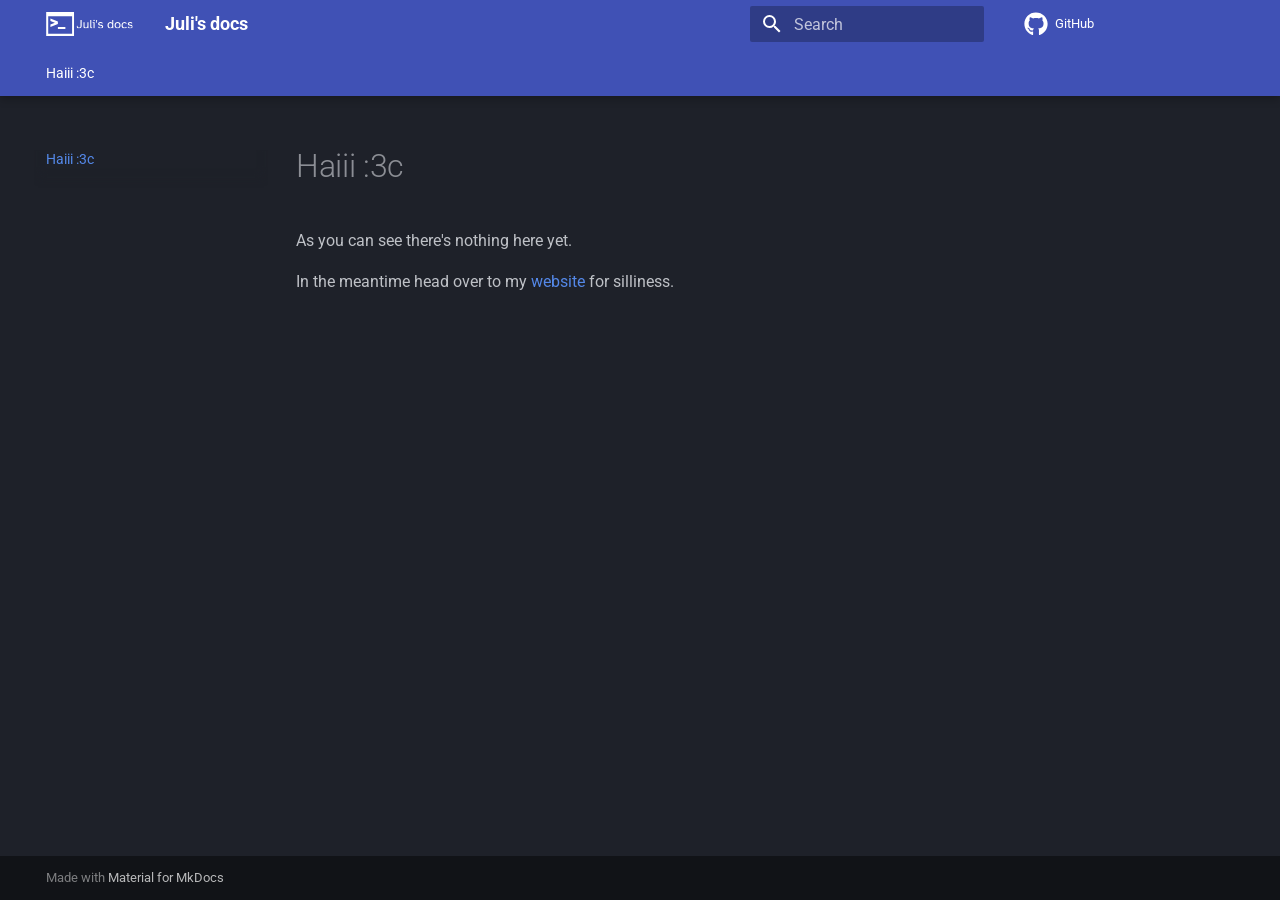
<file: index.html>
<!doctype html>
<html lang="en" class="no-js">
  <head>
    
      <meta charset="utf-8">
      <meta name="viewport" content="width=device-width,initial-scale=1">
      
      
      
      
      
      
      <link rel="icon" href="assets/images/favicon.png">
      <meta name="generator" content="mkdocs-1.6.0, mkdocs-material-9.5.26">
    
    
      
        <title>Juli's docs</title>
      
    
    
      <link rel="stylesheet" href="assets/stylesheets/main.6543a935.min.css">
      
        
        <link rel="stylesheet" href="assets/stylesheets/palette.06af60db.min.css">
      
      


    
    
      
    
    
      
        
        
        <link rel="preconnect" href="https://fonts.gstatic.com" crossorigin>
        <link rel="stylesheet" href="https://fonts.googleapis.com/css?family=Roboto:300,300i,400,400i,700,700i%7CRoboto+Mono:400,400i,700,700i&display=fallback">
        <style>:root{--md-text-font:"Roboto";--md-code-font:"Roboto Mono"}</style>
      
    
    
    <script>__md_scope=new URL(".",location),__md_hash=e=>[...e].reduce((e,_)=>(e<<5)-e+_.charCodeAt(0),0),__md_get=(e,_=localStorage,t=__md_scope)=>JSON.parse(_.getItem(t.pathname+"."+e)),__md_set=(e,_,t=localStorage,a=__md_scope)=>{try{t.setItem(a.pathname+"."+e,JSON.stringify(_))}catch(e){}}</script>
    
      

    
    
    
  </head>
  
  
    
    
    
    
    
    <body dir="ltr" data-md-color-scheme="slate" data-md-color-primary="indigo" data-md-color-accent="purple">
  
    
    <input class="md-toggle" data-md-toggle="drawer" type="checkbox" id="__drawer" autocomplete="off">
    <input class="md-toggle" data-md-toggle="search" type="checkbox" id="__search" autocomplete="off">
    <label class="md-overlay" for="__drawer"></label>
    <div data-md-component="skip">
      
        
        <a href="#haiii-3c" class="md-skip">
          Skip to content
        </a>
      
    </div>
    <div data-md-component="announce">
      
    </div>
    
    
      

  

<header class="md-header md-header--shadow md-header--lifted" data-md-component="header">
  <nav class="md-header__inner md-grid" aria-label="Header">
    <a href="." title="Juli&#39;s docs" class="md-header__button md-logo" aria-label="Juli's docs" data-md-component="logo">
      
  <img src="assets/logo-white-transparent.svg" alt="logo">

    </a>
    <label class="md-header__button md-icon" for="__drawer">
      
      <svg xmlns="http://www.w3.org/2000/svg" viewBox="0 0 24 24"><path d="M3 6h18v2H3V6m0 5h18v2H3v-2m0 5h18v2H3v-2Z"/></svg>
    </label>
    <div class="md-header__title" data-md-component="header-title">
      <div class="md-header__ellipsis">
        <div class="md-header__topic">
          <span class="md-ellipsis">
            Juli's docs
          </span>
        </div>
        <div class="md-header__topic" data-md-component="header-topic">
          <span class="md-ellipsis">
            
              Haiii :3c
            
          </span>
        </div>
      </div>
    </div>
    
      
    
    
    
    
      <label class="md-header__button md-icon" for="__search">
        
        <svg xmlns="http://www.w3.org/2000/svg" viewBox="0 0 24 24"><path d="M9.5 3A6.5 6.5 0 0 1 16 9.5c0 1.61-.59 3.09-1.56 4.23l.27.27h.79l5 5-1.5 1.5-5-5v-.79l-.27-.27A6.516 6.516 0 0 1 9.5 16 6.5 6.5 0 0 1 3 9.5 6.5 6.5 0 0 1 9.5 3m0 2C7 5 5 7 5 9.5S7 14 9.5 14 14 12 14 9.5 12 5 9.5 5Z"/></svg>
      </label>
      <div class="md-search" data-md-component="search" role="dialog">
  <label class="md-search__overlay" for="__search"></label>
  <div class="md-search__inner" role="search">
    <form class="md-search__form" name="search">
      <input type="text" class="md-search__input" name="query" aria-label="Search" placeholder="Search" autocapitalize="off" autocorrect="off" autocomplete="off" spellcheck="false" data-md-component="search-query" required>
      <label class="md-search__icon md-icon" for="__search">
        
        <svg xmlns="http://www.w3.org/2000/svg" viewBox="0 0 24 24"><path d="M9.5 3A6.5 6.5 0 0 1 16 9.5c0 1.61-.59 3.09-1.56 4.23l.27.27h.79l5 5-1.5 1.5-5-5v-.79l-.27-.27A6.516 6.516 0 0 1 9.5 16 6.5 6.5 0 0 1 3 9.5 6.5 6.5 0 0 1 9.5 3m0 2C7 5 5 7 5 9.5S7 14 9.5 14 14 12 14 9.5 12 5 9.5 5Z"/></svg>
        
        <svg xmlns="http://www.w3.org/2000/svg" viewBox="0 0 24 24"><path d="M20 11v2H8l5.5 5.5-1.42 1.42L4.16 12l7.92-7.92L13.5 5.5 8 11h12Z"/></svg>
      </label>
      <nav class="md-search__options" aria-label="Search">
        
          <a href="javascript:void(0)" class="md-search__icon md-icon" title="Share" aria-label="Share" data-clipboard data-clipboard-text="" data-md-component="search-share" tabindex="-1">
            
            <svg xmlns="http://www.w3.org/2000/svg" viewBox="0 0 24 24"><path d="M18 16.08c-.76 0-1.44.3-1.96.77L8.91 12.7c.05-.23.09-.46.09-.7 0-.24-.04-.47-.09-.7l7.05-4.11c.54.5 1.25.81 2.04.81a3 3 0 0 0 3-3 3 3 0 0 0-3-3 3 3 0 0 0-3 3c0 .24.04.47.09.7L8.04 9.81C7.5 9.31 6.79 9 6 9a3 3 0 0 0-3 3 3 3 0 0 0 3 3c.79 0 1.5-.31 2.04-.81l7.12 4.15c-.05.21-.08.43-.08.66 0 1.61 1.31 2.91 2.92 2.91 1.61 0 2.92-1.3 2.92-2.91A2.92 2.92 0 0 0 18 16.08Z"/></svg>
          </a>
        
        <button type="reset" class="md-search__icon md-icon" title="Clear" aria-label="Clear" tabindex="-1">
          
          <svg xmlns="http://www.w3.org/2000/svg" viewBox="0 0 24 24"><path d="M19 6.41 17.59 5 12 10.59 6.41 5 5 6.41 10.59 12 5 17.59 6.41 19 12 13.41 17.59 19 19 17.59 13.41 12 19 6.41Z"/></svg>
        </button>
      </nav>
      
        <div class="md-search__suggest" data-md-component="search-suggest"></div>
      
    </form>
    <div class="md-search__output">
      <div class="md-search__scrollwrap" tabindex="0" data-md-scrollfix>
        <div class="md-search-result" data-md-component="search-result">
          <div class="md-search-result__meta">
            Initializing search
          </div>
          <ol class="md-search-result__list" role="presentation"></ol>
        </div>
      </div>
    </div>
  </div>
</div>
    
    
      <div class="md-header__source">
        <a href="https://github.com/Juliasmatius/docs" title="Go to repository" class="md-source" data-md-component="source">
  <div class="md-source__icon md-icon">
    
    <svg xmlns="http://www.w3.org/2000/svg" viewBox="0 0 496 512"><!--! Font Awesome Free 6.5.2 by @fontawesome - https://fontawesome.com License - https://fontawesome.com/license/free (Icons: CC BY 4.0, Fonts: SIL OFL 1.1, Code: MIT License) Copyright 2024 Fonticons, Inc.--><path d="M165.9 397.4c0 2-2.3 3.6-5.2 3.6-3.3.3-5.6-1.3-5.6-3.6 0-2 2.3-3.6 5.2-3.6 3-.3 5.6 1.3 5.6 3.6zm-31.1-4.5c-.7 2 1.3 4.3 4.3 4.9 2.6 1 5.6 0 6.2-2s-1.3-4.3-4.3-5.2c-2.6-.7-5.5.3-6.2 2.3zm44.2-1.7c-2.9.7-4.9 2.6-4.6 4.9.3 2 2.9 3.3 5.9 2.6 2.9-.7 4.9-2.6 4.6-4.6-.3-1.9-3-3.2-5.9-2.9zM244.8 8C106.1 8 0 113.3 0 252c0 110.9 69.8 205.8 169.5 239.2 12.8 2.3 17.3-5.6 17.3-12.1 0-6.2-.3-40.4-.3-61.4 0 0-70 15-84.7-29.8 0 0-11.4-29.1-27.8-36.6 0 0-22.9-15.7 1.6-15.4 0 0 24.9 2 38.6 25.8 21.9 38.6 58.6 27.5 72.9 20.9 2.3-16 8.8-27.1 16-33.7-55.9-6.2-112.3-14.3-112.3-110.5 0-27.5 7.6-41.3 23.6-58.9-2.6-6.5-11.1-33.3 2.6-67.9 20.9-6.5 69 27 69 27 20-5.6 41.5-8.5 62.8-8.5s42.8 2.9 62.8 8.5c0 0 48.1-33.6 69-27 13.7 34.7 5.2 61.4 2.6 67.9 16 17.7 25.8 31.5 25.8 58.9 0 96.5-58.9 104.2-114.8 110.5 9.2 7.9 17 22.9 17 46.4 0 33.7-.3 75.4-.3 83.6 0 6.5 4.6 14.4 17.3 12.1C428.2 457.8 496 362.9 496 252 496 113.3 383.5 8 244.8 8zM97.2 352.9c-1.3 1-1 3.3.7 5.2 1.6 1.6 3.9 2.3 5.2 1 1.3-1 1-3.3-.7-5.2-1.6-1.6-3.9-2.3-5.2-1zm-10.8-8.1c-.7 1.3.3 2.9 2.3 3.9 1.6 1 3.6.7 4.3-.7.7-1.3-.3-2.9-2.3-3.9-2-.6-3.6-.3-4.3.7zm32.4 35.6c-1.6 1.3-1 4.3 1.3 6.2 2.3 2.3 5.2 2.6 6.5 1 1.3-1.3.7-4.3-1.3-6.2-2.2-2.3-5.2-2.6-6.5-1zm-11.4-14.7c-1.6 1-1.6 3.6 0 5.9 1.6 2.3 4.3 3.3 5.6 2.3 1.6-1.3 1.6-3.9 0-6.2-1.4-2.3-4-3.3-5.6-2z"/></svg>
  </div>
  <div class="md-source__repository">
    GitHub
  </div>
</a>
      </div>
    
  </nav>
  
    
      
<nav class="md-tabs" aria-label="Tabs" data-md-component="tabs">
  <div class="md-grid">
    <ul class="md-tabs__list">
      
        
  
  
    
  
  
    <li class="md-tabs__item md-tabs__item--active">
      <a href="." class="md-tabs__link">
        
  
    
  
  Haiii :3c

      </a>
    </li>
  

      
    </ul>
  </div>
</nav>
    
  
</header>
    
    <div class="md-container" data-md-component="container">
      
      
        
      
      <main class="md-main" data-md-component="main">
        <div class="md-main__inner md-grid">
          
            
              
              <div class="md-sidebar md-sidebar--primary" data-md-component="sidebar" data-md-type="navigation" >
                <div class="md-sidebar__scrollwrap">
                  <div class="md-sidebar__inner">
                    


  


  

<nav class="md-nav md-nav--primary md-nav--lifted md-nav--integrated" aria-label="Navigation" data-md-level="0">
  <label class="md-nav__title" for="__drawer">
    <a href="." title="Juli&#39;s docs" class="md-nav__button md-logo" aria-label="Juli's docs" data-md-component="logo">
      
  <img src="assets/logo-white-transparent.svg" alt="logo">

    </a>
    Juli's docs
  </label>
  
    <div class="md-nav__source">
      <a href="https://github.com/Juliasmatius/docs" title="Go to repository" class="md-source" data-md-component="source">
  <div class="md-source__icon md-icon">
    
    <svg xmlns="http://www.w3.org/2000/svg" viewBox="0 0 496 512"><!--! Font Awesome Free 6.5.2 by @fontawesome - https://fontawesome.com License - https://fontawesome.com/license/free (Icons: CC BY 4.0, Fonts: SIL OFL 1.1, Code: MIT License) Copyright 2024 Fonticons, Inc.--><path d="M165.9 397.4c0 2-2.3 3.6-5.2 3.6-3.3.3-5.6-1.3-5.6-3.6 0-2 2.3-3.6 5.2-3.6 3-.3 5.6 1.3 5.6 3.6zm-31.1-4.5c-.7 2 1.3 4.3 4.3 4.9 2.6 1 5.6 0 6.2-2s-1.3-4.3-4.3-5.2c-2.6-.7-5.5.3-6.2 2.3zm44.2-1.7c-2.9.7-4.9 2.6-4.6 4.9.3 2 2.9 3.3 5.9 2.6 2.9-.7 4.9-2.6 4.6-4.6-.3-1.9-3-3.2-5.9-2.9zM244.8 8C106.1 8 0 113.3 0 252c0 110.9 69.8 205.8 169.5 239.2 12.8 2.3 17.3-5.6 17.3-12.1 0-6.2-.3-40.4-.3-61.4 0 0-70 15-84.7-29.8 0 0-11.4-29.1-27.8-36.6 0 0-22.9-15.7 1.6-15.4 0 0 24.9 2 38.6 25.8 21.9 38.6 58.6 27.5 72.9 20.9 2.3-16 8.8-27.1 16-33.7-55.9-6.2-112.3-14.3-112.3-110.5 0-27.5 7.6-41.3 23.6-58.9-2.6-6.5-11.1-33.3 2.6-67.9 20.9-6.5 69 27 69 27 20-5.6 41.5-8.5 62.8-8.5s42.8 2.9 62.8 8.5c0 0 48.1-33.6 69-27 13.7 34.7 5.2 61.4 2.6 67.9 16 17.7 25.8 31.5 25.8 58.9 0 96.5-58.9 104.2-114.8 110.5 9.2 7.9 17 22.9 17 46.4 0 33.7-.3 75.4-.3 83.6 0 6.5 4.6 14.4 17.3 12.1C428.2 457.8 496 362.9 496 252 496 113.3 383.5 8 244.8 8zM97.2 352.9c-1.3 1-1 3.3.7 5.2 1.6 1.6 3.9 2.3 5.2 1 1.3-1 1-3.3-.7-5.2-1.6-1.6-3.9-2.3-5.2-1zm-10.8-8.1c-.7 1.3.3 2.9 2.3 3.9 1.6 1 3.6.7 4.3-.7.7-1.3-.3-2.9-2.3-3.9-2-.6-3.6-.3-4.3.7zm32.4 35.6c-1.6 1.3-1 4.3 1.3 6.2 2.3 2.3 5.2 2.6 6.5 1 1.3-1.3.7-4.3-1.3-6.2-2.2-2.3-5.2-2.6-6.5-1zm-11.4-14.7c-1.6 1-1.6 3.6 0 5.9 1.6 2.3 4.3 3.3 5.6 2.3 1.6-1.3 1.6-3.9 0-6.2-1.4-2.3-4-3.3-5.6-2z"/></svg>
  </div>
  <div class="md-source__repository">
    GitHub
  </div>
</a>
    </div>
  
  <ul class="md-nav__list" data-md-scrollfix>
    
      
      
  
  
    
  
  
  
    <li class="md-nav__item md-nav__item--active">
      
      <input class="md-nav__toggle md-toggle" type="checkbox" id="__toc">
      
      
        
      
      
      <a href="." class="md-nav__link md-nav__link--active">
        
  
  <span class="md-ellipsis">
    Haiii :3c
  </span>
  

      </a>
      
    </li>
  

    
  </ul>
</nav>
                  </div>
                </div>
              </div>
            
            
          
          
            <div class="md-content" data-md-component="content">
              <article class="md-content__inner md-typeset">
                
                  

  
  


<h1 id="haiii-3c">Haiii :3c</h1>
<p>As you can see there's nothing here yet. </p>
<p>In the meantime head over to my <a href="https://julimiro.eu">website</a> for silliness.</p>












                
              </article>
            </div>
          
          
<script>var target=document.getElementById(location.hash.slice(1));target&&target.name&&(target.checked=target.name.startsWith("__tabbed_"))</script>
        </div>
        
          <button type="button" class="md-top md-icon" data-md-component="top" hidden>
  
  <svg xmlns="http://www.w3.org/2000/svg" viewBox="0 0 24 24"><path d="M13 20h-2V8l-5.5 5.5-1.42-1.42L12 4.16l7.92 7.92-1.42 1.42L13 8v12Z"/></svg>
  Back to top
</button>
        
      </main>
      
        <footer class="md-footer">
  
  <div class="md-footer-meta md-typeset">
    <div class="md-footer-meta__inner md-grid">
      <div class="md-copyright">
  
  
    Made with
    <a href="https://squidfunk.github.io/mkdocs-material/" target="_blank" rel="noopener">
      Material for MkDocs
    </a>
  
</div>
      
    </div>
  </div>
</footer>
      
    </div>
    <div class="md-dialog" data-md-component="dialog">
      <div class="md-dialog__inner md-typeset"></div>
    </div>
    
      <div class="md-progress" data-md-component="progress" role="progressbar"></div>
    
    
    <script id="__config" type="application/json">{"base": ".", "features": ["navigation.instant", "navigation.instant.prefetch", "navigation.instant.progress", "navigation.instant.preview", "navigation.tabs", "navigation.tabs.sticky", "navigation.path", "navigation.prune", "toc.integrate", "navigation.top", "search.suggest", "search.share"], "search": "assets/javascripts/workers/search.b8dbb3d2.min.js", "translations": {"clipboard.copied": "Copied to clipboard", "clipboard.copy": "Copy to clipboard", "search.result.more.one": "1 more on this page", "search.result.more.other": "# more on this page", "search.result.none": "No matching documents", "search.result.one": "1 matching document", "search.result.other": "# matching documents", "search.result.placeholder": "Type to start searching", "search.result.term.missing": "Missing", "select.version": "Select version"}}</script>
    
    
      <script src="assets/javascripts/bundle.ad660dcc.min.js"></script>
      
    
  </body>
</html>
</file>
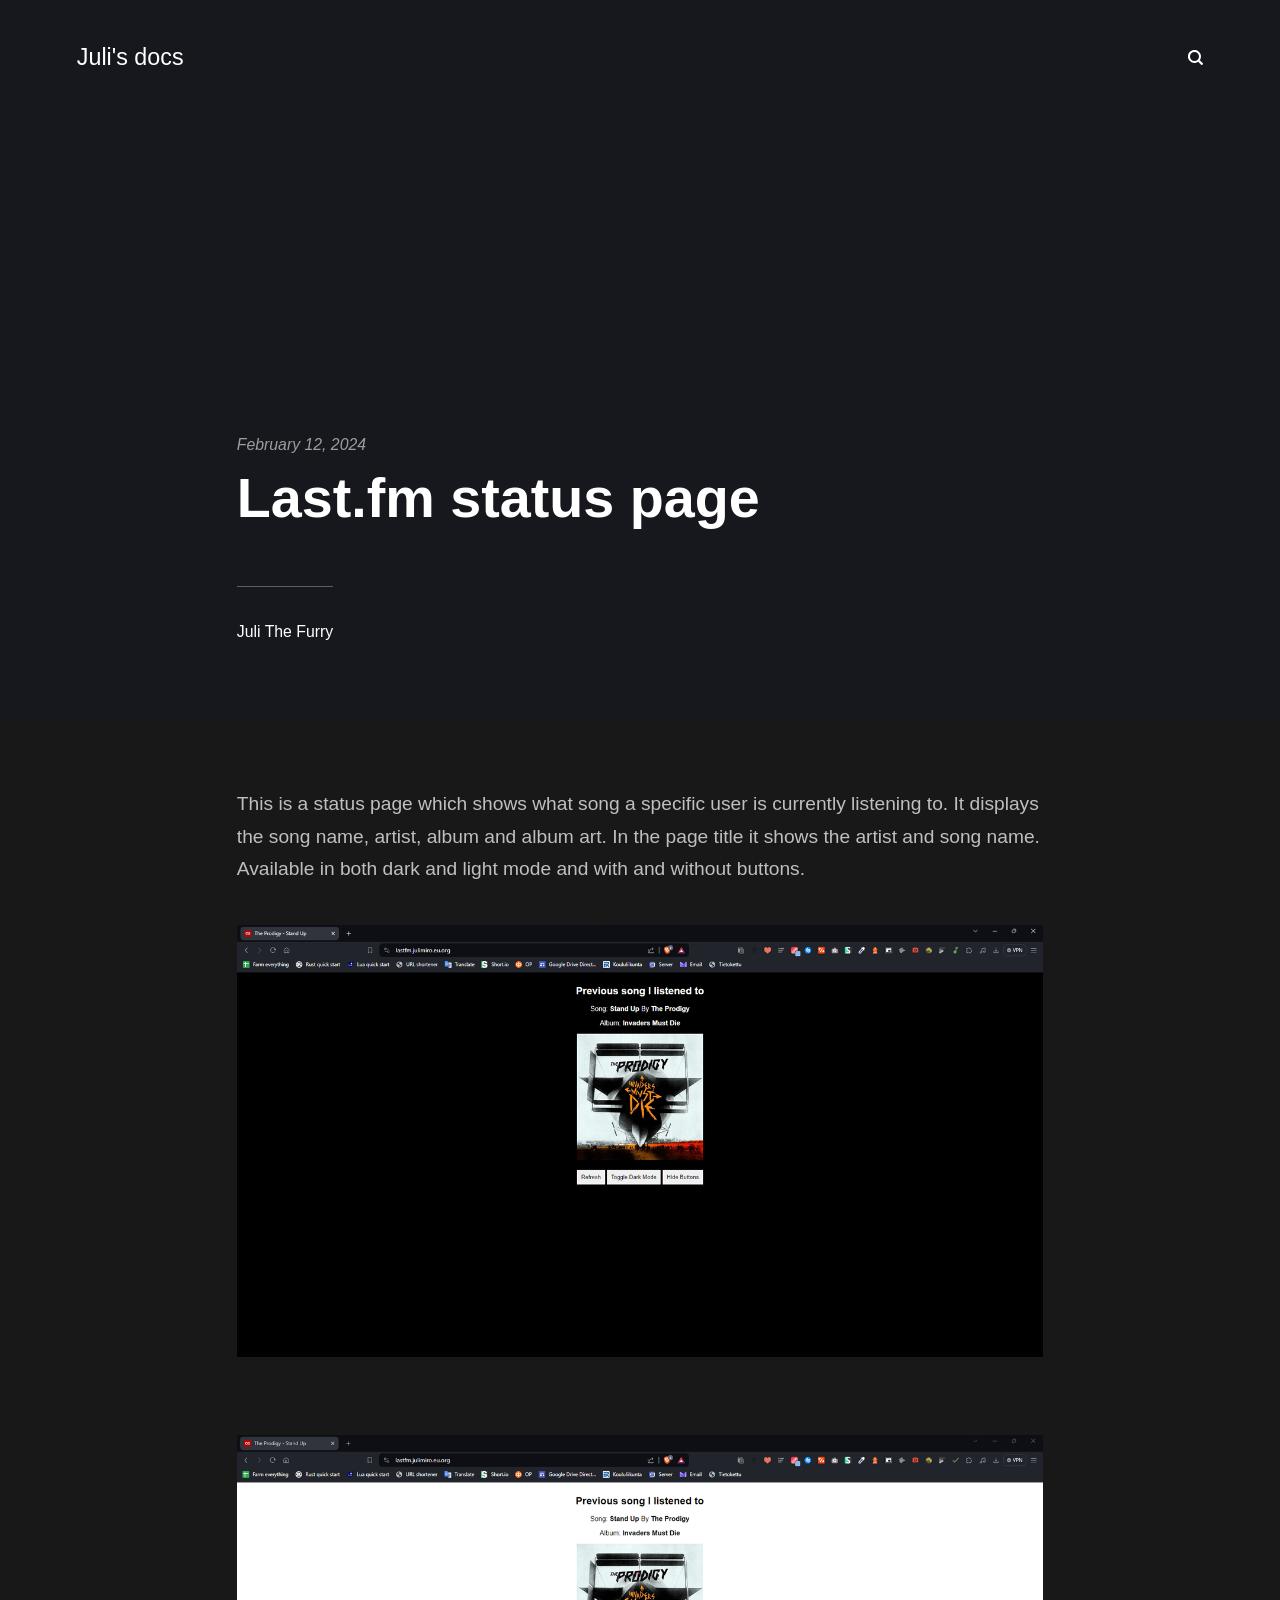
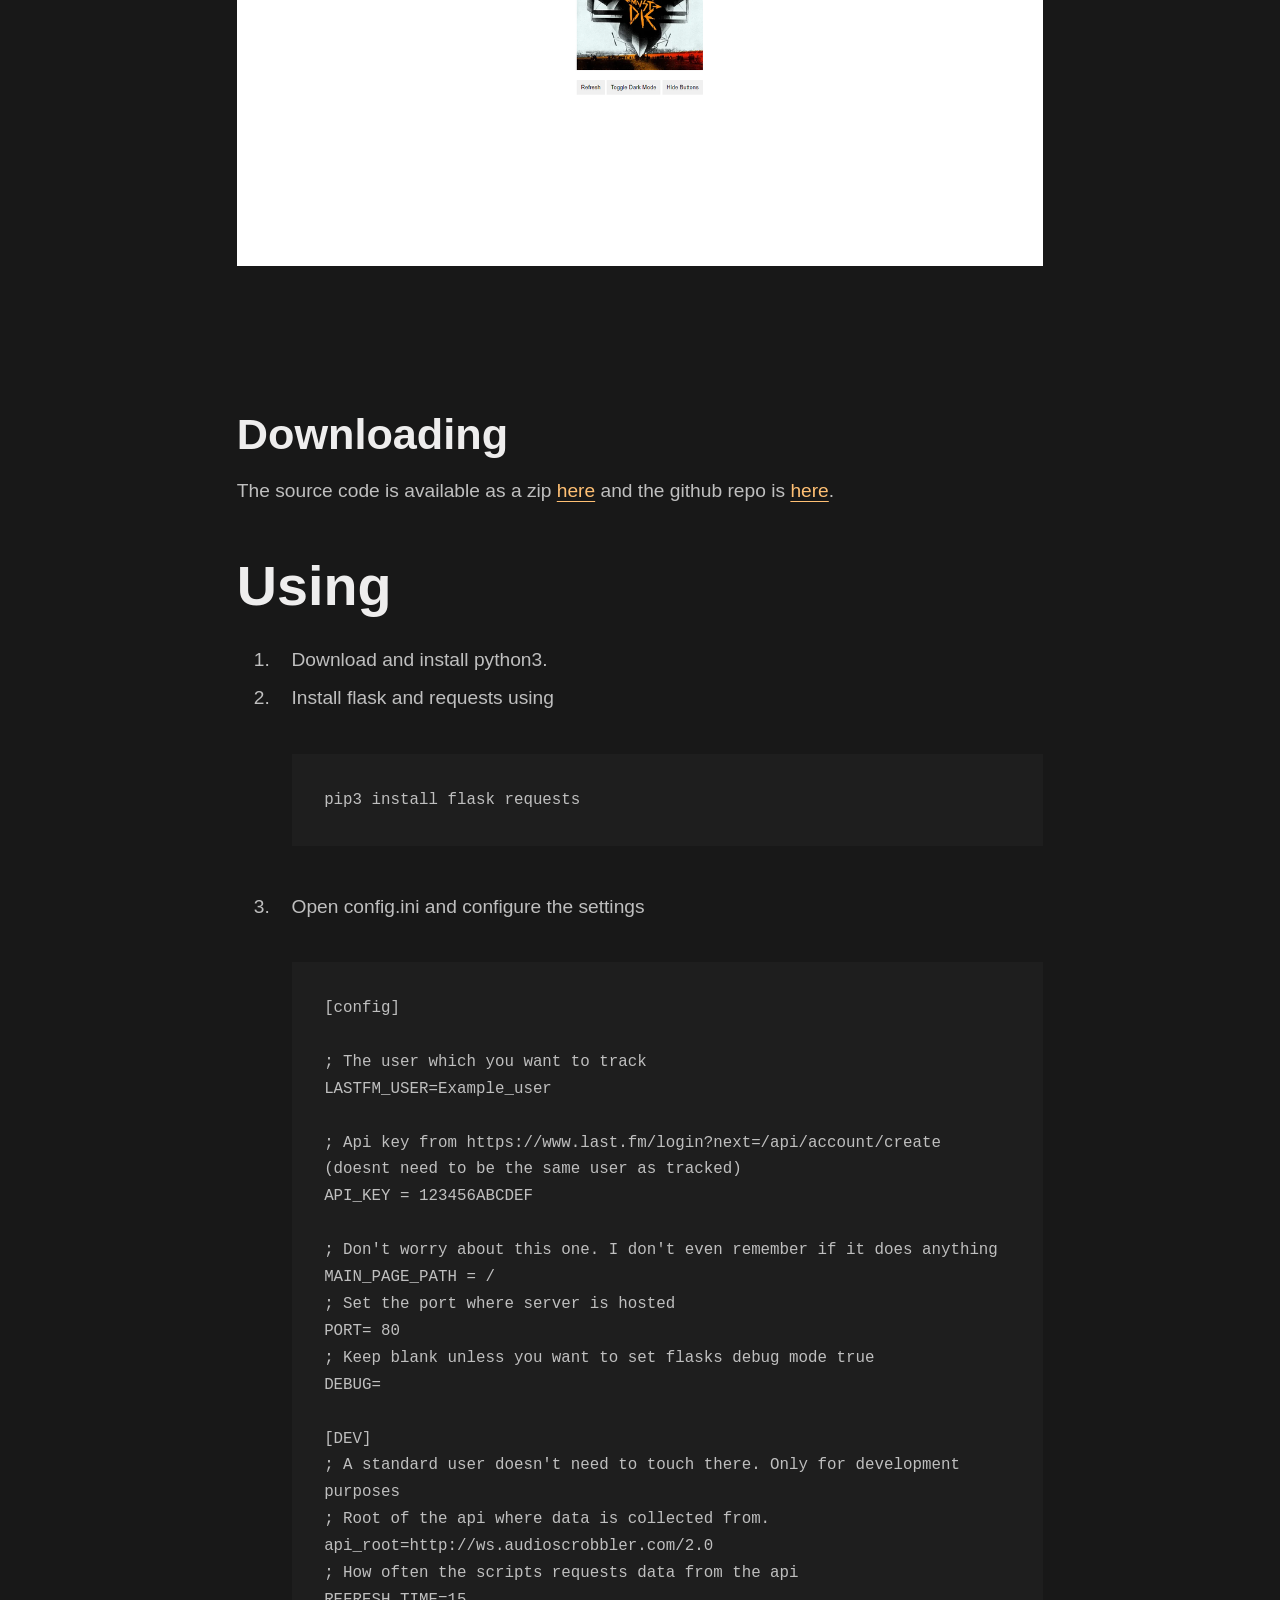
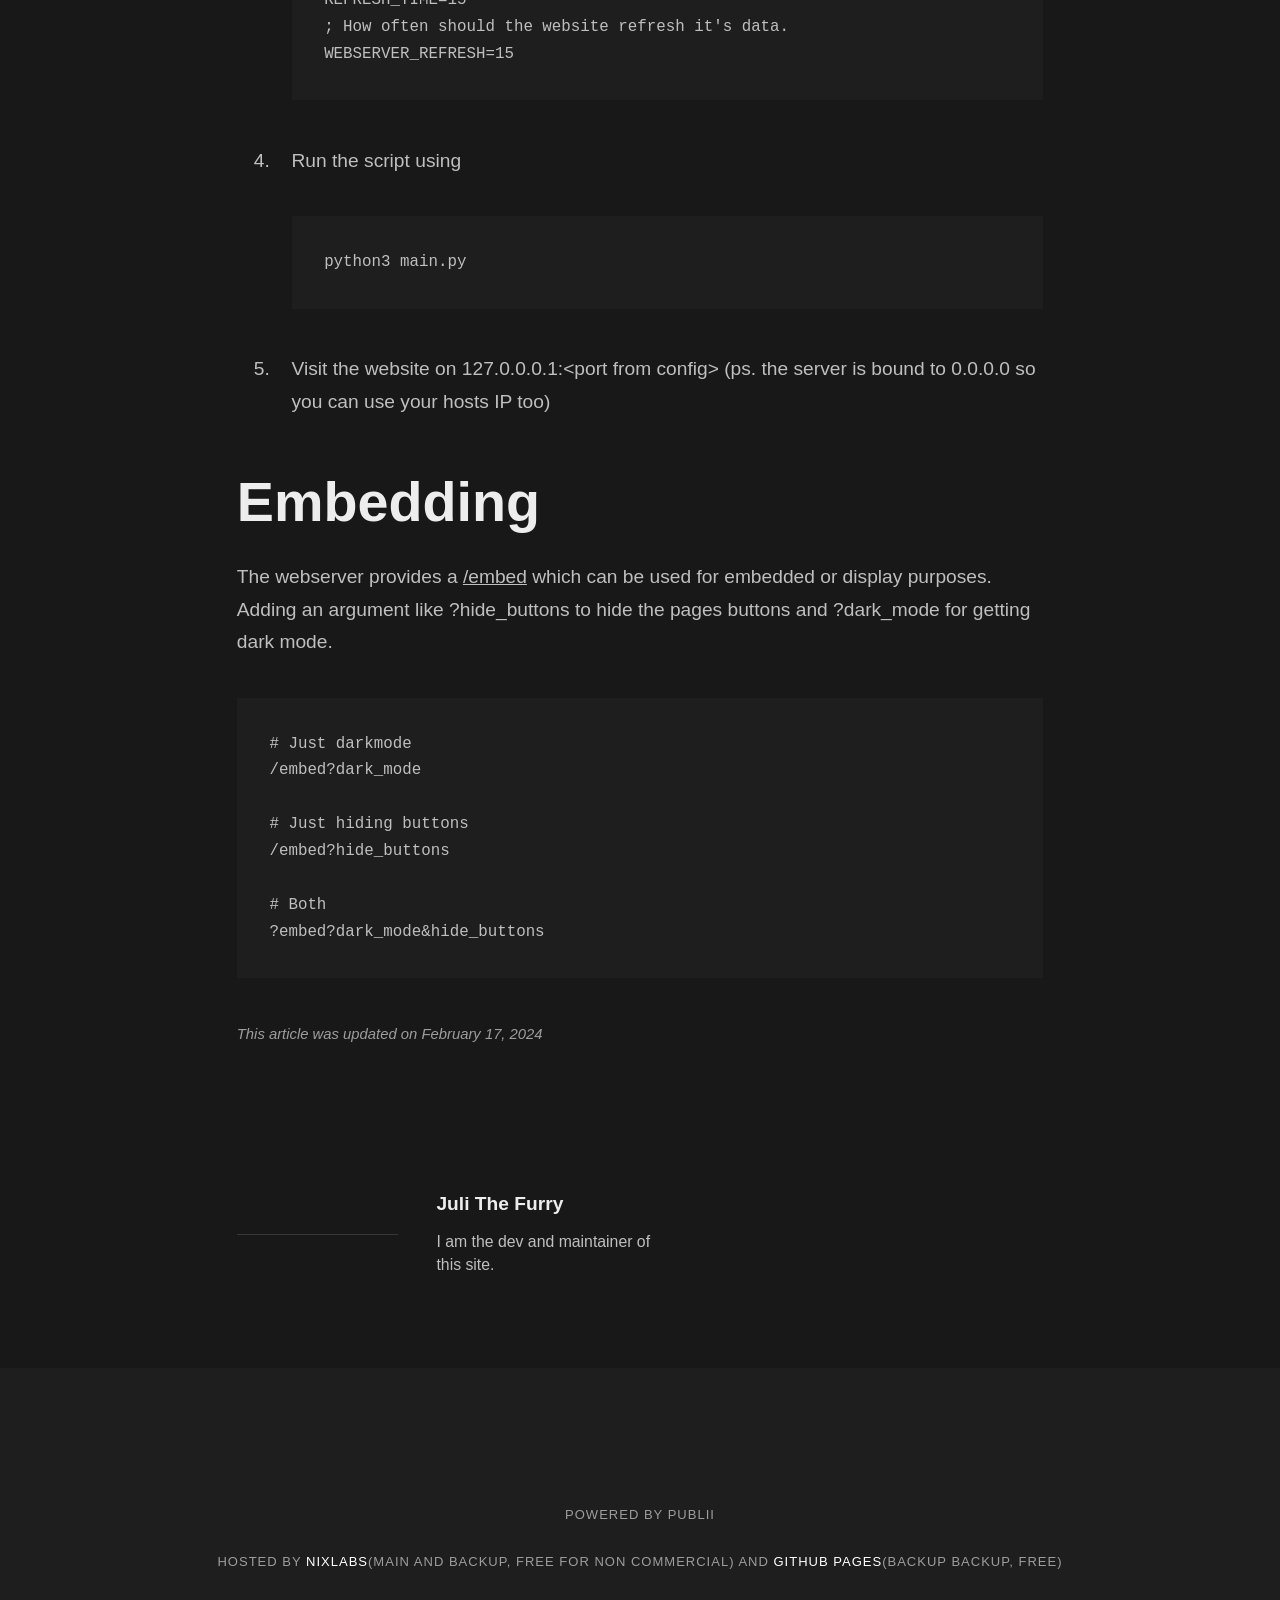
<file: lastfm-status-page/index.html>
<!DOCTYPE html><html lang="en-gb"><head><meta charset="utf-8"><meta http-equiv="X-UA-Compatible" content="IE=edge"><meta name="viewport" content="width=device-width,initial-scale=1"><title>Last.fm status page - Juli&#x27;s docs</title><meta name="description" content="This is a status page which shows what song a specific user is currently listening to. It displays the song name, artist, album and album art. In the page title it shows the artist and song name. Available in both dark and light mode and&hellip;"><meta name="generator" content="Publii Open-Source CMS for Static Site"><link rel="canonical" href="./../lastfm-status-page/"><link rel="stylesheet" href="./../assets/css/style.css?v=8472f1bfe4b0fdb01c59d1d3fa980ec3"><script type="application/ld+json">{"@context":"http://schema.org","@type":"Article","mainEntityOfPage":{"@type":"WebPage","@id":"./../lastfm-status-page/"},"headline":"Last.fm status page","datePublished":"2024-02-12T16:04","dateModified":"2024-02-17T11:12","description":"This is a status page which shows what song a specific user is currently listening to. It displays the song name, artist, album and album art. In the page title it shows the artist and song name. Available in both dark and light mode and&hellip;","author":{"@type":"Person","name":"Juli The Furry","url":"./../authors/juli-the-furry-jtf/"},"publisher":{"@type":"Organization","name":"Juli The Furry"}}</script><noscript><style>img[loading] {
                    opacity: 1;
                }</style></noscript></head><body><div class="site-container"><header class="top" id="js-header"><a class="logo" href="./../">Juli&#x27;s docs</a><div class="search"><div class="search__overlay js-search-overlay"><div class="search__overlay-inner"><button class="search__close js-search-close" aria-label="Close">Close</button></div></div><button class="search__btn js-search-btn" aria-label="Search"><svg role="presentation" focusable="false"><use xlink:href="./../assets/svg/svg-map.svg#search"/></svg></button></div></header><main><article class="post"><div class="hero"><header class="hero__content"><div class="wrapper"><div class="post__meta"><time datetime="2024-02-12T16:04">February 12, 2024</time></div><h1>Last.fm status page</h1><div class="post__meta post__meta--author"><a href="./../authors/juli-the-furry-jtf/" class="feed__author">Juli The Furry</a></div></div></header></div><div class="wrapper post__entry"><p>This is a status page which shows what song a specific user is currently listening to. It displays the song name, artist, album and album art. In the page title it shows the artist and song name. Available in both dark and light mode and with and without buttons.</p><figure class="post__image"><img loading="lazy" src="./../media/posts/1/gdgggds.png" alt="" width="1920" height="1029" sizes="100vw" srcset="./../media/posts/1/responsive/gdgggds-xs.png 300w, ./../media/posts/1/responsive/gdgggds-sm.png 480w, ./../media/posts/1/responsive/gdgggds-md.png 768w, ./../media/posts/1/responsive/gdgggds-lg.png 1024w, ./../media/posts/1/responsive/gdgggds-xl.png 1360w, ./../media/posts/1/responsive/gdgggds-2xl.png 1600w"></figure><figure class="post__image"><img loading="lazy" src="./../media/posts/1/Screenshot-2024-02-12-154412.png" alt="" width="1919" height="1026" sizes="100vw" srcset="./../media/posts/1/responsive/Screenshot-2024-02-12-154412-xs.png 300w, ./../media/posts/1/responsive/Screenshot-2024-02-12-154412-sm.png 480w, ./../media/posts/1/responsive/Screenshot-2024-02-12-154412-md.png 768w, ./../media/posts/1/responsive/Screenshot-2024-02-12-154412-lg.png 1024w, ./../media/posts/1/responsive/Screenshot-2024-02-12-154412-xl.png 1360w, ./../media/posts/1/responsive/Screenshot-2024-02-12-154412-2xl.png 1600w"></figure><p> </p><h2>Downloading</h2><p>The source code is available as a zip <a href="https://github.com/Juliasmatius/Last.fm-status-page/archive/refs/heads/main.zip">here</a> and the github repo is <a href="https://github.com/Juliasmatius/Last.fm-status-page">here</a>.</p><h1>Using</h1><ol><li>Download and install python3.</li><li>Install flask and requests using<pre class="language-bash"><code>pip3 install flask requests</code></pre></li><li>Open config.ini and configure the settings<pre class="language-ini"><code>[config]

; The user which you want to track
LASTFM_USER=Example_user

; Api key from https://www.last.fm/login?next=/api/account/create (doesnt need to be the same user as tracked)
API_KEY = 123456ABCDEF

; Don't worry about this one. I don't even remember if it does anything
MAIN_PAGE_PATH = /
; Set the port where server is hosted
PORT= 80
; Keep blank unless you want to set flasks debug mode true
DEBUG=

[DEV]
; A standard user doesn't need to touch there. Only for development purposes
; Root of the api where data is collected from.
api_root=http://ws.audioscrobbler.com/2.0
; How often the scripts requests data from the api
REFRESH_TIME=15
; How often should the website refresh it's data.
WEBSERVER_REFRESH=15</code></pre></li><li>Run the script using<pre class="language-bash"><code>python3 main.py
</code></pre></li><li>Visit the website on 127.0.0.0.1:&lt;port from config&gt; (ps. the server is bound to 0.0.0.0 so you can use your hosts IP too)</li></ol><h1>Embedding</h1><p>The webserver provides a <span style="text-decoration: underline;">/embed</span> which can be used for embedded or display purposes. Adding an argument like ?hide_buttons to hide the pages buttons and ?dark_mode for getting dark mode.</p><pre class="language-markdown"><code># Just darkmode
/embed?dark_mode

# Just hiding buttons
/embed?hide_buttons

# Both
?embed?dark_mode&amp;hide_buttons</code></pre></div><footer class="wrapper post__footer"><p class="post__last-updated">This article was updated on February 17, 2024</p><div class="post__share"></div><div class="post__bio bio"><div><h3 class="bio__name"><a href="./../authors/juli-the-furry-jtf/" rel="author">Juli The Furry</a></h3><div class="bio__desc"><p>I am the dev and maintainer of this site.</p></div></div></div></footer></article></main><footer class="footer"><div class="footer__copyright"><p>Powered by Publii</p><p>Hosted by <a href="https://discord.gg/nbrBbynncK">Nixlabs</a>(main and backup, free for non commercial) and <a href="https://pages.github.com/">Github pages</a>(backup backup, free)</p></div><button onclick="backToTopFunction()" id="backToTop" class="footer__bttop" aria-label="Back to top" title="Back to top"><svg><use xlink:href="./../assets/svg/svg-map.svg#toparrow"/></svg></button></footer></div><script defer="defer" src="./../assets/js/scripts.min.js?v=f47c11534595205f20935f0db2a62a85"></script><script>window.publiiThemeMenuConfig={mobileMenuMode:'sidebar',animationSpeed:300,submenuWidth: 'auto',doubleClickTime:500,mobileMenuExpandableSubmenus:true,relatedContainerForOverlayMenuSelector:'.top'};</script><script>var images = document.querySelectorAll('img[loading]');
        for (var i = 0; i < images.length; i++) {
            if (images[i].complete) {
                images[i].classList.add('is-loaded');
            } else {
                images[i].addEventListener('load', function () {
                    this.classList.add('is-loaded');
                }, false);
            }
        }</script></body></html>
</file>
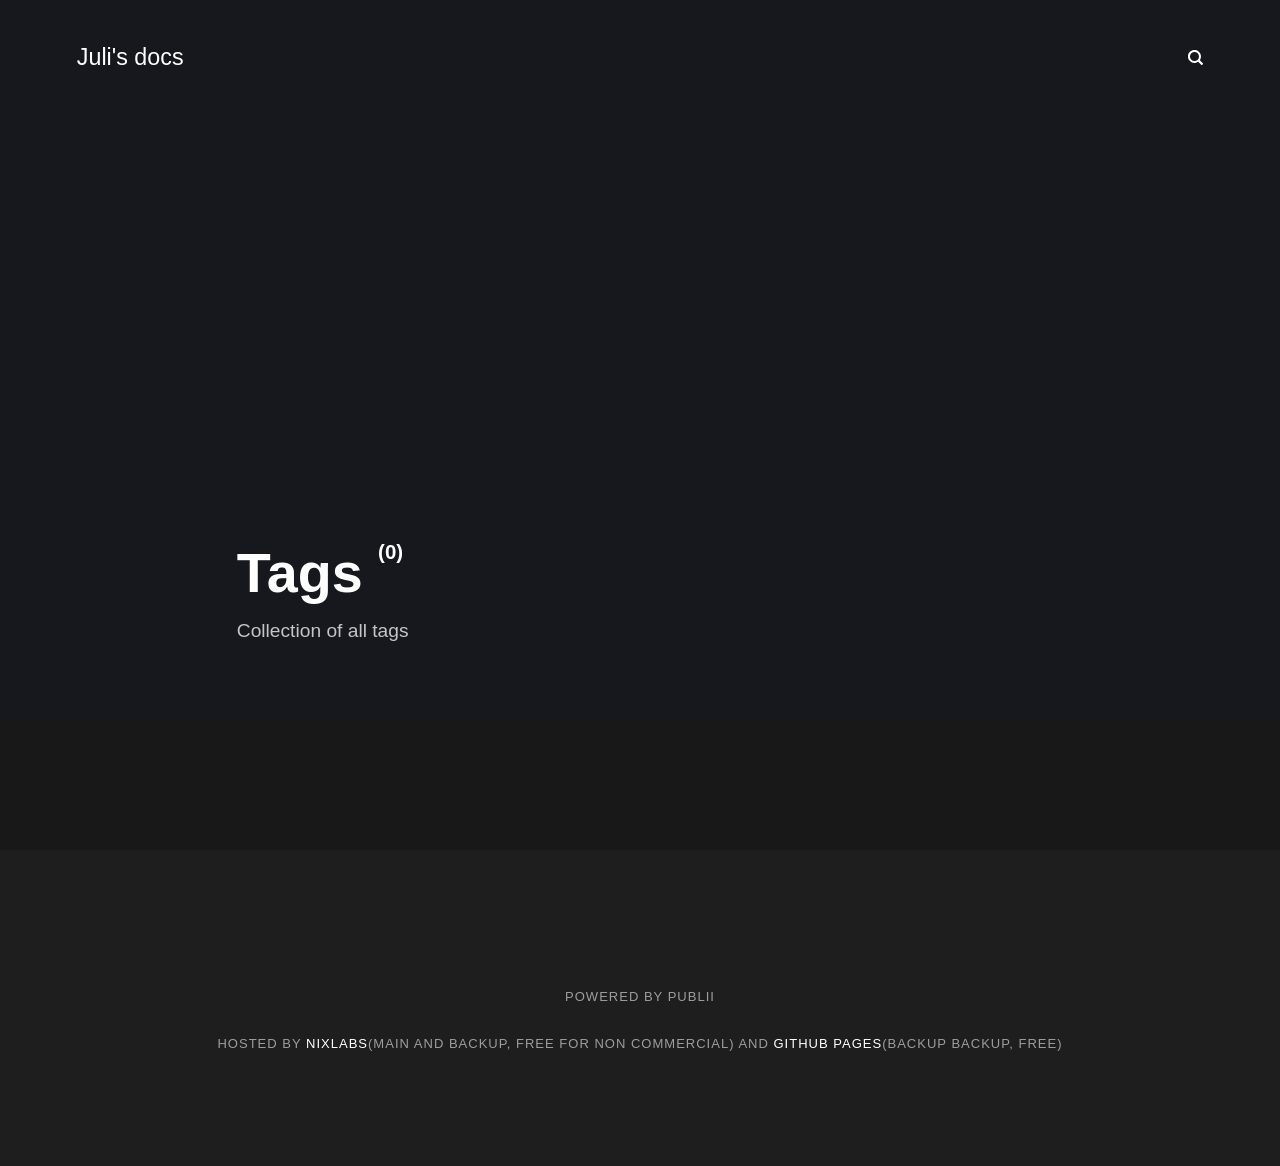
<file: tags/index.html>
<!DOCTYPE html><html lang="en-gb"><head><meta charset="utf-8"><meta http-equiv="X-UA-Compatible" content="IE=edge"><meta name="viewport" content="width=device-width,initial-scale=1"><title>All tags - Juli&#x27;s docs</title><meta name="generator" content="Publii Open-Source CMS for Static Site"><link rel="canonical" href="./../tags/"><link rel="stylesheet" href="./../assets/css/style.css?v=8472f1bfe4b0fdb01c59d1d3fa980ec3"><script type="application/ld+json">{"@context":"http://schema.org","@type":"Organization","name":"Juli's docs","url":"./../"}</script><noscript><style>img[loading] {
                    opacity: 1;
                }</style></noscript></head><body><div class="site-container"><header class="top" id="js-header"><a class="logo" href="./../">Juli&#x27;s docs</a><div class="search"><div class="search__overlay js-search-overlay"><div class="search__overlay-inner"><button class="search__close js-search-close" aria-label="Close">Close</button></div></div><button class="search__btn js-search-btn" aria-label="Search"><svg role="presentation" focusable="false"><use xlink:href="./../assets/svg/svg-map.svg#search"/></svg></button></div></header><main class="page page--tags"><div class="hero"><header class="hero__content"><div class="wrapper"><h1>Tags <sup>(0)</sup></h1><p>Collection of all tags</p></div></header></div><div class="wrapper"><ul class="feed feed--grid"></ul></div></main><footer class="footer"><div class="footer__copyright"><p>Powered by Publii</p><p>Hosted by <a href="https://discord.gg/nbrBbynncK">Nixlabs</a>(main and backup, free for non commercial) and <a href="https://pages.github.com/">Github pages</a>(backup backup, free)</p></div><button onclick="backToTopFunction()" id="backToTop" class="footer__bttop" aria-label="Back to top" title="Back to top"><svg><use xlink:href="./../assets/svg/svg-map.svg#toparrow"/></svg></button></footer></div><script defer="defer" src="./../assets/js/scripts.min.js?v=f47c11534595205f20935f0db2a62a85"></script><script>window.publiiThemeMenuConfig={mobileMenuMode:'sidebar',animationSpeed:300,submenuWidth: 'auto',doubleClickTime:500,mobileMenuExpandableSubmenus:true,relatedContainerForOverlayMenuSelector:'.top'};</script><script>var images = document.querySelectorAll('img[loading]');
        for (var i = 0; i < images.length; i++) {
            if (images[i].complete) {
                images[i].classList.add('is-loaded');
            } else {
                images[i].addEventListener('load', function () {
                    this.classList.add('is-loaded');
                }, false);
            }
        }</script></body></html>
</file>
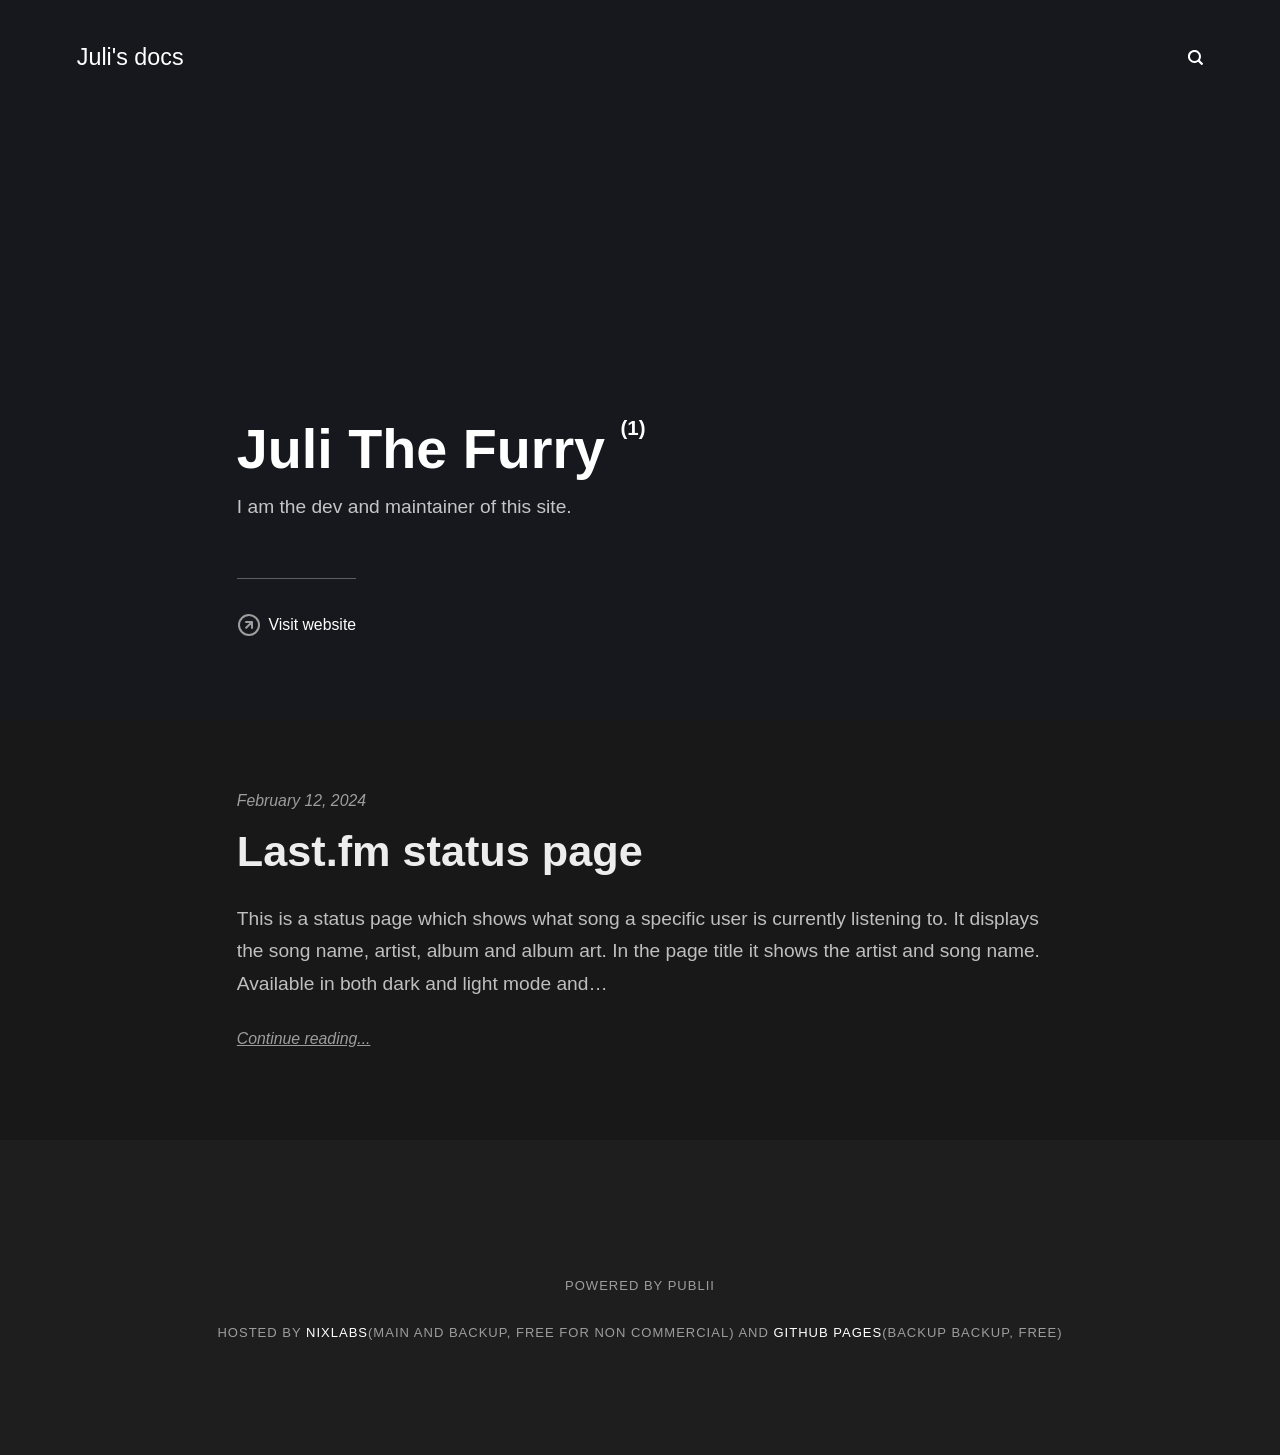
<file: authors/juli-the-furry-jtf/index.html>
<!DOCTYPE html><html lang="en-gb"><head><meta charset="utf-8"><meta http-equiv="X-UA-Compatible" content="IE=edge"><meta name="viewport" content="width=device-width,initial-scale=1"><title>Author: Juli The Furry - Juli&#x27;s docs</title><meta name="robots" content="noindex, follow"><meta name="generator" content="Publii Open-Source CMS for Static Site"><link rel="stylesheet" href="./../../assets/css/style.css?v=8472f1bfe4b0fdb01c59d1d3fa980ec3"><script type="application/ld+json">{"@context":"http://schema.org","@type":"Organization","name":"Juli's docs","url":"./../../"}</script><noscript><style>img[loading] {
                    opacity: 1;
                }</style></noscript></head><body><div class="site-container"><header class="top" id="js-header"><a class="logo" href="./../../">Juli&#x27;s docs</a><div class="search"><div class="search__overlay js-search-overlay"><div class="search__overlay-inner"><button class="search__close js-search-close" aria-label="Close">Close</button></div></div><button class="search__btn js-search-btn" aria-label="Search"><svg role="presentation" focusable="false"><use xlink:href="./../../assets/svg/svg-map.svg#search"/></svg></button></div></header><main class="page page--author"><div class="hero"><div class="hero__content"><div class="wrapper"><h1>Juli The Furry <sup>(1)</sup></h1><div class="page__desc"><p>I am the dev and maintainer of this site.</p></div><div class="post__meta post__meta--author page--author__website"><svg height="24" width="24" stroke="currentColor" stroke-width="2" aria-hidden="true"><use xlink:href="./../../assets/svg/svg-map.svg#website"/></svg> <a href="https://julimiro.eu" target="_blank" rel="nofollow noreferrer noopener">Visit website</a></div></div></div></div><div class="feed"><article class="feed__item"><header class="wrapper"><div class="feed__meta"><time datetime="2024-02-12T16:04" class="feed__date">February 12, 2024</time></div><h2><a href="./../../lastfm-status-page/">Last.fm status page</a></h2></header><div class="wrapper"><p>This is a status page which shows what song a specific user is currently listening to. It displays the song name, artist, album and album art. In the page title it shows the artist and song name. Available in both dark and light mode and&hellip;</p><a href="./../../lastfm-status-page/" class="readmore feed__readmore">Continue reading...</a></div></article></div></main><footer class="footer"><div class="footer__copyright"><p>Powered by Publii</p><p>Hosted by <a href="https://discord.gg/nbrBbynncK">Nixlabs</a>(main and backup, free for non commercial) and <a href="https://pages.github.com/">Github pages</a>(backup backup, free)</p></div><button onclick="backToTopFunction()" id="backToTop" class="footer__bttop" aria-label="Back to top" title="Back to top"><svg><use xlink:href="./../../assets/svg/svg-map.svg#toparrow"/></svg></button></footer></div><script defer="defer" src="./../../assets/js/scripts.min.js?v=f47c11534595205f20935f0db2a62a85"></script><script>window.publiiThemeMenuConfig={mobileMenuMode:'sidebar',animationSpeed:300,submenuWidth: 'auto',doubleClickTime:500,mobileMenuExpandableSubmenus:true,relatedContainerForOverlayMenuSelector:'.top'};</script><script>var images = document.querySelectorAll('img[loading]');
        for (var i = 0; i < images.length; i++) {
            if (images[i].complete) {
                images[i].classList.add('is-loaded');
            } else {
                images[i].addEventListener('load', function () {
                    this.classList.add('is-loaded');
                }, false);
            }
        }</script></body></html>
</file>
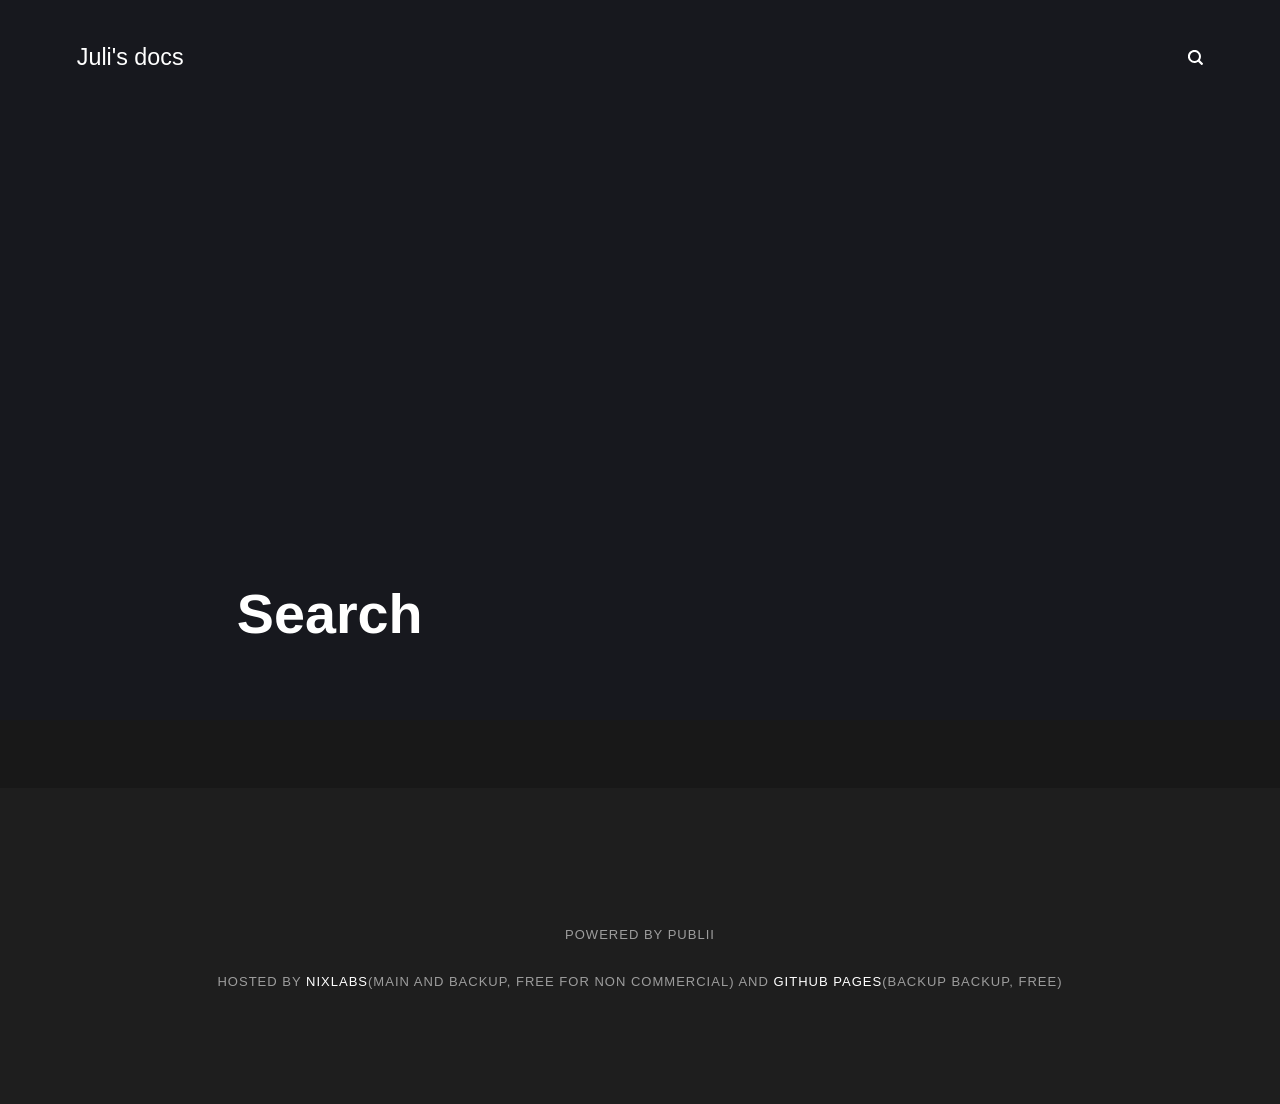
<file: search.html>
<!DOCTYPE html><html lang="en-gb"><head><meta charset="utf-8"><meta http-equiv="X-UA-Compatible" content="IE=edge"><meta name="viewport" content="width=device-width,initial-scale=1"><title>Search - Juli&#x27;s docs</title><meta name="robots" content="noindex, follow"><meta name="generator" content="Publii Open-Source CMS for Static Site"><link rel="stylesheet" href="./assets/css/style.css?v=8472f1bfe4b0fdb01c59d1d3fa980ec3"><script type="application/ld+json">{"@context":"http://schema.org","@type":"Organization","name":"Juli's docs","url":"./"}</script><noscript><style>img[loading] {
                    opacity: 1;
                }</style></noscript></head><body><div class="site-container"><header class="top" id="js-header"><a class="logo" href="./">Juli&#x27;s docs</a><div class="search"><div class="search__overlay js-search-overlay"><div class="search__overlay-inner"><button class="search__close js-search-close" aria-label="Close">Close</button></div></div><button class="search__btn js-search-btn" aria-label="Search"><svg role="presentation" focusable="false"><use xlink:href="./assets/svg/svg-map.svg#search"/></svg></button></div></header><main class="page page--search"><article class="post search-page"><div class="hero"><header class="hero__content"><div class="wrapper"><h1>Search</h1></div></header></div><div class="wrapper post__entry"></div></article></main><footer class="footer"><div class="footer__copyright"><p>Powered by Publii</p><p>Hosted by <a href="https://discord.gg/nbrBbynncK">Nixlabs</a>(main and backup, free for non commercial) and <a href="https://pages.github.com/">Github pages</a>(backup backup, free)</p></div><button onclick="backToTopFunction()" id="backToTop" class="footer__bttop" aria-label="Back to top" title="Back to top"><svg><use xlink:href="./assets/svg/svg-map.svg#toparrow"/></svg></button></footer></div><script defer="defer" src="./assets/js/scripts.min.js?v=f47c11534595205f20935f0db2a62a85"></script><script>window.publiiThemeMenuConfig={mobileMenuMode:'sidebar',animationSpeed:300,submenuWidth: 'auto',doubleClickTime:500,mobileMenuExpandableSubmenus:true,relatedContainerForOverlayMenuSelector:'.top'};</script><script>var images = document.querySelectorAll('img[loading]');
        for (var i = 0; i < images.length; i++) {
            if (images[i].complete) {
                images[i].classList.add('is-loaded');
            } else {
                images[i].addEventListener('load', function () {
                    this.classList.add('is-loaded');
                }, false);
            }
        }</script></body></html>
</file>
<file: assets/css/style.css>
:root{--page-margin:6vw;--entry-width:42rem;--navbar-height:4.4rem;--border-radius:6px;--gallery-gap:0.28333rem;--body-font:-apple-system,BlinkMacSystemFont,"Segoe UI",Roboto,Oxygen,Ubuntu,Cantarell,"Fira Sans","Droid Sans","Helvetica Neue",Arial,sans-serif,"Apple Color Emoji","Segoe UI Emoji","Segoe UI Symbol";--heading-font:-apple-system,BlinkMacSystemFont,"Segoe UI",Roboto,Oxygen,Ubuntu,Cantarell,"Fira Sans","Droid Sans","Helvetica Neue",Arial,sans-serif,"Apple Color Emoji","Segoe UI Emoji","Segoe UI Symbol";--logo-font:var(--body-font);--menu-font:var(--body-font);--font-weight-normal:400;--font-weight-bold:700;--headings-weight:700;--headings-transform:none;--line-height:1.7;--hero-height:80vh;--hero-bg:#17181E;--hero-heading-color:#FFFFFF;--hero-text-color:rgba(255,255,255,0.75);--hero-link-color:#FFFFFF;--hero-link-color-hover:rgba(255,255,255,0.75);--hero-border-color:rgba(255,255,255,0.3);--white:#FFFFFF;--white-rgb:255,255,255;--black:#FFFFFF;--dark:#CECBCB;--gray:#9D9D9D;--light:#373737;--lighter:#1e1e1e;--page-bg:#181818;--section-bg:#1e1e1e;--color:#FFC074;--color-rgb:255,192,116;--text-color:#BFBFBF;--headings-color:#EEEDED;--link-color:#EEEDED;--link-color-hover:#FFC074;--nav-link-color:rgba(255,255,255,1);--nav-link-color-hover:rgba(255,255,255,.7);--logo-color:#FFFFFF;--highlight-color:#F6DC90;--highlight-color-rgb:24,24,24;--info-color:#5B9ED5;--info-color-rgb:24,24,24;--success-color:#54A468;--success-color-rgb:24,24,24;--warning-color:#FB6762;--warning-color-rgb:24,24,24}@media all and (min-width:56.25em){:root{--navbar-height:6rem}}*,:after,:before{-webkit-box-sizing:border-box;box-sizing:border-box;margin:0;padding:0}article,aside,footer,header,hgroup,main,nav,section{display:block}li{list-style:none}img{height:auto;max-width:100%;vertical-align:top}button,input,select,textarea{font:inherit}address{font-style:normal}::-moz-selection{background:var(--color);color:var(--white)}::selection{background:var(--color);color:var(--white)}html{font-size:clamp(1.1rem, 1.1rem + .1 * ((100vw - 20rem) / 50), 1.2rem);-webkit-font-smoothing:antialiased;-moz-osx-font-smoothing:grayscale;scroll-behavior:smooth}html.no-scroll{overflow:hidden;position:fixed}body{background:var(--page-bg);color:var(--text-color);font-family:var(--body-font);font-variation-settings:"wght" var(--font-weight-normal);line-height:var(--line-height);-ms-scroll-chaining:none;overscroll-behavior:none}a{text-decoration:none}a{color:var(--link-color);-webkit-transition:all .24s ease-out;transition:all .24s ease-out}a:hover{color:var(--link-color-hover)}a:active{color:var(--link-color-hover)}a:focus{outline:0}.invert{color:var(--link-color-hover);-webkit-transition:all .24s ease-out;transition:all .24s ease-out}.invert:hover{color:var(--link-color)}.invert:active{color:var(--link-color)}.invert:focus{outline:0}dl,ol,p,ul{margin-top:calc(1.1333333333rem + .25vw)}blockquote,figure,hr,pre,table{margin-top:calc(1.7rem + .5vw);margin-bottom:calc(1.7rem + .5vw)}h1,h2,h3,h4,h5,h6{color:var(--headings-color);font-family:var(--heading-font);font-variation-settings:"wght" var(--headings-weight);-webkit-hyphens:manual;-ms-hyphens:manual;hyphens:manual;line-height:1.2;margin-top:calc(1.7rem + 1vw);text-transform:var(--headings-transform)}.h1,h1{font-size:clamp(1.5710900065rem, 1.5710900065rem + 1.424540906 * ((100vw - 20rem) / 50), 2.9956309125rem);font-family:var(--heading-font)}.h2,h2{font-size:clamp(1.3808408252rem, 1.3808408252rem + .9332127447 * ((100vw - 20rem) / 50), 2.3140535699rem)}.h3,h3{font-size:clamp(1.2136296308rem, 1.2136296308rem + .4621997101 * ((100vw - 20rem) / 50), 1.6758293408rem)}.h4,h4{font-size:clamp(1.1377777785rem, 1.1377777785rem + .1567604947 * ((100vw - 20rem) / 50), 1.2945382732rem)}.h5,h5{font-size:clamp(1.066666667rem, 1.066666667rem + .0711111115 * ((100vw - 20rem) / 50), 1.1377777785rem)}.h6,h6{font-size:clamp(1rem, 1rem + 0 * ((100vw - 20rem) / 50), 1rem)}h2+*,h3+*,h4+*,h5+*,h6+*{margin-top:calc(.5666666667rem + .25vw)}b,strong{font-variation-settings:"wght" var(--font-weight-bold)}blockquote{color:var(--headings-color);font-family:var(--heading-font);padding:3.6833333333rem 0 0;position:relative;text-align:center;font-size:clamp(1.1377777785rem, 1.1377777785rem + .2430630467 * ((100vw - 20rem) / 50), 1.3808408252rem)}blockquote::before{color:var(--dark);content:"“";font:normal 320%/0.9 Georgia,Times,Times New Roman,serif;top:.5666666667rem;position:absolute;left:50%;-webkit-transform:translate(-50%,0);transform:translate(-50%,0)}blockquote>:first-child{margin-top:0}ol,ul{margin-left:2rem}ol>li,ul>li{list-style:inherit;padding:0 0 .2833333333rem .85rem}dl dt{font-variation-settings:"wght" var(--font-weight-bold)}pre{background-color:var(--lighter);font-size:.8239746086rem;padding:1.7rem;white-space:pre-wrap;word-wrap:break-word}pre>code{color:var(--text-color);display:inline-block;font-size:inherit;padding:0}code{background-color:var(--lighter);color:var(--color);font-size:.8239746086rem;font-family:Menlo,Monaco,Consolas,Courier New,monospace}table{border:1px solid var(--light);border-collapse:collapse;border-spacing:0;vertical-align:top;text-align:left;width:100%}table th{font-variation-settings:"wght" var(--font-weight-bold);padding:.7083333333rem 1.1333333333rem}table td{border-top:1px solid var(--light);padding:.7083333333rem 1.1333333333rem}.table-striped tr:nth-child(2n){background:var(--lighter)}.table-bordered td,.table-bordered th{border:1px solid var(--light)}.table-title th{background:var(--lighter)}figcaption{clear:both;color:var(--gray);font-style:italic;font-size:.7241964329rem;margin:.85rem 0 0;text-align:center}kbd{background:var(--dark);border-radius:2px;color:var(--white);font-family:Menlo,Monaco,Consolas,Courier New,monospace;font-size:.8789062495rem;padding:.1416666667rem .425rem}sub,sup{font-size:65%}small{font-size:.8789062495rem}.separator,hr{background:0 0;border:none;height:auto;line-height:1;max-width:none;text-align:center}.separator::before,hr::before{content:"···";color:var(--dark);font-size:1.2136296308rem;font-variation-settings:"wght" var(--font-weight-bold);letter-spacing:1.1377777785rem;padding-left:1.1377777785rem}.separator--dot::before{content:"·";color:var(--dark);font-size:1.2136296308rem;font-variation-settings:"wght" var(--font-weight-bold);letter-spacing:1.1377777785rem;padding-left:1.1377777785rem}.separator--long-line{position:relative}.separator--long-line::before{content:"";height:1.2136296308rem}.separator--long-line::after{border-top:1px solid var(--light);content:"";height:1px;position:absolute;width:100%;top:50%;left:0}.btn,[type=button],[type=submit],button{background:var(--color);border:1px solid var(--color);border-radius:2px;-webkit-box-shadow:0 4px 6px rgba(0,0,0,.1),0 1px 1px rgba(0,0,0,.08);box-shadow:0 4px 6px rgba(0,0,0,.1),0 1px 1px rgba(0,0,0,.08);color:var(--white);cursor:pointer;display:inline-block;font-family:var(--body-font);font-size:.6789341556rem;font-variation-settings:"wght" var(--font-weight-bold);overflow:hidden;padding:.5666666667rem 1.4166666667rem;text-align:center;-webkit-transition:all .24s ease-out;transition:all .24s ease-out;text-transform:uppercase;vertical-align:middle;will-change:transform}@media all and (max-width:19.9375em){.btn,[type=button],[type=submit],button{width:100%}}@media all and (max-width:37.4375em){.btn,[type=button],[type=submit],button{margin-bottom:.5666666667rem}}.btn:active,.btn:focus,.btn:hover,[type=button]:active,[type=button]:focus,[type=button]:hover,[type=submit]:active,[type=submit]:focus,[type=submit]:hover,button:active,button:focus,button:hover{-webkit-box-shadow:0 7px 14px rgba(0,0,0,.1),0 3px 6px rgba(0,0,0,.08);box-shadow:0 7px 14px rgba(0,0,0,.1),0 3px 6px rgba(0,0,0,.08);color:var(--white);-webkit-transform:translateY(-2px);transform:translateY(-2px)}@media all and (min-width:20em){.btn+.btn,.btn+[type=button],.btn+[type=submit],.btn+button,[type=button]+.btn,[type=button]+[type=button],[type=button]+[type=submit],[type=button]+button,[type=submit]+.btn,[type=submit]+[type=button],[type=submit]+[type=submit],[type=submit]+button,button+.btn,button+[type=button],button+[type=submit],button+button{margin-left:.5666666667rem}}.btn:disabled,[type=button]:disabled,[type=submit]:disabled,button:disabled{background-color:var(--light);border-color:var(--light);color:var(--gray);cursor:not-allowed}[type=button],[type=submit],button{-webkit-appearance:none;-moz-appearance:none}::-webkit-search-cancel-button{-webkit-appearance:none}fieldset{border:1px solid var(--light);margin:calc(1.7rem + 1vw) 0 0;padding:1.7rem}fieldset>legend{margin-left:-1rem;padding:0 1rem}legend{font-variation-settings:"wght" 500;padding:0}label{font-variation-settings:"wght" 500;margin:0 1.1333333333rem .85rem 0}[type=email],[type=number],[type=search],[type=tel],[type=text],[type=url],select,textarea{background-color:var(--page-bg);border:none;border:1px solid var(--light);color:var(--text-color);font-size:1rem;outline:0;padding:.34rem .85rem;vertical-align:middle;width:100%;-webkit-appearance:none;-moz-appearance:none}@media all and (min-width:37.5em){[type=email],[type=number],[type=search],[type=tel],[type=text],[type=url],select,textarea{width:auto}}[type=email]:focus,[type=number]:focus,[type=search]:focus,[type=tel]:focus,[type=text]:focus,[type=url]:focus,select:focus,textarea:focus{border-color:var(--dark)}input[type=checkbox],input[type=radio]{opacity:0;position:absolute}input[type=checkbox]+label,input[type=radio]+label{position:relative;margin-left:-1px;cursor:pointer;padding:0}input[type=checkbox]+label:before,input[type=radio]+label:before{background-color:var(--white);border:1px solid var(--light);border-radius:2px;content:"";display:inline-block;height:1.4166666667rem;line-height:1.4166666667rem;margin-right:1.1333333333rem;vertical-align:middle;text-align:center;width:1.4166666667rem}input[type=checkbox]:checked+label:before,input[type=radio]:checked+label:before{content:"";background-image:url("data:image/svg+xml;charset=UTF-8,%3csvg xmlns='http://www.w3.org/2000/svg' viewBox='0 0 11 8'%3e%3cpolygon points='9.53 0 4.4 5.09 1.47 2.18 0 3.64 2.93 6.54 4.4 8 5.87 6.54 11 1.46 9.53 0' fill='%23d73a42'/%3e%3c/svg%3e");background-repeat:no-repeat;background-size:11px 8px;background-position:50% 50%}input[type=radio]+label:before{border-radius:50%}input[type=radio]:checked+label:before{background-image:url("data:image/svg+xml;charset=UTF-8,%3csvg xmlns='http://www.w3.org/2000/svg' viewBox='0 0 8 8'%3e%3ccircle cx='4' cy='4' r='4' fill='%23d73a42'/%3e%3c/svg%3e")}[type=file]{margin-bottom:1.7rem;width:100%}select{max-width:100%;width:auto;position:relative}select:not([multiple]){background:url('data:image/svg+xml;utf8,<svg xmlns="http://www.w3.org/2000/svg" viewBox="0 0 6 6"><polygon points="3 6 3 6 0 0 6 0 3 6" fill="%238a8b8c"/></svg>') no-repeat 90% 50%;background-size:8px;padding-right:3.4rem}select[multiple]{border:1px solid var(--light);padding:1.7rem;width:100%}select[multiple]:hover{border-color:var(--light)}select[multiple]:focus{border-color:var(--dark)}select[multiple]:disabled{background-color:var(--light);cursor:not-allowed}select[multiple]:disabled:hover{border-color:var(--light)}textarea{display:block;overflow:auto;resize:vertical;max-width:100%}.top{align-items:center;display:flex;height:var(--navbar-height);position:absolute;padding:0 var(--page-margin);-webkit-transition:background .5s ease;transition:background .5s ease;width:100%;z-index:2}@media all and (min-width:56.25em){.top{justify-content:space-between;height:var(--navbar-height)}}.top.is-visible{background:var(--section-bg);-webkit-box-shadow:0 3px 10px 0 rgba(0,0,0,.06);box-shadow:0 3px 10px 0 rgba(0,0,0,.06);opacity:1;position:fixed;-webkit-transform:translate(0,0);transform:translate(0,0);-webkit-transition:height .3s,background .3s,opacity .24s,-webkit-transform .24s;transition:height .3s,background .3s,opacity .24s,-webkit-transform .24s;transition:transform .24s,height .3s,background .3s,opacity .24s;transition:transform .24s,height .3s,background .3s,opacity .24s,-webkit-transform .24s;width:100%}@media all and (min-width:56.25em){.top.is-hidden{opacity:0;-webkit-transform:translate(0,-86px);transform:translate(0,-86px);-webkit-transition:background .3s,color .3s,opacity .24s,-webkit-transform .24s;transition:background .3s,color .3s,opacity .24s,-webkit-transform .24s;transition:transform .24s,background .3s,color .3s,opacity .24s;transition:transform .24s,background .3s,color .3s,opacity .24s,-webkit-transform .24s}}.logo{color:var(--logo-color)!important;font-size:1.2136296308rem;font-family:var(--logo-font);font-variation-settings:"wght" var(--font-weight-normal);margin-right:auto}.logo>img{height:var(--navbar-height);-o-object-fit:contain;object-fit:contain;padding:.5666666667rem 0;width:auto}.search{order:2}@media all and (min-width:56.25em){.search{order:3}}.search__btn{border:none!important;background:0 0!important;-webkit-box-shadow:none!important;box-shadow:none!important;margin:0;padding:.5666666667rem;width:auto}@media all and (min-width:56.25em){.search__btn{margin-left:1rem;padding-right:0}}.search__btn:focus,.search__btn:hover{-webkit-transform:translateY(0);transform:translateY(0)}.search__btn:focus>svg,.search__btn:hover>svg{fill:rgba(255,255,255,0.7)}.search__btn>svg{display:block;fill:var(--white);height:15px;-webkit-transition:all .24s ease;transition:all .24s ease;width:15px}.search__form{flex-basis:90%}.search__input{background:0 0;border:none!important;color:var(--white);display:none;font-family:var(--heading-font);margin:0!important;opacity:0;padding:0;width:100%;font-size:clamp(1.2136296308rem, 1.2136296308rem + .3574603758 * ((100vw - 20rem) / 50), 1.5710900065rem)}.search__close{background:0 0!important;-webkit-box-shadow:none!important;box-shadow:none!important;border:none;color:transparent;cursor:pointer;margin:0!important;opacity:0;padding:0;height:1.6rem;width:1.6rem;position:relative;text-indent:-999rem}.search__close:after,.search__close:before{background-color:var(--white);content:"";left:1rem;height:1.6rem;opacity:1;position:absolute;width:1px;top:0;-webkit-transform:rotate(45deg);transform:rotate(45deg);-webkit-transition:all .14s ease-out;transition:all .14s ease-out}.search__close:after{-webkit-transform:rotate(-45deg);transform:rotate(-45deg)}.search__close:hover{-webkit-transform:translateY(0);transform:translateY(0)}.search__close:hover:after,.search__close:hover:before{background-color:rgba(255,255,255,.7)}.search__overlay{background-color:var(--section-bg);-webkit-box-shadow:0 3px 3px rgba(0,0,0,.05);box-shadow:0 3px 3px rgba(0,0,0,.05);left:0;opacity:0;position:fixed;-webkit-transition:all .24s ease-out;transition:all .24s ease-out;top:0;visibility:hidden;width:100%;z-index:2005}.search__overlay-inner{align-items:center;display:flex;height:4.4rem;justify-content:space-between;padding:0 var(--page-margin)}@media all and (min-width:56.25em){.search__overlay-inner{height:6rem}}.search__overlay.expanded{-webkit-transform:translate(0,0);transform:translate(0,0);opacity:1;display:block;visibility:visible}.search__overlay.expanded .search__input{-webkit-animation:slideininput .24s .12s forwards;animation:slideininput .24s .12s forwards;display:block}@-webkit-keyframes slideininput{60%{opacity:0}100%{opacity:1}}@keyframes slideininput{60%{opacity:0}100%{opacity:1}}.search__overlay.expanded .search__close{-webkit-animation:slideinclose .24s .12s forwards;animation:slideinclose .24s .12s forwards}@-webkit-keyframes slideinclose{60%{opacity:0}100%{opacity:1}}@keyframes slideinclose{60%{opacity:0}100%{opacity:1}}.navbar{order:3}.navbar .navbar__menu{display:flex;flex-wrap:wrap;list-style:none;margin:0;padding:0}@media all and (max-width:56.1875em){.navbar .navbar__menu{display:none}}.navbar .navbar__menu li{font-family:var(--menu-font);display:block;font-size:.7724761953rem;line-height:var(--line-height);font-variation-settings:"wght" 500;padding:0;position:relative;text-transform:uppercase;width:auto}.navbar .navbar__menu li a,.navbar .navbar__menu li span[aria-haspopup=true]{color:var(--nav-link-color);display:block;padding:0 .5666666667rem;-webkit-transition:all .24s ease-out;transition:all .24s ease-out}.navbar .navbar__menu li a:active,.navbar .navbar__menu li a:focus,.navbar .navbar__menu li a:hover,.navbar .navbar__menu li span[aria-haspopup=true]:active,.navbar .navbar__menu li span[aria-haspopup=true]:focus,.navbar .navbar__menu li span[aria-haspopup=true]:hover{color:var(--nav-link-color-hover)}.navbar .navbar__menu li span{color:var(--nav-link-color);cursor:default;display:block;padding:0 .5666666667rem}.navbar .navbar__menu>li:hover>a,.navbar .navbar__menu>li:hover>span[aria-haspopup=true]{color:var(--nav-link-color-hover)}.navbar .has-submenu:active>.navbar__submenu,.navbar .has-submenu:focus>.navbar__submenu,.navbar .has-submenu:hover>.navbar__submenu{left:0;opacity:1;-webkit-transform:scale(1);transform:scale(1);visibility:visible;margin-top:.85rem}.navbar .has-submenu:active>.navbar__submenu:before,.navbar .has-submenu:focus>.navbar__submenu:before,.navbar .has-submenu:hover>.navbar__submenu:before{content:"";height:.85rem;position:absolute;width:100%;top:-.85rem}.navbar .has-submenu:active>.navbar__submenu.is-right-submenu,.navbar .has-submenu:focus>.navbar__submenu.is-right-submenu,.navbar .has-submenu:hover>.navbar__submenu.is-right-submenu{left:auto;right:0;-webkit-transform-origin:right top;transform-origin:right top}.navbar .has-submenu .has-submenu:active>.navbar__submenu,.navbar .has-submenu .has-submenu:focus>.navbar__submenu,.navbar .has-submenu .has-submenu:hover>.navbar__submenu{top:0;margin-top:0}.navbar .has-submenu .has-submenu:active>.navbar__submenu.is-right-submenu,.navbar .has-submenu .has-submenu:focus>.navbar__submenu.is-right-submenu,.navbar .has-submenu .has-submenu:hover>.navbar__submenu.is-right-submenu{top:0;margin-top:0}.navbar .navbar__submenu{background:var(--section-bg);-webkit-box-shadow:0 5px 5px rgba(0,0,0,.25);box-shadow:0 5px 5px rgba(0,0,0,.25);border-radius:var(--border-radius);left:-9999px;list-style-type:none;margin:0;padding:10px 0;position:absolute;visibility:hidden;white-space:nowrap;z-index:1;opacity:0;-webkit-transform:scale(.8);transform:scale(.8);-webkit-transform-origin:0 top;transform-origin:0 top;-webkit-transition:opacity .15s,-webkit-transform .3s cubic-bezier(.275, 1.375, .8, 1);transition:opacity .15s,-webkit-transform .3s cubic-bezier(.275, 1.375, .8, 1);transition:opacity .15s,transform .3s cubic-bezier(.275, 1.375, .8, 1);transition:opacity .15s,transform .3s cubic-bezier(.275, 1.375, .8, 1),-webkit-transform .3s cubic-bezier(.275, 1.375, .8, 1)}.navbar .navbar__submenu__submenu{z-index:2}.navbar .navbar__submenu li{line-height:1.5;font-size:.7241964329rem}.navbar .navbar__submenu li a,.navbar .navbar__submenu li span[aria-haspopup=true]{color:var(--nav-link-color-hover)!important;padding:.5666666667rem 1.4166666667rem;-webkit-transition:all .24s ease;transition:all .24s ease}.navbar .navbar__submenu li a:active,.navbar .navbar__submenu li a:focus,.navbar .navbar__submenu li a:hover,.navbar .navbar__submenu li span[aria-haspopup=true]:active,.navbar .navbar__submenu li span[aria-haspopup=true]:focus,.navbar .navbar__submenu li span[aria-haspopup=true]:hover{background:rgba(var(--white-rgb),.05);color:var(--nav-link-color)!important}.navbar .navbar__submenu li span{color:var(--nav-link-color-hover)!important;padding:.5666666667rem 1.4166666667rem}.navbar .navbar__submenu li:hover>a,.navbar .navbar__submenu li:hover>span[aria-haspopup=true]{color:var(--nav-link-color)!important}.navbar .navbar__toggle{background:var(--section-bg);-webkit-box-shadow:none;box-shadow:none;border:none;border-radius:3px;cursor:pointer;display:block;line-height:1;margin:0;overflow:visible;padding:1rem;position:relative;right:-1rem;text-transform:none;z-index:2004}@media all and (min-width:56.25em){.navbar .navbar__toggle{display:none}}.navbar .navbar__toggle:focus,.navbar .navbar__toggle:hover{-webkit-box-shadow:none;box-shadow:none;outline:0;-webkit-transform:none;transform:none}.navbar .navbar__toggle-box{width:24px;height:14px;display:inline-block;position:relative}.navbar .navbar__toggle-inner{display:block;top:50%;text-indent:-9999999em}.navbar .navbar__toggle-inner::before{content:"";display:block;top:-6px}.navbar .navbar__toggle-inner::after{content:"";display:block;bottom:-6px}.navbar .navbar__toggle-inner,.navbar .navbar__toggle-inner::after,.navbar .navbar__toggle-inner::before{width:22px;height:2px;background-color:var(--white);position:absolute;-webkit-transition:opacity .14s ease-out,-webkit-transform;transition:opacity .14s ease-out,-webkit-transform;transition:transform,opacity .14s ease-out;transition:transform,opacity .14s ease-out,-webkit-transform}.navbar .navbar__toggle-inner{-webkit-transition-duration:75ms;transition-duration:75ms;-webkit-transition-timing-function:cubic-bezier(0.55,0.055,0.675,0.19);transition-timing-function:cubic-bezier(0.55,0.055,0.675,0.19)}.navbar .navbar__toggle-inner::before{-webkit-transition:top 75ms ease .12s,opacity 75ms ease;transition:top 75ms ease .12s,opacity 75ms ease}.navbar .navbar__toggle-inner::after{-webkit-transition:bottom 75ms ease .12s,-webkit-transform 75ms cubic-bezier(.55, .055, .675, .19);transition:bottom 75ms ease .12s,-webkit-transform 75ms cubic-bezier(.55, .055, .675, .19);transition:bottom 75ms ease .12s,transform 75ms cubic-bezier(.55, .055, .675, .19);transition:bottom 75ms ease .12s,transform 75ms cubic-bezier(.55, .055, .675, .19),-webkit-transform 75ms cubic-bezier(.55, .055, .675, .19)}.navbar .navbar__toggle.is-active .navbar__toggle-inner{-webkit-transform:rotate(45deg);transform:rotate(45deg);-webkit-transition-delay:0.12s;transition-delay:0.12s;-webkit-transition-timing-function:cubic-bezier(0.215,0.61,0.355,1);transition-timing-function:cubic-bezier(0.215,0.61,0.355,1)}.navbar .navbar__toggle.is-active .navbar__toggle-inner::before{top:0;opacity:0;-webkit-transition:top 75ms ease,opacity 75ms ease .12s;transition:top 75ms ease,opacity 75ms ease .12s}.navbar .navbar__toggle.is-active .navbar__toggle-inner::after{bottom:0;-webkit-transform:rotate(-90deg);transform:rotate(-90deg);-webkit-transition:bottom 75ms ease,-webkit-transform 75ms cubic-bezier(.215, .61, .355, 1) .12s;transition:bottom 75ms ease,-webkit-transform 75ms cubic-bezier(.215, .61, .355, 1) .12s;transition:bottom 75ms ease,transform 75ms cubic-bezier(.215, .61, .355, 1) .12s;transition:bottom 75ms ease,transform 75ms cubic-bezier(.215, .61, .355, 1) .12s,-webkit-transform 75ms cubic-bezier(.215, .61, .355, 1) .12s}.navbar_mobile_overlay{background:var(--page-bg);height:calc(100vh - 4.4rem);left:0;opacity:1;overflow:auto;pointer-events:auto;position:fixed;top:4.4rem;-webkit-transition:all .3s cubic-bezier(0, 0, .3, 1);transition:all .3s cubic-bezier(0, 0, .3, 1);width:100%;z-index:1001}.navbar_mobile_overlay.is-hidden{opacity:0;pointer-events:none}.navbar_mobile_overlay .navbar__menu{margin:24px}.navbar_mobile_overlay .navbar__menu li{list-style:none;margin:0;padding:0;text-align:center}.navbar_mobile_overlay .navbar__menu li a,.navbar_mobile_overlay .navbar__menu li span{color:var(--dark);display:block;padding:.5666666667rem;position:relative}.navbar_mobile_overlay .navbar__menu li a:active,.navbar_mobile_overlay .navbar__menu li a:focus,.navbar_mobile_overlay .navbar__menu li a:hover,.navbar_mobile_overlay .navbar__menu li span:active,.navbar_mobile_overlay .navbar__menu li span:focus,.navbar_mobile_overlay .navbar__menu li span:hover{color:var(--dark)}.navbar_mobile_overlay .navbar__menu li a[aria-haspopup=true]::after,.navbar_mobile_overlay .navbar__menu li span[aria-haspopup=true]::after{content:"";width:0;height:0;border-style:solid;border-width:5px 5px 0 5px;border-color:currentColor transparent transparent transparent;left:.5666666667rem;top:15px;position:relative}.navbar_mobile_overlay .navbar__submenu{margin:0;padding:0;visibility:hidden}.navbar_mobile_overlay .navbar__submenu[aria-hidden=false]{visibility:visible}.navbar_mobile_overlay .navbar__submenu_wrapper{height:0;opacity:0;overflow:hidden;-webkit-transition:all .3s cubic-bezier(.275, 1.375, .8, 1);transition:all .3s cubic-bezier(.275, 1.375, .8, 1)}.navbar_mobile_overlay .navbar__submenu_wrapper.is-active{height:auto;opacity:1}.navbar_mobile_sidebar{background:var(--page-bg);-webkit-box-shadow:0 0 5px rgba(0,0,0,.25);box-shadow:0 0 5px rgba(0,0,0,.25);height:100vh;left:0;max-width:400px;overflow:auto;position:fixed;top:0;-webkit-transition:all .3s cubic-bezier(0, 0, .3, 1);transition:all .3s cubic-bezier(0, 0, .3, 1);width:80%;z-index:1001}.navbar_mobile_sidebar.is-hidden{left:-400px}.navbar_mobile_sidebar .navbar__menu{margin:24px}.navbar_mobile_sidebar .navbar__menu li{font-family:var(--menu-font);font-size:16px;list-style:none;line-height:1.3;margin:0;padding:0}.navbar_mobile_sidebar .navbar__menu li .is-separator,.navbar_mobile_sidebar .navbar__menu li a{color:var(--dark);display:block;padding:10px 20px 10px 0;position:relative}.navbar_mobile_sidebar .navbar__menu li .is-separator:active,.navbar_mobile_sidebar .navbar__menu li .is-separator:focus,.navbar_mobile_sidebar .navbar__menu li .is-separator:hover,.navbar_mobile_sidebar .navbar__menu li a:active,.navbar_mobile_sidebar .navbar__menu li a:focus,.navbar_mobile_sidebar .navbar__menu li a:hover{color:var(--dark)}.navbar_mobile_sidebar .navbar__menu li .is-separator[aria-haspopup=true]::after,.navbar_mobile_sidebar .navbar__menu li a[aria-haspopup=true]::after{content:"";width:0;height:0;border-style:solid;border-width:5px 5px 0 5px;border-color:currentColor transparent transparent transparent;right:0;top:18px;position:absolute}.navbar_mobile_sidebar .navbar__submenu{margin:0 0 0 24px;padding:0;visibility:hidden}.navbar_mobile_sidebar .navbar__submenu[aria-hidden=false]{visibility:visible}.navbar_mobile_sidebar .navbar__submenu_wrapper{height:0;opacity:0;overflow:hidden;-webkit-transition:all .3s cubic-bezier(.275, 1.375, .8, 1);transition:all .3s cubic-bezier(.275, 1.375, .8, 1)}.navbar_mobile_sidebar .navbar__submenu_wrapper.is-active{height:auto;opacity:1}.navbar_mobile_sidebar__overlay{background:rgba(0,0,0,.5);height:100%;opacity:1;pointer-events:auto;position:fixed;top:0;-webkit-transition:all .3s cubic-bezier(0, 0, .3, 1);transition:all .3s cubic-bezier(0, 0, .3, 1);width:100%;z-index:10}.navbar_mobile_sidebar__overlay.is-hidden{opacity:0;pointer-events:none}.site-container{background:var(--page-bg);max-width:100%;overflow:hidden}.wrapper{-webkit-box-sizing:content-box;box-sizing:content-box;max-width:var(--entry-width);margin:0 auto;padding:0 var(--page-margin)}.readmore{display:inline-block;color:var(--gray);font-size:.8239746086rem;font-style:italic;text-decoration:underline;-webkit-text-decoration-skip:ink;text-decoration-skip-ink:auto}.hero{background:var(--hero-bg);height:var(--hero-height);position:relative;top:0;z-index:1}.hero__content{bottom:10%;color:var(--hero-text-color);left:50%;position:absolute;-webkit-transform:translate(-50%,0);transform:translate(-50%,0);width:100%;z-index:2}.hero__content h1{color:var(--hero-heading-color)}.hero__content h1>sup{font-size:1.066666667rem;vertical-align:top}.hero__content h1+p{margin-top:calc(.2833333333rem + .25vw)}.hero__content a{color:var(--hero-link-color);-webkit-transition:all .24s ease-out;transition:all .24s ease-out}.hero__content a:hover{color:var(--hero-link-color-hover)}.hero__content a:active{color:var(--hero-link-color)}.hero__content a:focus{outline:0}.hero__image{height:100%;margin:0;position:absolute;width:100%}.hero__image--overlay::after{background:-webkit-gradient(linear,left top,left bottom,from(rgba(0,0,0,0)),to(rgba(0,0,0,.64)));background:linear-gradient(to bottom,rgba(0,0,0,0) 0,rgba(0,0,0,.64) 100%);content:"";display:block;height:100%;left:0;position:absolute;top:0;width:100%}.hero__image>img{display:block;height:inherit;-o-object-fit:cover;object-fit:cover;width:inherit}.hero__image>figcaption{background:var(--page-bg);border-radius:calc(4 * var(--border-radius));bottom:1rem;color:var(--text-color);display:block;padding:0 .34rem;position:absolute;text-align:right;right:var(--page-margin);z-index:3}.feed__item{margin-top:calc(2.55rem + 1.5vw);padding-bottom:calc(.5666666667rem + 1vw)}.feed__image{-webkit-box-sizing:content-box;box-sizing:content-box;margin:calc(1.7rem + 1vw) auto;max-width:calc(var(--entry-width) + 20%);padding:0 6vw}.feed__image>img{display:inline-block;height:auto;width:100%}.feed__meta{align-items:center;color:var(--gray);display:flex;font-size:.8239746086rem;margin-bottom:calc(-1.1333333333rem - 1vw)}.feed__author{font-family:var(--menu-font);font-variation-settings:"wght" var(--font-weight-bold);text-decoration:none}.feed__date{color:var(--gray);font-style:italic}.feed__author+.feed__date{margin-left:.85rem}.feed__author+.feed__date::before{content:"";background:var(--light);display:inline-block;height:1px;margin-right:4px;width:1rem;vertical-align:middle}.feed__readmore{margin-top:calc(1.1333333333rem + .25vw)}.feed--grid{display:grid;grid-template-columns:100%;grid-gap:calc(1.7rem + 1.5vw);margin-top:0;padding-top:calc(2.55rem + 1.5vw)}@media all and (min-width:37.5em){.feed--grid{grid-template-columns:repeat(2,1fr)}}.feed--grid h2{margin-top:0}.feed--grid sup{font-size:1.066666667rem;vertical-align:top}.feed--grid-tag-desc>:first-child{margin-top:0}.post__image{display:inline-block}.post__image>img{display:inline-block}.post__image--left{float:left;margin-bottom:1.7rem;margin-right:1.7rem;max-width:50%}.post__image--right{float:right;margin-bottom:1.7rem;margin-left:1.7rem;max-width:50%}.post__image--center{display:block;margin-left:auto;margin-right:auto;text-align:center}.post__image--wide{display:block}@media all and (min-width:56.25em){.post__image--wide{margin-left:calc(-1 * var(--page-margin));margin-right:calc(-1 * var(--page-margin));text-align:center}.post__image--wide a,.post__image--wide img{display:block;height:auto;width:100%}}.post__image--full{display:block;margin-left:calc(-50vw + 50%);margin-right:calc(-50vw + 50%);text-align:center}.post__image--full a,.post__image--full img{display:block;height:auto;width:100%}.post__meta{color:var(--gray);font-size:.8239746086rem;font-style:italic;margin-bottom:calc(-1.4166666667rem - 1vw)}.post__meta--author{border-top:1px solid var(--hero-border-color);font-style:normal;display:inline-block;margin-top:1.7rem;padding-top:1.4166666667rem}@media all and (min-width:37.5em){.post__meta--author{margin-top:2.8333333333rem;padding-top:1.7rem}}.post__author-thumb{border-radius:50%;height:1.7rem;margin-right:.5666666667rem;width:1.7rem}.post__entry{margin-top:calc(2.55rem + 1.5vw)}.post__entry>:first-child{margin-top:0}.post__entry a:not(.btn):not([type=button]):not([type=submit]):not(button):not(.post__toc a):not(.gallery__item a){color:var(--link-color-hover);text-decoration:underline;text-decoration-thickness:1px;text-underline-offset:0.2em;-webkit-text-decoration-skip:ink;text-decoration-skip-ink:auto}.post__entry a:not(.btn):not([type=button]):not([type=submit]):not(button):not(.post__toc a):not(.gallery__item a):active,.post__entry a:not(.btn):not([type=button]):not([type=submit]):not(button):not(.post__toc a):not(.gallery__item a):focus,.post__entry a:not(.btn):not([type=button]):not([type=submit]):not(button):not(.post__toc a):not(.gallery__item a):hover{color:var(--link-color)}.post__avatar-thumbs{border-radius:50%;height:4.5333333333rem;width:4.5333333333rem}.post__last-updated{color:var(--gray);font-size:.7724761953rem;font-style:italic;margin-top:2.2666666667rem}.post__last-updated+.post__tag{margin:1.1333333333rem 0 0}.post__tag{margin:2.2666666667rem 0 0;font-family:var(--menu-font);font-size:.8239746086rem}.post__tag>li{display:inline-block;margin-right:.2833333333rem;padding:0}.post__tag>li>a{background:var(--lighter);border-radius:calc(4 * var(--border-radius));color:var(--dark);font-size:.7241964329rem;font-variation-settings:"wght" var(--font-weight-normal);padding:.425rem .85rem}.post__tag>li>a:hover{background:var(--light)}.post__share{display:flex;flex-wrap:wrap;margin:calc(2.8333333333rem + 1vw) -.2833333333rem 0}.post__share>a{border-radius:calc(4 * var(--border-radius));flex:1 1 auto;margin:.2833333333rem;line-height:0;padding:.7083333333rem 1.1333333333rem;-webkit-transition:all .24s ease-out;transition:all .24s ease-out;text-align:center}.post__share>a:hover{-webkit-transform:translate3d(0,-2px,0);transform:translate3d(0,-2px,0)}.post__share>a span{color:var(--white);font-family:var(--menu-font);font-size:.5967194723rem;font-variation-settings:"wght" var(--font-weight-bold);margin-left:.2833333333rem;text-transform:uppercase}.post__share>a svg{fill:var(--white);height:18px;pointer-events:none;width:18px;vertical-align:middle}.post__bio{align-items:center;display:flex;margin:calc(3.4rem + 1vw) 0 calc(3.4rem + 2vw)}@media all and (min-width:37.5em){.post__bio::before{content:"";border-top:1px solid var(--light);height:1px;margin-right:2rem;width:20%}}.bio__avatar{border-radius:50%;flex-shrink:0;height:3rem;margin-right:1.2rem;width:3rem}@media all and (min-width:37.5em){.bio__avatar{height:4rem;margin-right:2rem;width:4rem}}.bio__name{font-family:var(--menu-font);font-size:1rem;font-variation-settings:"wght" var(--font-weight-bold);margin:0}.bio__desc{font-family:var(--body-font);font-size:.8239746086rem;line-height:1.5}@media all and (min-width:37.5em){.bio__desc{width:80%}}.bio__desc>:first-child{margin-top:.5666666667rem}.bio__desc a{text-decoration:underline;text-decoration-thickness:1px;text-underline-offset:0.2em;-webkit-text-decoration-skip:ink;text-decoration-skip-ink:auto}.bio__desc a{color:var(--link-color-hover);-webkit-transition:all .24s ease-out;transition:all .24s ease-out}.bio__desc a:hover{color:var(--link-color)}.bio__desc a:active{color:var(--link-color)}.bio__desc a:focus{outline:0}.post__nav{border-top:1px solid var(--light);margin-top:calc(2.55rem + 1vw);padding:2.55rem var(--page-margin) 2.8333333333rem;position:relative}@media all and (min-width:37.5em){.post__nav-inner{display:flex;justify-content:space-between}}@media all and (min-width:37.5em){.post__nav-next,.post__nav-prev{align-items:center;display:flex}}.post__nav-next svg,.post__nav-prev svg{fill:var(--gray)}@media all and (max-width:37.4375em){.post__nav-next svg,.post__nav-prev svg{display:none}}@media all and (min-width:37.5em){.post__nav-next{margin-left:auto;text-align:right}}@media all and (max-width:37.4375em){.post__nav-prev+.post__nav-next{margin-top:1.1333333333rem}}@media all and (min-width:37.5em){.post__nav-prev+.post__nav-next{margin-left:1.7rem}}.post__nav-link{font-family:var(--body-font);font-size:.8239746086rem;font-style:italic;line-height:1.5}@media all and (min-width:37.5em){.post__nav-link[rel=prev]{padding-left:.85rem}}@media all and (min-width:37.5em){.post__nav-link[rel=next]{padding-right:.85rem}}.post__nav-link>span{color:var(--gray);display:block;font-size:.7724761953rem;font-family:var(--menu-font);font-style:normal}.post__nav+.post__related{margin-top:0}.post__nav+.post__comments{border-top:1px solid var(--light);margin-top:0}.post__related{background:var(--lighter);margin-top:calc(2.55rem + 1vw);margin-bottom:calc(-2.55rem - 1vw);padding:calc(.85rem + 1vw) 0 calc(3.4rem + 3vw)}.related__item{margin-top:calc(3.4rem + 1vw)}.related__item::before{content:"";border-top:1px solid var(--light);display:block;height:1px;margin-bottom:2rem;width:20%}.post__related+.post__comments{border-top:none}.post+.post__comments{margin-top:0}.post+.post__comments .h5{margin-top:0}.post__comments{margin-top:calc(2.55rem + 1vw);overflow:hidden}.post__iframe,.post__video{display:block;margin-top:calc(1.7rem + .5vw);margin-bottom:calc(1.7rem + .5vw);overflow:hidden;padding:0;position:relative;width:100%}.post__iframe::before,.post__video::before{display:block;content:"";padding-top:var(--embed-aspect-ratio)}.post__iframe iframe,.post__iframe video,.post__video iframe,.post__video video{border:none;height:100%;left:0;position:absolute;top:0;bottom:0;width:100%}.post__toc h3{font-size:1rem;margin:0}.post__toc ul{counter-reset:item;list-style:decimal;margin:calc(.5666666667rem + .25vw) 0 0 2ch}.post__toc ul li{counter-increment:item;padding:0}.post__toc ul ul{margin-top:0}.post__toc ul ul li{display:block}.post__toc ul ul li:before{content:counters(item, ".") ". ";margin-left:-2ch}.banner{text-align:center}.banner--after-post{margin-top:calc(2.55rem + 1vw)}.page__desc>:first-child{margin-top:calc(.2833333333rem + .25vw)}.page__desc a{text-decoration:underline;text-decoration-thickness:1px;text-underline-offset:0.2em;-webkit-text-decoration-skip:ink;text-decoration-skip-ink:auto}.page--author__avatar{border-radius:50%;height:3rem;margin-bottom:calc(-1.4166666667rem - 1vw);width:3rem}@media all and (min-width:37.5em){.page--author__avatar{height:4rem;width:4rem}}.page--author__website{align-items:center;display:inline-flex}.page--author__website a{font-family:var(--menu-font);font-variation-settings:"wght" var(--font-weight-bold);margin-left:.4rem;text-decoration:none}.page--search form{align-items:flex-start;display:flex;flex-wrap:wrap}@media all and (max-width:37.4375em){.page--search input{margin-bottom:.5666666667rem}}@media all and (min-width:20em){.page--search input{flex:1 0 auto;margin-right:.5666666667rem}}@media all and (max-width:37.4375em){.page--search button{width:100%}}.align-left{text-align:left}.align-right{text-align:right}.align-center{text-align:center}.align-justify{text-align:justify}.msg{border-left:4px solid;font-size:.9374999997rem;padding:1.1333333333rem 1.7rem;position:relative}.msg--highlight{background-color:rgba(var(--highlight-color-rgb),.4);border-color:var(--highlight-color)}.msg--info{background-color:rgba(var(--info-color-rgb),.4);border-color:var(--info-color)}.msg--success{background-color:rgba(var(--success-color-rgb),.4);border-color:var(--success-color)}.msg--warning{background-color:rgba(var(--warning-color-rgb),.4);border-color:var(--warning-color)}.ordered-list{counter-reset:listCounter}.ordered-list li{counter-increment:listCounter;list-style:none;padding-left:.2833333333rem;position:relative}.ordered-list li::before{color:var(--color);content:counter(listCounter,decimal-leading-zero) ".";font-variation-settings:"wght" var(--font-weight-bold);left:-2rem;position:absolute}.dropcap:first-letter{color:var(--headings-color);float:left;font-size:3.6355864383rem;line-height:.7;margin-right:.5666666667rem;padding:.5666666667rem .5666666667rem .5666666667rem 0}.pec-wrapper{height:100%;left:0;position:absolute;top:0;width:100%}.pec-overlay{align-items:center;background-color:var(--light);font-size:14px;display:none;height:inherit;justify-content:center;line-height:1.4;padding:1rem;position:relative;text-align:center}@media all and (min-width:37.5em){.pec-overlay{font-size:16px;line-height:var(--line-height);padding:1rem 2rem}}.pec-overlay.is-active{display:flex}.pec-overlay-inner p{margin:0 0 1rem}.facebook{background:#0866ff}.twitter{background:#000}.instagram{background:#000}.vimeo{background:#1ab7ea}.pinterest{background:#bd081c}.youtube{background:#cd201f}.linkedin{background:#007bb6}.buffer{background:#333}.mix{background:#fd8235}.whatsapp{background:#25d366}.pagination{display:flex;margin-top:calc(3.4rem + 1vw)}@media all and (min-width:56.25em){.pagination{margin-top:calc(5.1rem + 1vw)}}.pagination__item+.pagination__item{margin-left:1.1333333333rem}.pagination svg{fill:var(--gray)}.footer{background:var(--section-bg);font-family:var(--menu-font);overflow:hidden;padding:calc(3.4rem + 1vw) var(--page-margin);margin:calc(2.55rem + 1vw) 0 0;text-align:center}.footer__social svg{fill:var(--white);height:.9374999997rem;margin:0 .85rem;opacity:.6;-webkit-transition:all .12s linear 0s;transition:all .12s linear 0s;width:.9374999997rem}.footer__social svg:hover{opacity:1}.footer__copyright{color:var(--gray);font-size:.6789341556rem;letter-spacing:1px;text-transform:uppercase;padding:1.7rem 0}.footer a{color:var(--white)}.footer a:hover{color:rgba(var(--white-rgb),.7)}.footer__bttop{bottom:1.4166666667rem;border-radius:50%;line-height:1;opacity:0;padding:.51rem;position:fixed;right:2rem;text-align:center;width:auto!important;visibility:hidden;z-index:999}@media all and (min-width:56.25em){.footer__bttop{bottom:2.8333333333rem}}.footer__bttop:hover{opacity:1}.footer__bttop>svg{fill:var(--white);height:23px;margin:0;width:23px}.footer__bttop.is-visible{visibility:visible;opacity:1}.gallery{margin:calc(1.7rem + 1vw) calc(var(--gallery-gap) * -1)}@media all and (min-width:20em){.gallery{display:flex;flex-wrap:wrap}}@media all and (min-width:56.25em){.gallery-wrapper--wide{margin-left:calc(-1 * var(--page-margin));margin-right:calc(-1 * var(--page-margin))}.gallery-wrapper--wide .gallery{width:calc(100% + var(--gallery-gap) * 2)}}.gallery-wrapper--full{margin-left:calc(-50vw + 50%);margin-right:calc(-50vw + 50%)}@media all and (min-width:20em){.gallery[data-columns="1"] .gallery__item{flex:1 0 100%}}@media all and (min-width:30em){.gallery[data-columns="2"] .gallery__item{flex:1 0 50%}}@media all and (min-width:37.5em){.gallery[data-columns="3"] .gallery__item{flex:1 0 33.333%}}@media all and (min-width:56.25em){.gallery[data-columns="4"] .gallery__item{flex:0 1 25%}}@media all and (min-width:56.25em){.gallery[data-columns="5"] .gallery__item{flex:0 1 20%}}@media all and (min-width:56.25em){.gallery[data-columns="6"] .gallery__item{flex:0 1 16.666%}}@media all and (min-width:56.25em){.gallery[data-columns="7"] .gallery__item{flex:1 0 14.285%}}@media all and (min-width:56.25em){.gallery[data-columns="8"] .gallery__item{flex:1 0 12.5%}}.gallery__item{margin:0;padding:var(--gallery-gap);position:relative}@media all and (min-width:20em){.gallery__item{flex:1 0 50%}}@media all and (min-width:30em){.gallery__item{flex:1 0 33.333%}}@media all and (min-width:37.5em){.gallery__item{flex:1 0 25%}}.gallery__item a{display:block;height:100%;width:100%}.gallery__item a::after{background:-webkit-gradient(linear,left bottom,left top,from(rgba(0,0,0,.4)),to(rgba(0,0,0,0)));background:linear-gradient(to top,rgba(0,0,0,.4) 0,rgba(0,0,0,0) 100%);bottom:var(--gallery-gap);content:"";display:block;opacity:0;left:var(--gallery-gap);height:calc(100% - var(--gallery-gap) * 2);position:absolute;right:var(--gallery-gap);top:var(--gallery-gap);-webkit-transition:all .24s ease-out;transition:all .24s ease-out;width:calc(100% - var(--gallery-gap) * 2)}.gallery__item a:hover::after{opacity:1}.gallery__item img{display:block;height:100%;-o-object-fit:cover;object-fit:cover;width:100%}.gallery__item figcaption{bottom:1.2rem;color:var(--white);left:50%;opacity:0;position:absolute;text-align:center;-webkit-transform:translate(-50%,1.2rem);transform:translate(-50%,1.2rem);-webkit-transition:all .24s ease-out;transition:all .24s ease-out}.gallery__item:hover figcaption{opacity:1;-webkit-transform:translate(-50%,0);transform:translate(-50%,0)}.pswp--dark .pswp__bg{background:#000}.pswp--light .pswp__bg{background:var(--white)}.pswp--light .pswp__counter{color:var(--text-color)}.pswp--light .pswp__caption__center{color:var(--text-color)}.pswp .pswp__button{-webkit-box-shadow:none;box-shadow:none;-webkit-transform:none;transform:none}.hero__image--overlay::after{background:linear-gradient(to bottom,transparent 0,rgba(0,0,0,.64) 100%)}img[loading]{opacity:0}img.is-loaded{opacity:1;transition:opacity 1s cubic-bezier(.215, .61, .355, 1)}
</file>
<file: assets/stylesheets/main.6543a935.min.css>
@charset "UTF-8";html{-webkit-text-size-adjust:none;-moz-text-size-adjust:none;text-size-adjust:none;box-sizing:border-box}*,:after,:before{box-sizing:inherit}@media (prefers-reduced-motion){*,:after,:before{transition:none!important}}body{margin:0}a,button,input,label{-webkit-tap-highlight-color:transparent}a{color:inherit;text-decoration:none}hr{border:0;box-sizing:initial;display:block;height:.05rem;overflow:visible;padding:0}small{font-size:80%}sub,sup{line-height:1em}img{border-style:none}table{border-collapse:initial;border-spacing:0}td,th{font-weight:400;vertical-align:top}button{background:#0000;border:0;font-family:inherit;font-size:inherit;margin:0;padding:0}input{border:0;outline:none}:root{--md-primary-fg-color:#4051b5;--md-primary-fg-color--light:#5d6cc0;--md-primary-fg-color--dark:#303fa1;--md-primary-bg-color:#fff;--md-primary-bg-color--light:#ffffffb3;--md-accent-fg-color:#526cfe;--md-accent-fg-color--transparent:#526cfe1a;--md-accent-bg-color:#fff;--md-accent-bg-color--light:#ffffffb3}[data-md-color-scheme=default]{color-scheme:light}[data-md-color-scheme=default] img[src$="#gh-dark-mode-only"],[data-md-color-scheme=default] img[src$="#only-dark"]{display:none}:root,[data-md-color-scheme=default]{--md-hue:225deg;--md-default-fg-color:#000000de;--md-default-fg-color--light:#0000008a;--md-default-fg-color--lighter:#00000052;--md-default-fg-color--lightest:#00000012;--md-default-bg-color:#fff;--md-default-bg-color--light:#ffffffb3;--md-default-bg-color--lighter:#ffffff4d;--md-default-bg-color--lightest:#ffffff1f;--md-code-fg-color:#36464e;--md-code-bg-color:#f5f5f5;--md-code-hl-color:#4287ff;--md-code-hl-color--light:#4287ff1a;--md-code-hl-number-color:#d52a2a;--md-code-hl-special-color:#db1457;--md-code-hl-function-color:#a846b9;--md-code-hl-constant-color:#6e59d9;--md-code-hl-keyword-color:#3f6ec6;--md-code-hl-string-color:#1c7d4d;--md-code-hl-name-color:var(--md-code-fg-color);--md-code-hl-operator-color:var(--md-default-fg-color--light);--md-code-hl-punctuation-color:var(--md-default-fg-color--light);--md-code-hl-comment-color:var(--md-default-fg-color--light);--md-code-hl-generic-color:var(--md-default-fg-color--light);--md-code-hl-variable-color:var(--md-default-fg-color--light);--md-typeset-color:var(--md-default-fg-color);--md-typeset-a-color:var(--md-primary-fg-color);--md-typeset-del-color:#f5503d26;--md-typeset-ins-color:#0bd57026;--md-typeset-kbd-color:#fafafa;--md-typeset-kbd-accent-color:#fff;--md-typeset-kbd-border-color:#b8b8b8;--md-typeset-mark-color:#ffff0080;--md-typeset-table-color:#0000001f;--md-typeset-table-color--light:rgba(0,0,0,.035);--md-admonition-fg-color:var(--md-default-fg-color);--md-admonition-bg-color:var(--md-default-bg-color);--md-warning-fg-color:#000000de;--md-warning-bg-color:#ff9;--md-footer-fg-color:#fff;--md-footer-fg-color--light:#ffffffb3;--md-footer-fg-color--lighter:#ffffff73;--md-footer-bg-color:#000000de;--md-footer-bg-color--dark:#00000052;--md-shadow-z1:0 0.2rem 0.5rem #0000000d,0 0 0.05rem #0000001a;--md-shadow-z2:0 0.2rem 0.5rem #0000001a,0 0 0.05rem #00000040;--md-shadow-z3:0 0.2rem 0.5rem #0003,0 0 0.05rem #00000059}.md-icon svg{fill:currentcolor;display:block;height:1.2rem;width:1.2rem}body{-webkit-font-smoothing:antialiased;-moz-osx-font-smoothing:grayscale;--md-text-font-family:var(--md-text-font,_),-apple-system,BlinkMacSystemFont,Helvetica,Arial,sans-serif;--md-code-font-family:var(--md-code-font,_),SFMono-Regular,Consolas,Menlo,monospace}aside,body,input{font-feature-settings:"kern","liga";color:var(--md-typeset-color);font-family:var(--md-text-font-family)}code,kbd,pre{font-feature-settings:"kern";font-family:var(--md-code-font-family)}:root{--md-typeset-table-sort-icon:url('data:image/svg+xml;charset=utf-8,<svg xmlns="http://www.w3.org/2000/svg" viewBox="0 0 24 24"><path d="m18 21-4-4h3V7h-3l4-4 4 4h-3v10h3M2 19v-2h10v2M2 13v-2h7v2M2 7V5h4v2H2Z"/></svg>');--md-typeset-table-sort-icon--asc:url('data:image/svg+xml;charset=utf-8,<svg xmlns="http://www.w3.org/2000/svg" viewBox="0 0 24 24"><path d="M19 17h3l-4 4-4-4h3V3h2M2 17h10v2H2M6 5v2H2V5m0 6h7v2H2v-2Z"/></svg>');--md-typeset-table-sort-icon--desc:url('data:image/svg+xml;charset=utf-8,<svg xmlns="http://www.w3.org/2000/svg" viewBox="0 0 24 24"><path d="M19 7h3l-4-4-4 4h3v14h2M2 17h10v2H2M6 5v2H2V5m0 6h7v2H2v-2Z"/></svg>')}.md-typeset{-webkit-print-color-adjust:exact;color-adjust:exact;font-size:.8rem;line-height:1.6}@media print{.md-typeset{font-size:.68rem}}.md-typeset blockquote,.md-typeset dl,.md-typeset figure,.md-typeset ol,.md-typeset pre,.md-typeset ul{margin-bottom:1em;margin-top:1em}.md-typeset h1{color:var(--md-default-fg-color--light);font-size:2em;line-height:1.3;margin:0 0 1.25em}.md-typeset h1,.md-typeset h2{font-weight:300;letter-spacing:-.01em}.md-typeset h2{font-size:1.5625em;line-height:1.4;margin:1.6em 0 .64em}.md-typeset h3{font-size:1.25em;font-weight:400;letter-spacing:-.01em;line-height:1.5;margin:1.6em 0 .8em}.md-typeset h2+h3{margin-top:.8em}.md-typeset h4{font-weight:700;letter-spacing:-.01em;margin:1em 0}.md-typeset h5,.md-typeset h6{color:var(--md-default-fg-color--light);font-size:.8em;font-weight:700;letter-spacing:-.01em;margin:1.25em 0}.md-typeset h5{text-transform:uppercase}.md-typeset hr{border-bottom:.05rem solid var(--md-default-fg-color--lightest);display:flow-root;margin:1.5em 0}.md-typeset a{color:var(--md-typeset-a-color);word-break:break-word}.md-typeset a,.md-typeset a:before{transition:color 125ms}.md-typeset a:focus,.md-typeset a:hover{color:var(--md-accent-fg-color)}.md-typeset a:focus code,.md-typeset a:hover code{background-color:var(--md-accent-fg-color--transparent)}.md-typeset a code{color:currentcolor;transition:background-color 125ms}.md-typeset a.focus-visible{outline-color:var(--md-accent-fg-color);outline-offset:.2rem}.md-typeset code,.md-typeset kbd,.md-typeset pre{color:var(--md-code-fg-color);direction:ltr;font-variant-ligatures:none}@media print{.md-typeset code,.md-typeset kbd,.md-typeset pre{white-space:pre-wrap}}.md-typeset code{background-color:var(--md-code-bg-color);border-radius:.1rem;-webkit-box-decoration-break:clone;box-decoration-break:clone;font-size:.85em;padding:0 .2941176471em;word-break:break-word}.md-typeset code:not(.focus-visible){-webkit-tap-highlight-color:transparent;outline:none}.md-typeset pre{display:flow-root;line-height:1.4;position:relative}.md-typeset pre>code{-webkit-box-decoration-break:slice;box-decoration-break:slice;box-shadow:none;display:block;margin:0;outline-color:var(--md-accent-fg-color);overflow:auto;padding:.7720588235em 1.1764705882em;scrollbar-color:var(--md-default-fg-color--lighter) #0000;scrollbar-width:thin;touch-action:auto;word-break:normal}.md-typeset pre>code:hover{scrollbar-color:var(--md-accent-fg-color) #0000}.md-typeset pre>code::-webkit-scrollbar{height:.2rem;width:.2rem}.md-typeset pre>code::-webkit-scrollbar-thumb{background-color:var(--md-default-fg-color--lighter)}.md-typeset pre>code::-webkit-scrollbar-thumb:hover{background-color:var(--md-accent-fg-color)}.md-typeset kbd{background-color:var(--md-typeset-kbd-color);border-radius:.1rem;box-shadow:0 .1rem 0 .05rem var(--md-typeset-kbd-border-color),0 .1rem 0 var(--md-typeset-kbd-border-color),0 -.1rem .2rem var(--md-typeset-kbd-accent-color) inset;color:var(--md-default-fg-color);display:inline-block;font-size:.75em;padding:0 .6666666667em;vertical-align:text-top;word-break:break-word}.md-typeset mark{background-color:var(--md-typeset-mark-color);-webkit-box-decoration-break:clone;box-decoration-break:clone;color:inherit;word-break:break-word}.md-typeset abbr{border-bottom:.05rem dotted var(--md-default-fg-color--light);cursor:help;text-decoration:none}.md-typeset small{opacity:.75}[dir=ltr] .md-typeset sub,[dir=ltr] .md-typeset sup{margin-left:.078125em}[dir=rtl] .md-typeset sub,[dir=rtl] .md-typeset sup{margin-right:.078125em}[dir=ltr] .md-typeset blockquote{padding-left:.6rem}[dir=rtl] .md-typeset blockquote{padding-right:.6rem}[dir=ltr] .md-typeset blockquote{border-left:.2rem solid var(--md-default-fg-color--lighter)}[dir=rtl] .md-typeset blockquote{border-right:.2rem solid var(--md-default-fg-color--lighter)}.md-typeset blockquote{color:var(--md-default-fg-color--light);margin-left:0;margin-right:0}.md-typeset ul{list-style-type:disc}[dir=ltr] .md-typeset ol,[dir=ltr] .md-typeset ul{margin-left:.625em}[dir=rtl] .md-typeset ol,[dir=rtl] .md-typeset ul{margin-right:.625em}.md-typeset ol,.md-typeset ul{padding:0}.md-typeset ol:not([hidden]),.md-typeset ul:not([hidden]){display:flow-root}.md-typeset ol ol,.md-typeset ul ol{list-style-type:lower-alpha}.md-typeset ol ol ol,.md-typeset ul ol ol{list-style-type:lower-roman}[dir=ltr] .md-typeset ol li,[dir=ltr] .md-typeset ul li{margin-left:1.25em}[dir=rtl] .md-typeset ol li,[dir=rtl] .md-typeset ul li{margin-right:1.25em}.md-typeset ol li,.md-typeset ul li{margin-bottom:.5em}.md-typeset ol li blockquote,.md-typeset ol li p,.md-typeset ul li blockquote,.md-typeset ul li p{margin:.5em 0}.md-typeset ol li:last-child,.md-typeset ul li:last-child{margin-bottom:0}[dir=ltr] .md-typeset ol li ol,[dir=ltr] .md-typeset ol li ul,[dir=ltr] .md-typeset ul li ol,[dir=ltr] .md-typeset ul li ul{margin-left:.625em}[dir=rtl] .md-typeset ol li ol,[dir=rtl] .md-typeset ol li ul,[dir=rtl] .md-typeset ul li ol,[dir=rtl] .md-typeset ul li ul{margin-right:.625em}.md-typeset ol li ol,.md-typeset ol li ul,.md-typeset ul li ol,.md-typeset ul li ul{margin-bottom:.5em;margin-top:.5em}[dir=ltr] .md-typeset dd{margin-left:1.875em}[dir=rtl] .md-typeset dd{margin-right:1.875em}.md-typeset dd{margin-bottom:1.5em;margin-top:1em}.md-typeset img,.md-typeset svg,.md-typeset video{height:auto;max-width:100%}.md-typeset img[align=left]{margin:1em 1em 1em 0}.md-typeset img[align=right]{margin:1em 0 1em 1em}.md-typeset img[align]:only-child{margin-top:0}.md-typeset figure{display:flow-root;margin:1em auto;max-width:100%;text-align:center;width:-moz-fit-content;width:fit-content}.md-typeset figure img{display:block;margin:0 auto}.md-typeset figcaption{font-style:italic;margin:1em auto;max-width:24rem}.md-typeset iframe{max-width:100%}.md-typeset table:not([class]){background-color:var(--md-default-bg-color);border:.05rem solid var(--md-typeset-table-color);border-radius:.1rem;display:inline-block;font-size:.64rem;max-width:100%;overflow:auto;touch-action:auto}@media print{.md-typeset table:not([class]){display:table}}.md-typeset table:not([class])+*{margin-top:1.5em}.md-typeset table:not([class]) td>:first-child,.md-typeset table:not([class]) th>:first-child{margin-top:0}.md-typeset table:not([class]) td>:last-child,.md-typeset table:not([class]) th>:last-child{margin-bottom:0}.md-typeset table:not([class]) td:not([align]),.md-typeset table:not([class]) th:not([align]){text-align:left}[dir=rtl] .md-typeset table:not([class]) td:not([align]),[dir=rtl] .md-typeset table:not([class]) th:not([align]){text-align:right}.md-typeset table:not([class]) th{font-weight:700;min-width:5rem;padding:.9375em 1.25em;vertical-align:top}.md-typeset table:not([class]) td{border-top:.05rem solid var(--md-typeset-table-color);padding:.9375em 1.25em;vertical-align:top}.md-typeset table:not([class]) tbody tr{transition:background-color 125ms}.md-typeset table:not([class]) tbody tr:hover{background-color:var(--md-typeset-table-color--light);box-shadow:0 .05rem 0 var(--md-default-bg-color) inset}.md-typeset table:not([class]) a{word-break:normal}.md-typeset table th[role=columnheader]{cursor:pointer}[dir=ltr] .md-typeset table th[role=columnheader]:after{margin-left:.5em}[dir=rtl] .md-typeset table th[role=columnheader]:after{margin-right:.5em}.md-typeset table th[role=columnheader]:after{content:"";display:inline-block;height:1.2em;-webkit-mask-image:var(--md-typeset-table-sort-icon);mask-image:var(--md-typeset-table-sort-icon);-webkit-mask-repeat:no-repeat;mask-repeat:no-repeat;-webkit-mask-size:contain;mask-size:contain;transition:background-color 125ms;vertical-align:text-bottom;width:1.2em}.md-typeset table th[role=columnheader]:hover:after{background-color:var(--md-default-fg-color--lighter)}.md-typeset table th[role=columnheader][aria-sort=ascending]:after{background-color:var(--md-default-fg-color--light);-webkit-mask-image:var(--md-typeset-table-sort-icon--asc);mask-image:var(--md-typeset-table-sort-icon--asc)}.md-typeset table th[role=columnheader][aria-sort=descending]:after{background-color:var(--md-default-fg-color--light);-webkit-mask-image:var(--md-typeset-table-sort-icon--desc);mask-image:var(--md-typeset-table-sort-icon--desc)}.md-typeset__scrollwrap{margin:1em -.8rem;overflow-x:auto;touch-action:auto}.md-typeset__table{display:inline-block;margin-bottom:.5em;padding:0 .8rem}@media print{.md-typeset__table{display:block}}html .md-typeset__table table{display:table;margin:0;overflow:hidden;width:100%}@media screen and (max-width:44.984375em){.md-content__inner>pre{margin:1em -.8rem}.md-content__inner>pre code{border-radius:0}}.md-typeset .md-author{border-radius:100%;display:block;flex-shrink:0;height:1.6rem;overflow:hidden;position:relative;transition:color 125ms,transform 125ms;width:1.6rem}.md-typeset .md-author img{display:block}.md-typeset .md-author--more{background:var(--md-default-fg-color--lightest);color:var(--md-default-fg-color--lighter);font-size:.6rem;font-weight:700;line-height:1.6rem;text-align:center}.md-typeset .md-author--long{height:2.4rem;width:2.4rem}.md-typeset a.md-author{transform:scale(1)}.md-typeset a.md-author img{border-radius:100%;filter:grayscale(100%) opacity(75%);transition:filter 125ms}.md-typeset a.md-author:focus,.md-typeset a.md-author:hover{transform:scale(1.1);z-index:1}.md-typeset a.md-author:focus img,.md-typeset a.md-author:hover img{filter:grayscale(0)}.md-banner{background-color:var(--md-footer-bg-color);color:var(--md-footer-fg-color);overflow:auto}@media print{.md-banner{display:none}}.md-banner--warning{background-color:var(--md-warning-bg-color);color:var(--md-warning-fg-color)}.md-banner__inner{font-size:.7rem;margin:.6rem auto;padding:0 .8rem}[dir=ltr] .md-banner__button{float:right}[dir=rtl] .md-banner__button{float:left}.md-banner__button{color:inherit;cursor:pointer;transition:opacity .25s}.no-js .md-banner__button{display:none}.md-banner__button:hover{opacity:.7}html{font-size:125%;height:100%;overflow-x:hidden}@media screen and (min-width:100em){html{font-size:137.5%}}@media screen and (min-width:125em){html{font-size:150%}}body{background-color:var(--md-default-bg-color);display:flex;flex-direction:column;font-size:.5rem;min-height:100%;position:relative;width:100%}@media print{body{display:block}}@media screen and (max-width:59.984375em){body[data-md-scrolllock]{position:fixed}}.md-grid{margin-left:auto;margin-right:auto;max-width:61rem}.md-container{display:flex;flex-direction:column;flex-grow:1}@media print{.md-container{display:block}}.md-main{flex-grow:1}.md-main__inner{display:flex;height:100%;margin-top:1.5rem}.md-ellipsis{overflow:hidden;text-overflow:ellipsis}.md-toggle{display:none}.md-option{height:0;opacity:0;position:absolute;width:0}.md-option:checked+label:not([hidden]){display:block}.md-option.focus-visible+label{outline-color:var(--md-accent-fg-color);outline-style:auto}.md-skip{background-color:var(--md-default-fg-color);border-radius:.1rem;color:var(--md-default-bg-color);font-size:.64rem;margin:.5rem;opacity:0;outline-color:var(--md-accent-fg-color);padding:.3rem .5rem;position:fixed;transform:translateY(.4rem);z-index:-1}.md-skip:focus{opacity:1;transform:translateY(0);transition:transform .25s cubic-bezier(.4,0,.2,1),opacity 175ms 75ms;z-index:10}@page{margin:25mm}:root{--md-clipboard-icon:url('data:image/svg+xml;charset=utf-8,<svg xmlns="http://www.w3.org/2000/svg" viewBox="0 0 24 24"><path d="M19 21H8V7h11m0-2H8a2 2 0 0 0-2 2v14a2 2 0 0 0 2 2h11a2 2 0 0 0 2-2V7a2 2 0 0 0-2-2m-3-4H4a2 2 0 0 0-2 2v14h2V3h12V1Z"/></svg>')}.md-clipboard{border-radius:.1rem;color:var(--md-default-fg-color--lightest);cursor:pointer;height:1.5em;outline-color:var(--md-accent-fg-color);outline-offset:.1rem;position:absolute;right:.5em;top:.5em;transition:color .25s;width:1.5em;z-index:1}@media print{.md-clipboard{display:none}}.md-clipboard:not(.focus-visible){-webkit-tap-highlight-color:transparent;outline:none}:hover>.md-clipboard{color:var(--md-default-fg-color--light)}.md-clipboard:focus,.md-clipboard:hover{color:var(--md-accent-fg-color)}.md-clipboard:after{background-color:currentcolor;content:"";display:block;height:1.125em;margin:0 auto;-webkit-mask-image:var(--md-clipboard-icon);mask-image:var(--md-clipboard-icon);-webkit-mask-position:center;mask-position:center;-webkit-mask-repeat:no-repeat;mask-repeat:no-repeat;-webkit-mask-size:contain;mask-size:contain;width:1.125em}.md-clipboard--inline{cursor:pointer}.md-clipboard--inline code{transition:color .25s,background-color .25s}.md-clipboard--inline:focus code,.md-clipboard--inline:hover code{background-color:var(--md-accent-fg-color--transparent);color:var(--md-accent-fg-color)}.md-typeset .md-code__content{display:grid}@keyframes consent{0%{opacity:0;transform:translateY(100%)}to{opacity:1;transform:translateY(0)}}@keyframes overlay{0%{opacity:0}to{opacity:1}}.md-consent__overlay{animation:overlay .25s both;-webkit-backdrop-filter:blur(.1rem);backdrop-filter:blur(.1rem);background-color:#0000008a;height:100%;opacity:1;position:fixed;top:0;width:100%;z-index:5}.md-consent__inner{animation:consent .5s cubic-bezier(.1,.7,.1,1) both;background-color:var(--md-default-bg-color);border:0;border-radius:.1rem;bottom:0;box-shadow:0 0 .2rem #0000001a,0 .2rem .4rem #0003;max-height:100%;overflow:auto;padding:0;position:fixed;width:100%;z-index:5}.md-consent__form{padding:.8rem}.md-consent__settings{display:none;margin:1em 0}input:checked+.md-consent__settings{display:block}.md-consent__controls{margin-bottom:.8rem}.md-typeset .md-consent__controls .md-button{display:inline}@media screen and (max-width:44.984375em){.md-typeset .md-consent__controls .md-button{display:block;margin-top:.4rem;text-align:center;width:100%}}.md-consent label{cursor:pointer}.md-content{flex-grow:1;min-width:0}.md-content__inner{margin:0 .8rem 1.2rem;padding-top:.6rem}@media screen and (min-width:76.25em){[dir=ltr] .md-sidebar--primary:not([hidden])~.md-content>.md-content__inner{margin-left:1.2rem}[dir=ltr] .md-sidebar--secondary:not([hidden])~.md-content>.md-content__inner,[dir=rtl] .md-sidebar--primary:not([hidden])~.md-content>.md-content__inner{margin-right:1.2rem}[dir=rtl] .md-sidebar--secondary:not([hidden])~.md-content>.md-content__inner{margin-left:1.2rem}}.md-content__inner:before{content:"";display:block;height:.4rem}.md-content__inner>:last-child{margin-bottom:0}[dir=ltr] .md-content__button{float:right}[dir=rtl] .md-content__button{float:left}[dir=ltr] .md-content__button{margin-left:.4rem}[dir=rtl] .md-content__button{margin-right:.4rem}.md-content__button{margin:.4rem 0;padding:0}@media print{.md-content__button{display:none}}.md-typeset .md-content__button{color:var(--md-default-fg-color--lighter)}.md-content__button svg{display:inline;vertical-align:top}[dir=rtl] .md-content__button svg{transform:scaleX(-1)}[dir=ltr] .md-dialog{right:.8rem}[dir=rtl] .md-dialog{left:.8rem}.md-dialog{background-color:var(--md-default-fg-color);border-radius:.1rem;bottom:.8rem;box-shadow:var(--md-shadow-z3);min-width:11.1rem;opacity:0;padding:.4rem .6rem;pointer-events:none;position:fixed;transform:translateY(100%);transition:transform 0ms .4s,opacity .4s;z-index:4}@media print{.md-dialog{display:none}}.md-dialog--active{opacity:1;pointer-events:auto;transform:translateY(0);transition:transform .4s cubic-bezier(.075,.85,.175,1),opacity .4s}.md-dialog__inner{color:var(--md-default-bg-color);font-size:.7rem}.md-feedback{margin:2em 0 1em;text-align:center}.md-feedback fieldset{border:none;margin:0;padding:0}.md-feedback__title{font-weight:700;margin:1em auto}.md-feedback__inner{position:relative}.md-feedback__list{display:flex;flex-wrap:wrap;place-content:baseline center;position:relative}.md-feedback__list:hover .md-icon:not(:disabled){color:var(--md-default-fg-color--lighter)}:disabled .md-feedback__list{min-height:1.8rem}.md-feedback__icon{color:var(--md-default-fg-color--light);cursor:pointer;flex-shrink:0;margin:0 .1rem;transition:color 125ms}.md-feedback__icon:not(:disabled).md-icon:hover{color:var(--md-accent-fg-color)}.md-feedback__icon:disabled{color:var(--md-default-fg-color--lightest);pointer-events:none}.md-feedback__note{opacity:0;position:relative;transform:translateY(.4rem);transition:transform .4s cubic-bezier(.1,.7,.1,1),opacity .15s}.md-feedback__note>*{margin:0 auto;max-width:16rem}:disabled .md-feedback__note{opacity:1;transform:translateY(0)}.md-footer{background-color:var(--md-footer-bg-color);color:var(--md-footer-fg-color)}@media print{.md-footer{display:none}}.md-footer__inner{justify-content:space-between;overflow:auto;padding:.2rem}.md-footer__inner:not([hidden]){display:flex}.md-footer__link{align-items:end;display:flex;flex-grow:0.01;margin-bottom:.4rem;margin-top:1rem;max-width:100%;outline-color:var(--md-accent-fg-color);overflow:hidden;transition:opacity .25s}.md-footer__link:focus,.md-footer__link:hover{opacity:.7}[dir=rtl] .md-footer__link svg{transform:scaleX(-1)}@media screen and (max-width:44.984375em){.md-footer__link--prev{flex-shrink:0}.md-footer__link--prev .md-footer__title{display:none}}[dir=ltr] .md-footer__link--next{margin-left:auto}[dir=rtl] .md-footer__link--next{margin-right:auto}.md-footer__link--next{text-align:right}[dir=rtl] .md-footer__link--next{text-align:left}.md-footer__title{flex-grow:1;font-size:.9rem;margin-bottom:.7rem;max-width:calc(100% - 2.4rem);padding:0 1rem;white-space:nowrap}.md-footer__button{margin:.2rem;padding:.4rem}.md-footer__direction{font-size:.64rem;opacity:.7}.md-footer-meta{background-color:var(--md-footer-bg-color--dark)}.md-footer-meta__inner{display:flex;flex-wrap:wrap;justify-content:space-between;padding:.2rem}html .md-footer-meta.md-typeset a{color:var(--md-footer-fg-color--light)}html .md-footer-meta.md-typeset a:focus,html .md-footer-meta.md-typeset a:hover{color:var(--md-footer-fg-color)}.md-copyright{color:var(--md-footer-fg-color--lighter);font-size:.64rem;margin:auto .6rem;padding:.4rem 0;width:100%}@media screen and (min-width:45em){.md-copyright{width:auto}}.md-copyright__highlight{color:var(--md-footer-fg-color--light)}.md-social{display:inline-flex;gap:.2rem;margin:0 .4rem;padding:.2rem 0 .6rem}@media screen and (min-width:45em){.md-social{padding:.6rem 0}}.md-social__link{display:inline-block;height:1.6rem;text-align:center;width:1.6rem}.md-social__link:before{line-height:1.9}.md-social__link svg{fill:currentcolor;max-height:.8rem;vertical-align:-25%}.md-typeset .md-button{border:.1rem solid;border-radius:.1rem;color:var(--md-primary-fg-color);cursor:pointer;display:inline-block;font-weight:700;padding:.625em 2em;transition:color 125ms,background-color 125ms,border-color 125ms}.md-typeset .md-button--primary{background-color:var(--md-primary-fg-color);border-color:var(--md-primary-fg-color);color:var(--md-primary-bg-color)}.md-typeset .md-button:focus,.md-typeset .md-button:hover{background-color:var(--md-accent-fg-color);border-color:var(--md-accent-fg-color);color:var(--md-accent-bg-color)}[dir=ltr] .md-typeset .md-input{border-top-left-radius:.1rem}[dir=ltr] .md-typeset .md-input,[dir=rtl] .md-typeset .md-input{border-top-right-radius:.1rem}[dir=rtl] .md-typeset .md-input{border-top-left-radius:.1rem}.md-typeset .md-input{border-bottom:.1rem solid var(--md-default-fg-color--lighter);box-shadow:var(--md-shadow-z1);font-size:.8rem;height:1.8rem;padding:0 .6rem;transition:border .25s,box-shadow .25s}.md-typeset .md-input:focus,.md-typeset .md-input:hover{border-bottom-color:var(--md-accent-fg-color);box-shadow:var(--md-shadow-z2)}.md-typeset .md-input--stretch{width:100%}.md-header{background-color:var(--md-primary-fg-color);box-shadow:0 0 .2rem #0000,0 .2rem .4rem #0000;color:var(--md-primary-bg-color);display:block;left:0;position:sticky;right:0;top:0;z-index:4}@media print{.md-header{display:none}}.md-header[hidden]{transform:translateY(-100%);transition:transform .25s cubic-bezier(.8,0,.6,1),box-shadow .25s}.md-header--shadow{box-shadow:0 0 .2rem #0000001a,0 .2rem .4rem #0003;transition:transform .25s cubic-bezier(.1,.7,.1,1),box-shadow .25s}.md-header__inner{align-items:center;display:flex;padding:0 .2rem}.md-header__button{color:currentcolor;cursor:pointer;margin:.2rem;outline-color:var(--md-accent-fg-color);padding:.4rem;position:relative;transition:opacity .25s;vertical-align:middle;z-index:1}.md-header__button:hover{opacity:.7}.md-header__button:not([hidden]){display:inline-block}.md-header__button:not(.focus-visible){-webkit-tap-highlight-color:transparent;outline:none}.md-header__button.md-logo{margin:.2rem;padding:.4rem}@media screen and (max-width:76.234375em){.md-header__button.md-logo{display:none}}.md-header__button.md-logo img,.md-header__button.md-logo svg{fill:currentcolor;display:block;height:1.2rem;width:auto}@media screen and (min-width:60em){.md-header__button[for=__search]{display:none}}.no-js .md-header__button[for=__search]{display:none}[dir=rtl] .md-header__button[for=__search] svg{transform:scaleX(-1)}@media screen and (min-width:76.25em){.md-header__button[for=__drawer]{display:none}}.md-header__topic{display:flex;max-width:100%;position:absolute;transition:transform .4s cubic-bezier(.1,.7,.1,1),opacity .15s;white-space:nowrap}.md-header__topic+.md-header__topic{opacity:0;pointer-events:none;transform:translateX(1.25rem);transition:transform .4s cubic-bezier(1,.7,.1,.1),opacity .15s;z-index:-1}[dir=rtl] .md-header__topic+.md-header__topic{transform:translateX(-1.25rem)}.md-header__topic:first-child{font-weight:700}[dir=ltr] .md-header__title{margin-left:1rem;margin-right:.4rem}[dir=rtl] .md-header__title{margin-left:.4rem;margin-right:1rem}.md-header__title{flex-grow:1;font-size:.9rem;height:2.4rem;line-height:2.4rem}.md-header__title--active .md-header__topic{opacity:0;pointer-events:none;transform:translateX(-1.25rem);transition:transform .4s cubic-bezier(1,.7,.1,.1),opacity .15s;z-index:-1}[dir=rtl] .md-header__title--active .md-header__topic{transform:translateX(1.25rem)}.md-header__title--active .md-header__topic+.md-header__topic{opacity:1;pointer-events:auto;transform:translateX(0);transition:transform .4s cubic-bezier(.1,.7,.1,1),opacity .15s;z-index:0}.md-header__title>.md-header__ellipsis{height:100%;position:relative;width:100%}.md-header__option{display:flex;flex-shrink:0;max-width:100%;transition:max-width 0ms .25s,opacity .25s .25s;white-space:nowrap}[data-md-toggle=search]:checked~.md-header .md-header__option{max-width:0;opacity:0;transition:max-width 0ms,opacity 0ms}.md-header__option>input{bottom:0}.md-header__source{display:none}@media screen and (min-width:60em){[dir=ltr] .md-header__source{margin-left:1rem}[dir=rtl] .md-header__source{margin-right:1rem}.md-header__source{display:block;max-width:11.7rem;width:11.7rem}}@media screen and (min-width:76.25em){[dir=ltr] .md-header__source{margin-left:1.4rem}[dir=rtl] .md-header__source{margin-right:1.4rem}}.md-meta{color:var(--md-default-fg-color--light);font-size:.7rem;line-height:1.3}.md-meta__list{display:inline-flex;flex-wrap:wrap;list-style:none;margin:0;padding:0}.md-meta__item:not(:last-child):after{content:"·";margin-left:.2rem;margin-right:.2rem}.md-meta__link{color:var(--md-typeset-a-color)}.md-meta__link:focus,.md-meta__link:hover{color:var(--md-accent-fg-color)}.md-draft{background-color:#ff1744;border-radius:.125em;color:#fff;display:inline-block;font-weight:700;padding-left:.5714285714em;padding-right:.5714285714em}:root{--md-nav-icon--prev:url('data:image/svg+xml;charset=utf-8,<svg xmlns="http://www.w3.org/2000/svg" viewBox="0 0 24 24"><path d="M20 11v2H8l5.5 5.5-1.42 1.42L4.16 12l7.92-7.92L13.5 5.5 8 11h12Z"/></svg>');--md-nav-icon--next:url('data:image/svg+xml;charset=utf-8,<svg xmlns="http://www.w3.org/2000/svg" viewBox="0 0 24 24"><path d="M8.59 16.58 13.17 12 8.59 7.41 10 6l6 6-6 6-1.41-1.42Z"/></svg>');--md-toc-icon:url('data:image/svg+xml;charset=utf-8,<svg xmlns="http://www.w3.org/2000/svg" viewBox="0 0 24 24"><path d="M3 9h14V7H3v2m0 4h14v-2H3v2m0 4h14v-2H3v2m16 0h2v-2h-2v2m0-10v2h2V7h-2m0 6h2v-2h-2v2Z"/></svg>')}.md-nav{font-size:.7rem;line-height:1.3}.md-nav__title{color:var(--md-default-fg-color--light);display:block;font-weight:700;overflow:hidden;padding:0 .6rem;text-overflow:ellipsis}.md-nav__title .md-nav__button{display:none}.md-nav__title .md-nav__button img{height:100%;width:auto}.md-nav__title .md-nav__button.md-logo img,.md-nav__title .md-nav__button.md-logo svg{fill:currentcolor;display:block;height:2.4rem;max-width:100%;object-fit:contain;width:auto}.md-nav__list{list-style:none;margin:0;padding:0}.md-nav__link{align-items:flex-start;display:flex;gap:.4rem;margin-top:.625em;scroll-snap-align:start;transition:color 125ms}.md-nav__link--passed{color:var(--md-default-fg-color--light)}.md-nav__item .md-nav__link--active,.md-nav__item .md-nav__link--active code{color:var(--md-typeset-a-color)}.md-nav__link .md-ellipsis{position:relative}[dir=ltr] .md-nav__link .md-icon:last-child{margin-left:auto}[dir=rtl] .md-nav__link .md-icon:last-child{margin-right:auto}.md-nav__link svg{fill:currentcolor;flex-shrink:0;height:1.3em}.md-nav__link[for]:focus,.md-nav__link[for]:hover,.md-nav__link[href]:focus,.md-nav__link[href]:hover{color:var(--md-accent-fg-color);cursor:pointer}.md-nav__link.focus-visible{outline-color:var(--md-accent-fg-color);outline-offset:.2rem}.md-nav--primary .md-nav__link[for=__toc]{display:none}.md-nav--primary .md-nav__link[for=__toc] .md-icon:after{background-color:currentcolor;display:block;height:100%;-webkit-mask-image:var(--md-toc-icon);mask-image:var(--md-toc-icon);width:100%}.md-nav--primary .md-nav__link[for=__toc]~.md-nav{display:none}.md-nav__container>.md-nav__link{margin-top:0}.md-nav__container>.md-nav__link:first-child{flex-grow:1;min-width:0}.md-nav__icon{flex-shrink:0}.md-nav__source{display:none}@media screen and (max-width:76.234375em){.md-nav--primary,.md-nav--primary .md-nav{background-color:var(--md-default-bg-color);display:flex;flex-direction:column;height:100%;left:0;position:absolute;right:0;top:0;z-index:1}.md-nav--primary .md-nav__item,.md-nav--primary .md-nav__title{font-size:.8rem;line-height:1.5}.md-nav--primary .md-nav__title{background-color:var(--md-default-fg-color--lightest);color:var(--md-default-fg-color--light);cursor:pointer;height:5.6rem;line-height:2.4rem;padding:3rem .8rem .2rem;position:relative;white-space:nowrap}[dir=ltr] .md-nav--primary .md-nav__title .md-nav__icon{left:.4rem}[dir=rtl] .md-nav--primary .md-nav__title .md-nav__icon{right:.4rem}.md-nav--primary .md-nav__title .md-nav__icon{display:block;height:1.2rem;margin:.2rem;position:absolute;top:.4rem;width:1.2rem}.md-nav--primary .md-nav__title .md-nav__icon:after{background-color:currentcolor;content:"";display:block;height:100%;-webkit-mask-image:var(--md-nav-icon--prev);mask-image:var(--md-nav-icon--prev);-webkit-mask-position:center;mask-position:center;-webkit-mask-repeat:no-repeat;mask-repeat:no-repeat;-webkit-mask-size:contain;mask-size:contain;width:100%}.md-nav--primary .md-nav__title~.md-nav__list{background-color:var(--md-default-bg-color);box-shadow:0 .05rem 0 var(--md-default-fg-color--lightest) inset;overflow-y:auto;scroll-snap-type:y mandatory;touch-action:pan-y}.md-nav--primary .md-nav__title~.md-nav__list>:first-child{border-top:0}.md-nav--primary .md-nav__title[for=__drawer]{background-color:var(--md-primary-fg-color);color:var(--md-primary-bg-color);font-weight:700}.md-nav--primary .md-nav__title .md-logo{display:block;left:.2rem;margin:.2rem;padding:.4rem;position:absolute;right:.2rem;top:.2rem}.md-nav--primary .md-nav__list{flex:1}.md-nav--primary .md-nav__item{border-top:.05rem solid var(--md-default-fg-color--lightest)}.md-nav--primary .md-nav__item--active>.md-nav__link{color:var(--md-typeset-a-color)}.md-nav--primary .md-nav__item--active>.md-nav__link:focus,.md-nav--primary .md-nav__item--active>.md-nav__link:hover{color:var(--md-accent-fg-color)}.md-nav--primary .md-nav__link{margin-top:0;padding:.6rem .8rem}.md-nav--primary .md-nav__link svg{margin-top:.1em}.md-nav--primary .md-nav__link>.md-nav__link{padding:0}[dir=ltr] .md-nav--primary .md-nav__link .md-nav__icon{margin-right:-.2rem}[dir=rtl] .md-nav--primary .md-nav__link .md-nav__icon{margin-left:-.2rem}.md-nav--primary .md-nav__link .md-nav__icon{font-size:1.2rem;height:1.2rem;width:1.2rem}.md-nav--primary .md-nav__link .md-nav__icon:after{background-color:currentcolor;content:"";display:block;height:100%;-webkit-mask-image:var(--md-nav-icon--next);mask-image:var(--md-nav-icon--next);-webkit-mask-position:center;mask-position:center;-webkit-mask-repeat:no-repeat;mask-repeat:no-repeat;-webkit-mask-size:contain;mask-size:contain;width:100%}[dir=rtl] .md-nav--primary .md-nav__icon:after{transform:scale(-1)}.md-nav--primary .md-nav--secondary .md-nav{background-color:initial;position:static}[dir=ltr] .md-nav--primary .md-nav--secondary .md-nav .md-nav__link{padding-left:1.4rem}[dir=rtl] .md-nav--primary .md-nav--secondary .md-nav .md-nav__link{padding-right:1.4rem}[dir=ltr] .md-nav--primary .md-nav--secondary .md-nav .md-nav .md-nav__link{padding-left:2rem}[dir=rtl] .md-nav--primary .md-nav--secondary .md-nav .md-nav .md-nav__link{padding-right:2rem}[dir=ltr] .md-nav--primary .md-nav--secondary .md-nav .md-nav .md-nav .md-nav__link{padding-left:2.6rem}[dir=rtl] .md-nav--primary .md-nav--secondary .md-nav .md-nav .md-nav .md-nav__link{padding-right:2.6rem}[dir=ltr] .md-nav--primary .md-nav--secondary .md-nav .md-nav .md-nav .md-nav .md-nav__link{padding-left:3.2rem}[dir=rtl] .md-nav--primary .md-nav--secondary .md-nav .md-nav .md-nav .md-nav .md-nav__link{padding-right:3.2rem}.md-nav--secondary{background-color:initial}.md-nav__toggle~.md-nav{display:flex;opacity:0;transform:translateX(100%);transition:transform .25s cubic-bezier(.8,0,.6,1),opacity 125ms 50ms}[dir=rtl] .md-nav__toggle~.md-nav{transform:translateX(-100%)}.md-nav__toggle:checked~.md-nav{opacity:1;transform:translateX(0);transition:transform .25s cubic-bezier(.4,0,.2,1),opacity 125ms 125ms}.md-nav__toggle:checked~.md-nav>.md-nav__list{-webkit-backface-visibility:hidden;backface-visibility:hidden}}@media screen and (max-width:59.984375em){.md-nav--primary .md-nav__link[for=__toc]{display:flex}.md-nav--primary .md-nav__link[for=__toc] .md-icon:after{content:""}.md-nav--primary .md-nav__link[for=__toc]+.md-nav__link{display:none}.md-nav--primary .md-nav__link[for=__toc]~.md-nav{display:flex}.md-nav__source{background-color:var(--md-primary-fg-color--dark);color:var(--md-primary-bg-color);display:block;padding:0 .2rem}}@media screen and (min-width:60em) and (max-width:76.234375em){.md-nav--integrated .md-nav__link[for=__toc]{display:flex}.md-nav--integrated .md-nav__link[for=__toc] .md-icon:after{content:""}.md-nav--integrated .md-nav__link[for=__toc]+.md-nav__link{display:none}.md-nav--integrated .md-nav__link[for=__toc]~.md-nav{display:flex}}@media screen and (min-width:60em){.md-nav{margin-bottom:-.4rem}.md-nav--secondary .md-nav__title{background:var(--md-default-bg-color);box-shadow:0 0 .4rem .4rem var(--md-default-bg-color);position:sticky;top:0;z-index:1}.md-nav--secondary .md-nav__title[for=__toc]{scroll-snap-align:start}.md-nav--secondary .md-nav__title .md-nav__icon{display:none}[dir=ltr] .md-nav--secondary .md-nav__list{padding-left:.6rem}[dir=rtl] .md-nav--secondary .md-nav__list{padding-right:.6rem}.md-nav--secondary .md-nav__list{padding-bottom:.4rem}[dir=ltr] .md-nav--secondary .md-nav__item>.md-nav__link{margin-right:.4rem}[dir=rtl] .md-nav--secondary .md-nav__item>.md-nav__link{margin-left:.4rem}}@media screen and (min-width:76.25em){.md-nav{margin-bottom:-.4rem;transition:max-height .25s cubic-bezier(.86,0,.07,1)}.md-nav--primary .md-nav__title{background:var(--md-default-bg-color);box-shadow:0 0 .4rem .4rem var(--md-default-bg-color);position:sticky;top:0;z-index:1}.md-nav--primary .md-nav__title[for=__drawer]{scroll-snap-align:start}.md-nav--primary .md-nav__title .md-nav__icon{display:none}[dir=ltr] .md-nav--primary .md-nav__list{padding-left:.6rem}[dir=rtl] .md-nav--primary .md-nav__list{padding-right:.6rem}.md-nav--primary .md-nav__list{padding-bottom:.4rem}[dir=ltr] .md-nav--primary .md-nav__item>.md-nav__link{margin-right:.4rem}[dir=rtl] .md-nav--primary .md-nav__item>.md-nav__link{margin-left:.4rem}.md-nav__toggle~.md-nav{display:grid;grid-template-rows:0fr;opacity:0;transition:grid-template-rows .25s cubic-bezier(.86,0,.07,1),opacity .25s,visibility 0ms .25s;visibility:collapse}.md-nav__toggle~.md-nav>.md-nav__list{overflow:hidden}.md-nav__toggle.md-toggle--indeterminate~.md-nav,.md-nav__toggle:checked~.md-nav{grid-template-rows:1fr;opacity:1;transition:grid-template-rows .25s cubic-bezier(.86,0,.07,1),opacity .15s .1s,visibility 0ms;visibility:visible}.md-nav__toggle.md-toggle--indeterminate~.md-nav{transition:none}.md-nav__item--nested>.md-nav>.md-nav__title{display:none}.md-nav__item--section{display:block;margin:1.25em 0}.md-nav__item--section:last-child{margin-bottom:0}.md-nav__item--section>.md-nav__link{font-weight:700}.md-nav__item--section>.md-nav__link[for]{color:var(--md-default-fg-color--light)}.md-nav__item--section>.md-nav__link:not(.md-nav__container){pointer-events:none}.md-nav__item--section>.md-nav__link .md-icon,.md-nav__item--section>.md-nav__link>[for]{display:none}[dir=ltr] .md-nav__item--section>.md-nav{margin-left:-.6rem}[dir=rtl] .md-nav__item--section>.md-nav{margin-right:-.6rem}.md-nav__item--section>.md-nav{display:block;opacity:1;visibility:visible}.md-nav__item--section>.md-nav>.md-nav__list>.md-nav__item{padding:0}.md-nav__icon{border-radius:100%;height:.9rem;transition:background-color .25s;width:.9rem}.md-nav__icon:hover{background-color:var(--md-accent-fg-color--transparent)}.md-nav__icon:after{background-color:currentcolor;border-radius:100%;content:"";display:inline-block;height:100%;-webkit-mask-image:var(--md-nav-icon--next);mask-image:var(--md-nav-icon--next);-webkit-mask-position:center;mask-position:center;-webkit-mask-repeat:no-repeat;mask-repeat:no-repeat;-webkit-mask-size:contain;mask-size:contain;transition:transform .25s;vertical-align:-.1rem;width:100%}[dir=rtl] .md-nav__icon:after{transform:rotate(180deg)}.md-nav__item--nested .md-nav__toggle:checked~.md-nav__link .md-nav__icon:after,.md-nav__item--nested .md-toggle--indeterminate~.md-nav__link .md-nav__icon:after{transform:rotate(90deg)}.md-nav--lifted>.md-nav__list>.md-nav__item,.md-nav--lifted>.md-nav__title{display:none}.md-nav--lifted>.md-nav__list>.md-nav__item--active{display:block}.md-nav--lifted>.md-nav__list>.md-nav__item--active>.md-nav__link{background:var(--md-default-bg-color);box-shadow:0 0 .4rem .4rem var(--md-default-bg-color);margin-top:0;position:sticky;top:0;z-index:1}.md-nav--lifted>.md-nav__list>.md-nav__item--active>.md-nav__link:not(.md-nav__container){pointer-events:none}.md-nav--lifted>.md-nav__list>.md-nav__item--active.md-nav__item--section{margin:0}[dir=ltr] .md-nav--lifted>.md-nav__list>.md-nav__item>.md-nav:not(.md-nav--secondary){margin-left:-.6rem}[dir=rtl] .md-nav--lifted>.md-nav__list>.md-nav__item>.md-nav:not(.md-nav--secondary){margin-right:-.6rem}.md-nav--lifted>.md-nav__list>.md-nav__item>[for]{color:var(--md-default-fg-color--light)}.md-nav--lifted .md-nav[data-md-level="1"]{grid-template-rows:1fr;opacity:1;visibility:visible}[dir=ltr] .md-nav--integrated>.md-nav__list>.md-nav__item--active .md-nav--secondary{border-left:.05rem solid var(--md-primary-fg-color)}[dir=rtl] .md-nav--integrated>.md-nav__list>.md-nav__item--active .md-nav--secondary{border-right:.05rem solid var(--md-primary-fg-color)}.md-nav--integrated>.md-nav__list>.md-nav__item--active .md-nav--secondary{display:block;margin-bottom:1.25em;opacity:1;visibility:visible}.md-nav--integrated>.md-nav__list>.md-nav__item--active .md-nav--secondary>.md-nav__list{overflow:visible;padding-bottom:0}.md-nav--integrated>.md-nav__list>.md-nav__item--active .md-nav--secondary>.md-nav__title{display:none}}.md-pagination{font-size:.8rem;font-weight:700;gap:.4rem}.md-pagination,.md-pagination>*{align-items:center;display:flex;justify-content:center}.md-pagination>*{border-radius:.2rem;height:1.8rem;min-width:1.8rem;text-align:center}.md-pagination__current{background-color:var(--md-default-fg-color--lightest);color:var(--md-default-fg-color--light)}.md-pagination__link{transition:color 125ms,background-color 125ms}.md-pagination__link:focus,.md-pagination__link:hover{background-color:var(--md-accent-fg-color--transparent);color:var(--md-accent-fg-color)}.md-pagination__link:focus svg,.md-pagination__link:hover svg{color:var(--md-accent-fg-color)}.md-pagination__link.focus-visible{outline-color:var(--md-accent-fg-color);outline-offset:.2rem}.md-pagination__link svg{fill:currentcolor;color:var(--md-default-fg-color--lighter);display:block;max-height:100%;width:1.2rem}.md-post__back{border-bottom:.05rem solid var(--md-default-fg-color--lightest);margin-bottom:1.2rem;padding-bottom:1.2rem}@media screen and (max-width:76.234375em){.md-post__back{display:none}}[dir=rtl] .md-post__back svg{transform:scaleX(-1)}.md-post__authors{display:flex;flex-direction:column;gap:.6rem;margin:0 .6rem 1.2rem}.md-post .md-post__meta a{transition:color 125ms}.md-post .md-post__meta a:focus,.md-post .md-post__meta a:hover{color:var(--md-accent-fg-color)}.md-post__title{color:var(--md-default-fg-color--light);font-weight:700}.md-post--excerpt{margin-bottom:3.2rem}.md-post--excerpt .md-post__header{align-items:center;display:flex;gap:.6rem;min-height:1.6rem}.md-post--excerpt .md-post__authors{align-items:center;display:inline-flex;flex-direction:row;gap:.2rem;margin:0;min-height:2.4rem}[dir=ltr] .md-post--excerpt .md-post__meta .md-meta__list{margin-right:.4rem}[dir=rtl] .md-post--excerpt .md-post__meta .md-meta__list{margin-left:.4rem}.md-post--excerpt .md-post__content>:first-child{--md-scroll-margin:6rem;margin-top:0}.md-post>.md-nav--secondary{margin:1em 0}.md-profile{align-items:center;display:flex;font-size:.7rem;gap:.6rem;line-height:1.4;width:100%}.md-profile__description{flex-grow:1}.md-content--post{display:flex}@media screen and (max-width:76.234375em){.md-content--post{flex-flow:column-reverse}}.md-content--post>.md-content__inner{min-width:0}@media screen and (min-width:76.25em){[dir=ltr] .md-content--post>.md-content__inner{margin-left:1.2rem}[dir=rtl] .md-content--post>.md-content__inner{margin-right:1.2rem}}@media screen and (max-width:76.234375em){.md-sidebar.md-sidebar--post{padding:0;position:static;width:100%}.md-sidebar.md-sidebar--post .md-sidebar__scrollwrap{overflow:visible}.md-sidebar.md-sidebar--post .md-sidebar__inner{padding:0}.md-sidebar.md-sidebar--post .md-post__meta{margin-left:.6rem;margin-right:.6rem}.md-sidebar.md-sidebar--post .md-nav__item{border:none;display:inline}.md-sidebar.md-sidebar--post .md-nav__list{display:inline-flex;flex-wrap:wrap;gap:.6rem;padding-bottom:.6rem;padding-top:.6rem}.md-sidebar.md-sidebar--post .md-nav__link{padding:0}.md-sidebar.md-sidebar--post .md-nav{height:auto;margin-bottom:0;position:static}}:root{--md-progress-value:0;--md-progress-delay:400ms}.md-progress{background:var(--md-primary-bg-color);height:.075rem;opacity:min(clamp(0,var(--md-progress-value),1),clamp(0,100 - var(--md-progress-value),1));position:fixed;top:0;transform:scaleX(calc(var(--md-progress-value)*1%));transform-origin:left;transition:transform .5s cubic-bezier(.19,1,.22,1),opacity .25s var(--md-progress-delay);width:100%;z-index:4}:root{--md-search-result-icon:url('data:image/svg+xml;charset=utf-8,<svg xmlns="http://www.w3.org/2000/svg" viewBox="0 0 24 24"><path d="M14 2H6a2 2 0 0 0-2 2v16a2 2 0 0 0 2 2h7c-.41-.25-.8-.56-1.14-.9-.33-.33-.61-.7-.86-1.1H6V4h7v5h5v1.18c.71.16 1.39.43 2 .82V8l-6-6m6.31 16.9c1.33-2.11.69-4.9-1.4-6.22-2.11-1.33-4.91-.68-6.22 1.4-1.34 2.11-.69 4.89 1.4 6.22 1.46.93 3.32.93 4.79.02L22 23.39 23.39 22l-3.08-3.1m-3.81.1a2.5 2.5 0 0 1-2.5-2.5 2.5 2.5 0 0 1 2.5-2.5 2.5 2.5 0 0 1 2.5 2.5 2.5 2.5 0 0 1-2.5 2.5Z"/></svg>')}.md-search{position:relative}@media screen and (min-width:60em){.md-search{padding:.2rem 0}}.no-js .md-search{display:none}.md-search__overlay{opacity:0;z-index:1}@media screen and (max-width:59.984375em){[dir=ltr] .md-search__overlay{left:-2.2rem}[dir=rtl] .md-search__overlay{right:-2.2rem}.md-search__overlay{background-color:var(--md-default-bg-color);border-radius:1rem;height:2rem;overflow:hidden;pointer-events:none;position:absolute;top:-1rem;transform-origin:center;transition:transform .3s .1s,opacity .2s .2s;width:2rem}[data-md-toggle=search]:checked~.md-header .md-search__overlay{opacity:1;transition:transform .4s,opacity .1s}}@media screen and (min-width:60em){[dir=ltr] .md-search__overlay{left:0}[dir=rtl] .md-search__overlay{right:0}.md-search__overlay{background-color:#0000008a;cursor:pointer;height:0;position:fixed;top:0;transition:width 0ms .25s,height 0ms .25s,opacity .25s;width:0}[data-md-toggle=search]:checked~.md-header .md-search__overlay{height:200vh;opacity:1;transition:width 0ms,height 0ms,opacity .25s;width:100%}}@media screen and (max-width:29.984375em){[data-md-toggle=search]:checked~.md-header .md-search__overlay{transform:scale(45)}}@media screen and (min-width:30em) and (max-width:44.984375em){[data-md-toggle=search]:checked~.md-header .md-search__overlay{transform:scale(60)}}@media screen and (min-width:45em) and (max-width:59.984375em){[data-md-toggle=search]:checked~.md-header .md-search__overlay{transform:scale(75)}}.md-search__inner{-webkit-backface-visibility:hidden;backface-visibility:hidden}@media screen and (max-width:59.984375em){[dir=ltr] .md-search__inner{left:0}[dir=rtl] .md-search__inner{right:0}.md-search__inner{height:0;opacity:0;overflow:hidden;position:fixed;top:0;transform:translateX(5%);transition:width 0ms .3s,height 0ms .3s,transform .15s cubic-bezier(.4,0,.2,1) .15s,opacity .15s .15s;width:0;z-index:2}[dir=rtl] .md-search__inner{transform:translateX(-5%)}[data-md-toggle=search]:checked~.md-header .md-search__inner{height:100%;opacity:1;transform:translateX(0);transition:width 0ms 0ms,height 0ms 0ms,transform .15s cubic-bezier(.1,.7,.1,1) .15s,opacity .15s .15s;width:100%}}@media screen and (min-width:60em){[dir=ltr] .md-search__inner{float:right}[dir=rtl] .md-search__inner{float:left}.md-search__inner{padding:.1rem 0;position:relative;transition:width .25s cubic-bezier(.1,.7,.1,1);width:11.7rem}}@media screen and (min-width:60em) and (max-width:76.234375em){[data-md-toggle=search]:checked~.md-header .md-search__inner{width:23.4rem}}@media screen and (min-width:76.25em){[data-md-toggle=search]:checked~.md-header .md-search__inner{width:34.4rem}}.md-search__form{background-color:var(--md-default-bg-color);box-shadow:0 0 .6rem #0000;height:2.4rem;position:relative;transition:color .25s,background-color .25s;z-index:2}@media screen and (min-width:60em){.md-search__form{background-color:#00000042;border-radius:.1rem;height:1.8rem}.md-search__form:hover{background-color:#ffffff1f}}[data-md-toggle=search]:checked~.md-header .md-search__form{background-color:var(--md-default-bg-color);border-radius:.1rem .1rem 0 0;box-shadow:0 0 .6rem #00000012;color:var(--md-default-fg-color)}[dir=ltr] .md-search__input{padding-left:3.6rem;padding-right:2.2rem}[dir=rtl] .md-search__input{padding-left:2.2rem;padding-right:3.6rem}.md-search__input{background:#0000;font-size:.9rem;height:100%;position:relative;text-overflow:ellipsis;width:100%;z-index:2}.md-search__input::placeholder{transition:color .25s}.md-search__input::placeholder,.md-search__input~.md-search__icon{color:var(--md-default-fg-color--light)}.md-search__input::-ms-clear{display:none}@media screen and (max-width:59.984375em){.md-search__input{font-size:.9rem;height:2.4rem;width:100%}}@media screen and (min-width:60em){[dir=ltr] .md-search__input{padding-left:2.2rem}[dir=rtl] .md-search__input{padding-right:2.2rem}.md-search__input{color:inherit;font-size:.8rem}.md-search__input::placeholder{color:var(--md-primary-bg-color--light)}.md-search__input+.md-search__icon{color:var(--md-primary-bg-color)}[data-md-toggle=search]:checked~.md-header .md-search__input{text-overflow:clip}[data-md-toggle=search]:checked~.md-header .md-search__input+.md-search__icon{color:var(--md-default-fg-color--light)}[data-md-toggle=search]:checked~.md-header .md-search__input::placeholder{color:#0000}}.md-search__icon{cursor:pointer;display:inline-block;height:1.2rem;transition:color .25s,opacity .25s;width:1.2rem}.md-search__icon:hover{opacity:.7}[dir=ltr] .md-search__icon[for=__search]{left:.5rem}[dir=rtl] .md-search__icon[for=__search]{right:.5rem}.md-search__icon[for=__search]{position:absolute;top:.3rem;z-index:2}[dir=rtl] .md-search__icon[for=__search] svg{transform:scaleX(-1)}@media screen and (max-width:59.984375em){[dir=ltr] .md-search__icon[for=__search]{left:.8rem}[dir=rtl] .md-search__icon[for=__search]{right:.8rem}.md-search__icon[for=__search]{top:.6rem}.md-search__icon[for=__search] svg:first-child{display:none}}@media screen and (min-width:60em){.md-search__icon[for=__search]{pointer-events:none}.md-search__icon[for=__search] svg:last-child{display:none}}[dir=ltr] .md-search__options{right:.5rem}[dir=rtl] .md-search__options{left:.5rem}.md-search__options{pointer-events:none;position:absolute;top:.3rem;z-index:2}@media screen and (max-width:59.984375em){[dir=ltr] .md-search__options{right:.8rem}[dir=rtl] .md-search__options{left:.8rem}.md-search__options{top:.6rem}}[dir=ltr] .md-search__options>.md-icon{margin-left:.2rem}[dir=rtl] .md-search__options>.md-icon{margin-right:.2rem}.md-search__options>.md-icon{color:var(--md-default-fg-color--light);opacity:0;transform:scale(.75);transition:transform .15s cubic-bezier(.1,.7,.1,1),opacity .15s}.md-search__options>.md-icon:not(.focus-visible){-webkit-tap-highlight-color:transparent;outline:none}[data-md-toggle=search]:checked~.md-header .md-search__input:valid~.md-search__options>.md-icon{opacity:1;pointer-events:auto;transform:scale(1)}[data-md-toggle=search]:checked~.md-header .md-search__input:valid~.md-search__options>.md-icon:hover{opacity:.7}[dir=ltr] .md-search__suggest{padding-left:3.6rem;padding-right:2.2rem}[dir=rtl] .md-search__suggest{padding-left:2.2rem;padding-right:3.6rem}.md-search__suggest{align-items:center;color:var(--md-default-fg-color--lighter);display:flex;font-size:.9rem;height:100%;opacity:0;position:absolute;top:0;transition:opacity 50ms;white-space:nowrap;width:100%}@media screen and (min-width:60em){[dir=ltr] .md-search__suggest{padding-left:2.2rem}[dir=rtl] .md-search__suggest{padding-right:2.2rem}.md-search__suggest{font-size:.8rem}}[data-md-toggle=search]:checked~.md-header .md-search__suggest{opacity:1;transition:opacity .3s .1s}[dir=ltr] .md-search__output{border-bottom-left-radius:.1rem}[dir=ltr] .md-search__output,[dir=rtl] .md-search__output{border-bottom-right-radius:.1rem}[dir=rtl] .md-search__output{border-bottom-left-radius:.1rem}.md-search__output{overflow:hidden;position:absolute;width:100%;z-index:1}@media screen and (max-width:59.984375em){.md-search__output{bottom:0;top:2.4rem}}@media screen and (min-width:60em){.md-search__output{opacity:0;top:1.9rem;transition:opacity .4s}[data-md-toggle=search]:checked~.md-header .md-search__output{box-shadow:var(--md-shadow-z3);opacity:1}}.md-search__scrollwrap{-webkit-backface-visibility:hidden;backface-visibility:hidden;background-color:var(--md-default-bg-color);height:100%;overflow-y:auto;touch-action:pan-y}@media (-webkit-max-device-pixel-ratio:1),(max-resolution:1dppx){.md-search__scrollwrap{transform:translateZ(0)}}@media screen and (min-width:60em) and (max-width:76.234375em){.md-search__scrollwrap{width:23.4rem}}@media screen and (min-width:76.25em){.md-search__scrollwrap{width:34.4rem}}@media screen and (min-width:60em){.md-search__scrollwrap{max-height:0;scrollbar-color:var(--md-default-fg-color--lighter) #0000;scrollbar-width:thin}[data-md-toggle=search]:checked~.md-header .md-search__scrollwrap{max-height:75vh}.md-search__scrollwrap:hover{scrollbar-color:var(--md-accent-fg-color) #0000}.md-search__scrollwrap::-webkit-scrollbar{height:.2rem;width:.2rem}.md-search__scrollwrap::-webkit-scrollbar-thumb{background-color:var(--md-default-fg-color--lighter)}.md-search__scrollwrap::-webkit-scrollbar-thumb:hover{background-color:var(--md-accent-fg-color)}}.md-search-result{color:var(--md-default-fg-color);word-break:break-word}.md-search-result__meta{background-color:var(--md-default-fg-color--lightest);color:var(--md-default-fg-color--light);font-size:.64rem;line-height:1.8rem;padding:0 .8rem;scroll-snap-align:start}@media screen and (min-width:60em){[dir=ltr] .md-search-result__meta{padding-left:2.2rem}[dir=rtl] .md-search-result__meta{padding-right:2.2rem}}.md-search-result__list{list-style:none;margin:0;padding:0;-webkit-user-select:none;user-select:none}.md-search-result__item{box-shadow:0 -.05rem var(--md-default-fg-color--lightest)}.md-search-result__item:first-child{box-shadow:none}.md-search-result__link{display:block;outline:none;scroll-snap-align:start;transition:background-color .25s}.md-search-result__link:focus,.md-search-result__link:hover{background-color:var(--md-accent-fg-color--transparent)}.md-search-result__link:last-child p:last-child{margin-bottom:.6rem}.md-search-result__more>summary{cursor:pointer;display:block;outline:none;position:sticky;scroll-snap-align:start;top:0;z-index:1}.md-search-result__more>summary::marker{display:none}.md-search-result__more>summary::-webkit-details-marker{display:none}.md-search-result__more>summary>div{color:var(--md-typeset-a-color);font-size:.64rem;padding:.75em .8rem;transition:color .25s,background-color .25s}@media screen and (min-width:60em){[dir=ltr] .md-search-result__more>summary>div{padding-left:2.2rem}[dir=rtl] .md-search-result__more>summary>div{padding-right:2.2rem}}.md-search-result__more>summary:focus>div,.md-search-result__more>summary:hover>div{background-color:var(--md-accent-fg-color--transparent);color:var(--md-accent-fg-color)}.md-search-result__more[open]>summary{background-color:var(--md-default-bg-color)}.md-search-result__article{overflow:hidden;padding:0 .8rem;position:relative}@media screen and (min-width:60em){[dir=ltr] .md-search-result__article{padding-left:2.2rem}[dir=rtl] .md-search-result__article{padding-right:2.2rem}}[dir=ltr] .md-search-result__icon{left:0}[dir=rtl] .md-search-result__icon{right:0}.md-search-result__icon{color:var(--md-default-fg-color--light);height:1.2rem;margin:.5rem;position:absolute;width:1.2rem}@media screen and (max-width:59.984375em){.md-search-result__icon{display:none}}.md-search-result__icon:after{background-color:currentcolor;content:"";display:inline-block;height:100%;-webkit-mask-image:var(--md-search-result-icon);mask-image:var(--md-search-result-icon);-webkit-mask-position:center;mask-position:center;-webkit-mask-repeat:no-repeat;mask-repeat:no-repeat;-webkit-mask-size:contain;mask-size:contain;width:100%}[dir=rtl] .md-search-result__icon:after{transform:scaleX(-1)}.md-search-result .md-typeset{color:var(--md-default-fg-color--light);font-size:.64rem;line-height:1.6}.md-search-result .md-typeset h1{color:var(--md-default-fg-color);font-size:.8rem;font-weight:400;line-height:1.4;margin:.55rem 0}.md-search-result .md-typeset h1 mark{text-decoration:none}.md-search-result .md-typeset h2{color:var(--md-default-fg-color);font-size:.64rem;font-weight:700;line-height:1.6;margin:.5em 0}.md-search-result .md-typeset h2 mark{text-decoration:none}.md-search-result__terms{color:var(--md-default-fg-color);display:block;font-size:.64rem;font-style:italic;margin:.5em 0}.md-search-result mark{background-color:initial;color:var(--md-accent-fg-color);text-decoration:underline}.md-select{position:relative;z-index:1}.md-select__inner{background-color:var(--md-default-bg-color);border-radius:.1rem;box-shadow:var(--md-shadow-z2);color:var(--md-default-fg-color);left:50%;margin-top:.2rem;max-height:0;opacity:0;position:absolute;top:calc(100% - .2rem);transform:translate3d(-50%,.3rem,0);transition:transform .25s 375ms,opacity .25s .25s,max-height 0ms .5s}.md-select:focus-within .md-select__inner,.md-select:hover .md-select__inner{max-height:10rem;opacity:1;transform:translate3d(-50%,0,0);transition:transform .25s cubic-bezier(.1,.7,.1,1),opacity .25s,max-height 0ms}.md-select__inner:after{border-bottom:.2rem solid #0000;border-bottom-color:var(--md-default-bg-color);border-left:.2rem solid #0000;border-right:.2rem solid #0000;border-top:0;content:"";height:0;left:50%;margin-left:-.2rem;margin-top:-.2rem;position:absolute;top:0;width:0}.md-select__list{border-radius:.1rem;font-size:.8rem;list-style-type:none;margin:0;max-height:inherit;overflow:auto;padding:0}.md-select__item{line-height:1.8rem}[dir=ltr] .md-select__link{padding-left:.6rem;padding-right:1.2rem}[dir=rtl] .md-select__link{padding-left:1.2rem;padding-right:.6rem}.md-select__link{cursor:pointer;display:block;outline:none;scroll-snap-align:start;transition:background-color .25s,color .25s;width:100%}.md-select__link:focus,.md-select__link:hover{color:var(--md-accent-fg-color)}.md-select__link:focus{background-color:var(--md-default-fg-color--lightest)}.md-sidebar{align-self:flex-start;flex-shrink:0;padding:1.2rem 0;position:sticky;top:2.4rem;width:12.1rem}@media print{.md-sidebar{display:none}}@media screen and (max-width:76.234375em){[dir=ltr] .md-sidebar--primary{left:-12.1rem}[dir=rtl] .md-sidebar--primary{right:-12.1rem}.md-sidebar--primary{background-color:var(--md-default-bg-color);display:block;height:100%;position:fixed;top:0;transform:translateX(0);transition:transform .25s cubic-bezier(.4,0,.2,1),box-shadow .25s;width:12.1rem;z-index:5}[data-md-toggle=drawer]:checked~.md-container .md-sidebar--primary{box-shadow:var(--md-shadow-z3);transform:translateX(12.1rem)}[dir=rtl] [data-md-toggle=drawer]:checked~.md-container .md-sidebar--primary{transform:translateX(-12.1rem)}.md-sidebar--primary .md-sidebar__scrollwrap{bottom:0;left:0;margin:0;overflow:hidden;position:absolute;right:0;scroll-snap-type:none;top:0}}@media screen and (min-width:76.25em){.md-sidebar{height:0}.no-js .md-sidebar{height:auto}.md-header--lifted~.md-container .md-sidebar{top:4.8rem}}.md-sidebar--secondary{display:none;order:2}@media screen and (min-width:60em){.md-sidebar--secondary{height:0}.no-js .md-sidebar--secondary{height:auto}.md-sidebar--secondary:not([hidden]){display:block}.md-sidebar--secondary .md-sidebar__scrollwrap{touch-action:pan-y}}.md-sidebar__scrollwrap{scrollbar-gutter:stable;-webkit-backface-visibility:hidden;backface-visibility:hidden;margin:0 .2rem;overflow-y:auto;scrollbar-color:var(--md-default-fg-color--lighter) #0000;scrollbar-width:thin}.md-sidebar__scrollwrap::-webkit-scrollbar{height:.2rem;width:.2rem}.md-sidebar__scrollwrap:focus-within,.md-sidebar__scrollwrap:hover{scrollbar-color:var(--md-accent-fg-color) #0000}.md-sidebar__scrollwrap:focus-within::-webkit-scrollbar-thumb,.md-sidebar__scrollwrap:hover::-webkit-scrollbar-thumb{background-color:var(--md-default-fg-color--lighter)}.md-sidebar__scrollwrap:focus-within::-webkit-scrollbar-thumb:hover,.md-sidebar__scrollwrap:hover::-webkit-scrollbar-thumb:hover{background-color:var(--md-accent-fg-color)}@supports selector(::-webkit-scrollbar){.md-sidebar__scrollwrap{scrollbar-gutter:auto}[dir=ltr] .md-sidebar__inner{padding-right:calc(100% - 11.5rem)}[dir=rtl] .md-sidebar__inner{padding-left:calc(100% - 11.5rem)}}@media screen and (max-width:76.234375em){.md-overlay{background-color:#0000008a;height:0;opacity:0;position:fixed;top:0;transition:width 0ms .25s,height 0ms .25s,opacity .25s;width:0;z-index:5}[data-md-toggle=drawer]:checked~.md-overlay{height:100%;opacity:1;transition:width 0ms,height 0ms,opacity .25s;width:100%}}@keyframes facts{0%{height:0}to{height:.65rem}}@keyframes fact{0%{opacity:0;transform:translateY(100%)}50%{opacity:0}to{opacity:1;transform:translateY(0)}}:root{--md-source-forks-icon:url('data:image/svg+xml;charset=utf-8,<svg xmlns="http://www.w3.org/2000/svg" viewBox="0 0 16 16"><path d="M5 5.372v.878c0 .414.336.75.75.75h4.5a.75.75 0 0 0 .75-.75v-.878a2.25 2.25 0 1 1 1.5 0v.878a2.25 2.25 0 0 1-2.25 2.25h-1.5v2.128a2.251 2.251 0 1 1-1.5 0V8.5h-1.5A2.25 2.25 0 0 1 3.5 6.25v-.878a2.25 2.25 0 1 1 1.5 0ZM5 3.25a.75.75 0 1 0-1.5 0 .75.75 0 0 0 1.5 0Zm6.75.75a.75.75 0 1 0 0-1.5.75.75 0 0 0 0 1.5Zm-3 8.75a.75.75 0 1 0-1.5 0 .75.75 0 0 0 1.5 0Z"/></svg>');--md-source-repositories-icon:url('data:image/svg+xml;charset=utf-8,<svg xmlns="http://www.w3.org/2000/svg" viewBox="0 0 16 16"><path d="M2 2.5A2.5 2.5 0 0 1 4.5 0h8.75a.75.75 0 0 1 .75.75v12.5a.75.75 0 0 1-.75.75h-2.5a.75.75 0 0 1 0-1.5h1.75v-2h-8a1 1 0 0 0-.714 1.7.75.75 0 1 1-1.072 1.05A2.495 2.495 0 0 1 2 11.5Zm10.5-1h-8a1 1 0 0 0-1 1v6.708A2.486 2.486 0 0 1 4.5 9h8ZM5 12.25a.25.25 0 0 1 .25-.25h3.5a.25.25 0 0 1 .25.25v3.25a.25.25 0 0 1-.4.2l-1.45-1.087a.249.249 0 0 0-.3 0L5.4 15.7a.25.25 0 0 1-.4-.2Z"/></svg>');--md-source-stars-icon:url('data:image/svg+xml;charset=utf-8,<svg xmlns="http://www.w3.org/2000/svg" viewBox="0 0 16 16"><path d="M8 .25a.75.75 0 0 1 .673.418l1.882 3.815 4.21.612a.75.75 0 0 1 .416 1.279l-3.046 2.97.719 4.192a.751.751 0 0 1-1.088.791L8 12.347l-3.766 1.98a.75.75 0 0 1-1.088-.79l.72-4.194L.818 6.374a.75.75 0 0 1 .416-1.28l4.21-.611L7.327.668A.75.75 0 0 1 8 .25Zm0 2.445L6.615 5.5a.75.75 0 0 1-.564.41l-3.097.45 2.24 2.184a.75.75 0 0 1 .216.664l-.528 3.084 2.769-1.456a.75.75 0 0 1 .698 0l2.77 1.456-.53-3.084a.75.75 0 0 1 .216-.664l2.24-2.183-3.096-.45a.75.75 0 0 1-.564-.41L8 2.694Z"/></svg>');--md-source-version-icon:url('data:image/svg+xml;charset=utf-8,<svg xmlns="http://www.w3.org/2000/svg" viewBox="0 0 16 16"><path d="M1 7.775V2.75C1 1.784 1.784 1 2.75 1h5.025c.464 0 .91.184 1.238.513l6.25 6.25a1.75 1.75 0 0 1 0 2.474l-5.026 5.026a1.75 1.75 0 0 1-2.474 0l-6.25-6.25A1.752 1.752 0 0 1 1 7.775Zm1.5 0c0 .066.026.13.073.177l6.25 6.25a.25.25 0 0 0 .354 0l5.025-5.025a.25.25 0 0 0 0-.354l-6.25-6.25a.25.25 0 0 0-.177-.073H2.75a.25.25 0 0 0-.25.25ZM6 5a1 1 0 1 1 0 2 1 1 0 0 1 0-2Z"/></svg>')}.md-source{-webkit-backface-visibility:hidden;backface-visibility:hidden;display:block;font-size:.65rem;line-height:1.2;outline-color:var(--md-accent-fg-color);transition:opacity .25s;white-space:nowrap}.md-source:hover{opacity:.7}.md-source__icon{display:inline-block;height:2.4rem;vertical-align:middle;width:2rem}[dir=ltr] .md-source__icon svg{margin-left:.6rem}[dir=rtl] .md-source__icon svg{margin-right:.6rem}.md-source__icon svg{margin-top:.6rem}[dir=ltr] .md-source__icon+.md-source__repository{padding-left:2rem}[dir=rtl] .md-source__icon+.md-source__repository{padding-right:2rem}[dir=ltr] .md-source__icon+.md-source__repository{margin-left:-2rem}[dir=rtl] .md-source__icon+.md-source__repository{margin-right:-2rem}[dir=ltr] .md-source__repository{margin-left:.6rem}[dir=rtl] .md-source__repository{margin-right:.6rem}.md-source__repository{display:inline-block;max-width:calc(100% - 1.2rem);overflow:hidden;text-overflow:ellipsis;vertical-align:middle}.md-source__facts{display:flex;font-size:.55rem;gap:.4rem;list-style-type:none;margin:.1rem 0 0;opacity:.75;overflow:hidden;padding:0;width:100%}.md-source__repository--active .md-source__facts{animation:facts .25s ease-in}.md-source__fact{overflow:hidden;text-overflow:ellipsis}.md-source__repository--active .md-source__fact{animation:fact .4s ease-out}[dir=ltr] .md-source__fact:before{margin-right:.1rem}[dir=rtl] .md-source__fact:before{margin-left:.1rem}.md-source__fact:before{background-color:currentcolor;content:"";display:inline-block;height:.6rem;-webkit-mask-position:center;mask-position:center;-webkit-mask-repeat:no-repeat;mask-repeat:no-repeat;-webkit-mask-size:contain;mask-size:contain;vertical-align:text-top;width:.6rem}.md-source__fact:nth-child(1n+2){flex-shrink:0}.md-source__fact--version:before{-webkit-mask-image:var(--md-source-version-icon);mask-image:var(--md-source-version-icon)}.md-source__fact--stars:before{-webkit-mask-image:var(--md-source-stars-icon);mask-image:var(--md-source-stars-icon)}.md-source__fact--forks:before{-webkit-mask-image:var(--md-source-forks-icon);mask-image:var(--md-source-forks-icon)}.md-source__fact--repositories:before{-webkit-mask-image:var(--md-source-repositories-icon);mask-image:var(--md-source-repositories-icon)}.md-source-file{margin:1em 0}[dir=ltr] .md-source-file__fact{margin-right:.6rem}[dir=rtl] .md-source-file__fact{margin-left:.6rem}.md-source-file__fact{align-items:center;color:var(--md-default-fg-color--light);display:inline-flex;font-size:.68rem;gap:.3rem}.md-source-file__fact .md-icon{flex-shrink:0;margin-bottom:.05rem}[dir=ltr] .md-source-file__fact .md-author{float:left}[dir=rtl] .md-source-file__fact .md-author{float:right}.md-source-file__fact .md-author{margin-right:.2rem}.md-source-file__fact svg{width:.9rem}:root{--md-status:url('data:image/svg+xml;charset=utf-8,<svg xmlns="http://www.w3.org/2000/svg" viewBox="0 0 24 24"><path d="M11 9h2V7h-2m1 13c-4.41 0-8-3.59-8-8s3.59-8 8-8 8 3.59 8 8-3.59 8-8 8m0-18A10 10 0 0 0 2 12a10 10 0 0 0 10 10 10 10 0 0 0 10-10A10 10 0 0 0 12 2m-1 15h2v-6h-2v6Z"/></svg>');--md-status--new:url('data:image/svg+xml;charset=utf-8,<svg xmlns="http://www.w3.org/2000/svg" viewBox="0 0 24 24"><path d="m23 12-2.44-2.78.34-3.68-3.61-.82-1.89-3.18L12 3 8.6 1.54 6.71 4.72l-3.61.81.34 3.68L1 12l2.44 2.78-.34 3.69 3.61.82 1.89 3.18L12 21l3.4 1.46 1.89-3.18 3.61-.82-.34-3.68L23 12m-10 5h-2v-2h2v2m0-4h-2V7h2v6Z"/></svg>');--md-status--deprecated:url('data:image/svg+xml;charset=utf-8,<svg xmlns="http://www.w3.org/2000/svg" viewBox="0 0 24 24"><path d="M9 3v1H4v2h1v13a2 2 0 0 0 2 2h10a2 2 0 0 0 2-2V6h1V4h-5V3H9m0 5h2v9H9V8m4 0h2v9h-2V8Z"/></svg>');--md-status--encrypted:url('data:image/svg+xml;charset=utf-8,<svg xmlns="http://www.w3.org/2000/svg" viewBox="0 0 24 24"><path d="M12 1 3 5v6c0 5.55 3.84 10.74 9 12 5.16-1.26 9-6.45 9-12V5l-9-4m0 6c1.4 0 2.8 1.1 2.8 2.5V11c.6 0 1.2.6 1.2 1.3v3.5c0 .6-.6 1.2-1.3 1.2H9.2c-.6 0-1.2-.6-1.2-1.3v-3.5c0-.6.6-1.2 1.2-1.2V9.5C9.2 8.1 10.6 7 12 7m0 1.2c-.8 0-1.5.5-1.5 1.3V11h3V9.5c0-.8-.7-1.3-1.5-1.3Z"/></svg>')}.md-status:after{background-color:var(--md-default-fg-color--light);content:"";display:inline-block;height:1.125em;-webkit-mask-image:var(--md-status);mask-image:var(--md-status);-webkit-mask-position:center;mask-position:center;-webkit-mask-repeat:no-repeat;mask-repeat:no-repeat;-webkit-mask-size:contain;mask-size:contain;vertical-align:text-bottom;width:1.125em}.md-status:hover:after{background-color:currentcolor}.md-status--new:after{-webkit-mask-image:var(--md-status--new);mask-image:var(--md-status--new)}.md-status--deprecated:after{-webkit-mask-image:var(--md-status--deprecated);mask-image:var(--md-status--deprecated)}.md-status--encrypted:after{-webkit-mask-image:var(--md-status--encrypted);mask-image:var(--md-status--encrypted)}.md-tabs{background-color:var(--md-primary-fg-color);color:var(--md-primary-bg-color);display:block;line-height:1.3;overflow:auto;width:100%;z-index:3}@media print{.md-tabs{display:none}}@media screen and (max-width:76.234375em){.md-tabs{display:none}}.md-tabs[hidden]{pointer-events:none}[dir=ltr] .md-tabs__list{margin-left:.2rem}[dir=rtl] .md-tabs__list{margin-right:.2rem}.md-tabs__list{contain:content;display:flex;list-style:none;margin:0;overflow:auto;padding:0;scrollbar-width:none;white-space:nowrap}.md-tabs__list::-webkit-scrollbar{display:none}.md-tabs__item{height:2.4rem;padding-left:.6rem;padding-right:.6rem}.md-tabs__item--active .md-tabs__link{color:inherit;opacity:1}.md-tabs__link{-webkit-backface-visibility:hidden;backface-visibility:hidden;display:flex;font-size:.7rem;margin-top:.8rem;opacity:.7;outline-color:var(--md-accent-fg-color);outline-offset:.2rem;transition:transform .4s cubic-bezier(.1,.7,.1,1),opacity .25s}.md-tabs__link:focus,.md-tabs__link:hover{color:inherit;opacity:1}[dir=ltr] .md-tabs__link svg{margin-right:.4rem}[dir=rtl] .md-tabs__link svg{margin-left:.4rem}.md-tabs__link svg{fill:currentcolor;height:1.3em}.md-tabs__item:nth-child(2) .md-tabs__link{transition-delay:20ms}.md-tabs__item:nth-child(3) .md-tabs__link{transition-delay:40ms}.md-tabs__item:nth-child(4) .md-tabs__link{transition-delay:60ms}.md-tabs__item:nth-child(5) .md-tabs__link{transition-delay:80ms}.md-tabs__item:nth-child(6) .md-tabs__link{transition-delay:.1s}.md-tabs__item:nth-child(7) .md-tabs__link{transition-delay:.12s}.md-tabs__item:nth-child(8) .md-tabs__link{transition-delay:.14s}.md-tabs__item:nth-child(9) .md-tabs__link{transition-delay:.16s}.md-tabs__item:nth-child(10) .md-tabs__link{transition-delay:.18s}.md-tabs__item:nth-child(11) .md-tabs__link{transition-delay:.2s}.md-tabs__item:nth-child(12) .md-tabs__link{transition-delay:.22s}.md-tabs__item:nth-child(13) .md-tabs__link{transition-delay:.24s}.md-tabs__item:nth-child(14) .md-tabs__link{transition-delay:.26s}.md-tabs__item:nth-child(15) .md-tabs__link{transition-delay:.28s}.md-tabs__item:nth-child(16) .md-tabs__link{transition-delay:.3s}.md-tabs[hidden] .md-tabs__link{opacity:0;transform:translateY(50%);transition:transform 0ms .1s,opacity .1s}:root{--md-tag-icon:url('data:image/svg+xml;charset=utf-8,<svg xmlns="http://www.w3.org/2000/svg" viewBox="0 0 24 24"><path d="m5.41 21 .71-4h-4l.35-2h4l1.06-6h-4l.35-2h4l.71-4h2l-.71 4h6l.71-4h2l-.71 4h4l-.35 2h-4l-1.06 6h4l-.35 2h-4l-.71 4h-2l.71-4h-6l-.71 4h-2M9.53 9l-1.06 6h6l1.06-6h-6Z"/></svg>')}.md-typeset .md-tags:not([hidden]){display:inline-flex;flex-wrap:wrap;gap:.5em;margin-bottom:.75em;margin-top:-.125em}.md-typeset .md-tag{align-items:center;background:var(--md-default-fg-color--lightest);border-radius:2.4rem;display:inline-flex;font-size:.64rem;font-size:min(.8em,.64rem);font-weight:700;gap:.5em;letter-spacing:normal;line-height:1.6;padding:.3125em .78125em}.md-typeset .md-tag[href]{-webkit-tap-highlight-color:transparent;color:inherit;outline:none;transition:color 125ms,background-color 125ms}.md-typeset .md-tag[href]:focus,.md-typeset .md-tag[href]:hover{background-color:var(--md-accent-fg-color);color:var(--md-accent-bg-color)}[id]>.md-typeset .md-tag{vertical-align:text-top}.md-typeset .md-tag-icon:before{background-color:var(--md-default-fg-color--lighter);content:"";display:inline-block;height:1.2em;-webkit-mask-image:var(--md-tag-icon);mask-image:var(--md-tag-icon);-webkit-mask-position:center;mask-position:center;-webkit-mask-repeat:no-repeat;mask-repeat:no-repeat;-webkit-mask-size:contain;mask-size:contain;transition:background-color 125ms;vertical-align:text-bottom;width:1.2em}.md-typeset .md-tag-icon[href]:focus:before,.md-typeset .md-tag-icon[href]:hover:before{background-color:var(--md-accent-bg-color)}@keyframes pulse{0%{transform:scale(.95)}75%{transform:scale(1)}to{transform:scale(.95)}}:root{--md-annotation-bg-icon:url('data:image/svg+xml;charset=utf-8,<svg xmlns="http://www.w3.org/2000/svg" viewBox="0 0 24 24"><path d="M12 2A10 10 0 0 0 2 12a10 10 0 0 0 10 10 10 10 0 0 0 10-10A10 10 0 0 0 12 2Z"/></svg>');--md-annotation-icon:url('data:image/svg+xml;charset=utf-8,<svg xmlns="http://www.w3.org/2000/svg" viewBox="0 0 24 24"><path d="M17 13h-4v4h-2v-4H7v-2h4V7h2v4h4m-5-9A10 10 0 0 0 2 12a10 10 0 0 0 10 10 10 10 0 0 0 10-10A10 10 0 0 0 12 2Z"/></svg>')}.md-tooltip{-webkit-backface-visibility:hidden;backface-visibility:hidden;background-color:var(--md-default-bg-color);border-radius:.1rem;box-shadow:var(--md-shadow-z2);color:var(--md-default-fg-color);font-family:var(--md-text-font-family);left:clamp(var(--md-tooltip-0,0rem) + .8rem,var(--md-tooltip-x),100vw + var(--md-tooltip-0,0rem) + .8rem - var(--md-tooltip-width) - 2 * .8rem);max-width:calc(100vw - 1.6rem);opacity:0;position:absolute;top:var(--md-tooltip-y);transform:translateY(-.4rem);transition:transform 0ms .25s,opacity .25s,z-index .25s;width:var(--md-tooltip-width);z-index:0}.md-tooltip--active{opacity:1;transform:translateY(0);transition:transform .25s cubic-bezier(.1,.7,.1,1),opacity .25s,z-index 0ms;z-index:2}.md-tooltip--inline{font-weight:700;-webkit-user-select:none;user-select:none;width:auto}.md-tooltip--inline:not(.md-tooltip--active){transform:translateY(.2rem) scale(.9)}.md-tooltip--inline .md-tooltip__inner{font-size:.5rem;padding:.2rem .4rem}[hidden]+.md-tooltip--inline{display:none}.focus-visible>.md-tooltip,.md-tooltip:target{outline:var(--md-accent-fg-color) auto}.md-tooltip__inner{font-size:.64rem;padding:.8rem}.md-tooltip__inner.md-typeset>:first-child{margin-top:0}.md-tooltip__inner.md-typeset>:last-child{margin-bottom:0}.md-annotation{font-weight:400;outline:none;vertical-align:text-bottom;white-space:normal}[dir=rtl] .md-annotation{direction:rtl}code .md-annotation{font-family:var(--md-code-font-family);font-size:inherit}.md-annotation:not([hidden]){display:inline-block;line-height:1.25}.md-annotation__index{border-radius:.01px;cursor:pointer;display:inline-block;margin-left:.4ch;margin-right:.4ch;outline:none;overflow:hidden;position:relative;-webkit-user-select:none;user-select:none;vertical-align:text-top;z-index:0}.md-annotation .md-annotation__index{transition:z-index .25s}@media screen{.md-annotation__index{width:2.2ch}[data-md-visible]>.md-annotation__index{animation:pulse 2s infinite}.md-annotation__index:before{background:var(--md-default-bg-color);-webkit-mask-image:var(--md-annotation-bg-icon);mask-image:var(--md-annotation-bg-icon)}.md-annotation__index:after,.md-annotation__index:before{content:"";height:2.2ch;-webkit-mask-position:center;mask-position:center;-webkit-mask-repeat:no-repeat;mask-repeat:no-repeat;-webkit-mask-size:contain;mask-size:contain;position:absolute;top:-.1ch;width:2.2ch;z-index:-1}.md-annotation__index:after{background-color:var(--md-default-fg-color--lighter);-webkit-mask-image:var(--md-annotation-icon);mask-image:var(--md-annotation-icon);transform:scale(1.0001);transition:background-color .25s,transform .25s}.md-tooltip--active+.md-annotation__index:after{transform:rotate(45deg)}.md-tooltip--active+.md-annotation__index:after,:hover>.md-annotation__index:after{background-color:var(--md-accent-fg-color)}}.md-tooltip--active+.md-annotation__index{animation-play-state:paused;transition-duration:0ms;z-index:2}.md-annotation__index [data-md-annotation-id]{display:inline-block}@media print{.md-annotation__index [data-md-annotation-id]{background:var(--md-default-fg-color--lighter);border-radius:2ch;color:var(--md-default-bg-color);font-weight:700;padding:0 .6ch;white-space:nowrap}.md-annotation__index [data-md-annotation-id]:after{content:attr(data-md-annotation-id)}}.md-typeset .md-annotation-list{counter-reset:xxx;list-style:none}.md-typeset .md-annotation-list li{position:relative}[dir=ltr] .md-typeset .md-annotation-list li:before{left:-2.125em}[dir=rtl] .md-typeset .md-annotation-list li:before{right:-2.125em}.md-typeset .md-annotation-list li:before{background:var(--md-default-fg-color--lighter);border-radius:2ch;color:var(--md-default-bg-color);content:counter(xxx);counter-increment:xxx;font-size:.8875em;font-weight:700;height:2ch;line-height:1.25;min-width:2ch;padding:0 .6ch;position:absolute;text-align:center;top:.25em}:root{--md-tooltip-width:20rem;--md-tooltip-tail:0.3rem}.md-tooltip2{-webkit-backface-visibility:hidden;backface-visibility:hidden;color:var(--md-default-fg-color);font-family:var(--md-text-font-family);opacity:0;pointer-events:none;position:absolute;top:calc(var(--md-tooltip-host-y) + var(--md-tooltip-y));transform:translateY(-.4rem);transform-origin:calc(var(--md-tooltip-host-x) + var(--md-tooltip-x)) 0;transition:transform 0ms .25s,opacity .25s,z-index .25s;width:100%;z-index:0}.md-tooltip2:before{border-left:var(--md-tooltip-tail) solid #0000;border-right:var(--md-tooltip-tail) solid #0000;content:"";display:block;left:clamp(1.5 * .8rem,var(--md-tooltip-host-x) + var(--md-tooltip-x) - var(--md-tooltip-tail),100vw - 2 * var(--md-tooltip-tail) - 1.5 * .8rem);position:absolute;z-index:1}.md-tooltip2--top:before{border-top:var(--md-tooltip-tail) solid var(--md-default-bg-color);bottom:calc(var(--md-tooltip-tail)*-1 + .025rem);filter:drop-shadow(0 1px 0 hsla(0,0%,0%,.05))}.md-tooltip2--bottom:before{border-bottom:var(--md-tooltip-tail) solid var(--md-default-bg-color);filter:drop-shadow(0 -1px 0 hsla(0,0%,0%,.05));top:calc(var(--md-tooltip-tail)*-1 + .025rem)}.md-tooltip2--active{opacity:1;transform:translateY(0);transition:transform .4s cubic-bezier(0,1,.5,1),opacity .25s,z-index 0ms;z-index:2}.md-tooltip2__inner{scrollbar-gutter:stable;background-color:var(--md-default-bg-color);border-radius:.1rem;box-shadow:var(--md-shadow-z2);left:clamp(.8rem,var(--md-tooltip-host-x) - .8rem,100vw - var(--md-tooltip-width) - .8rem);max-height:40vh;max-width:calc(100vw - 1.6rem);position:relative;scrollbar-width:thin}.md-tooltip2__inner::-webkit-scrollbar{height:.2rem;width:.2rem}.md-tooltip2__inner::-webkit-scrollbar-thumb{background-color:var(--md-default-fg-color--lighter)}.md-tooltip2__inner::-webkit-scrollbar-thumb:hover{background-color:var(--md-accent-fg-color)}[role=tooltip]>.md-tooltip2__inner{font-size:.5rem;font-weight:700;left:clamp(.8rem,var(--md-tooltip-host-x) + var(--md-tooltip-x) - var(--md-tooltip-width)/2,100vw - var(--md-tooltip-width) - .8rem);max-width:min(100vw - 2 * .8rem,400px);padding:.2rem .4rem;-webkit-user-select:none;user-select:none;width:-moz-fit-content;width:fit-content}.md-tooltip2__inner.md-typeset>:first-child{margin-top:0}.md-tooltip2__inner.md-typeset>:last-child{margin-bottom:0}[dir=ltr] .md-top{margin-left:50%}[dir=rtl] .md-top{margin-right:50%}.md-top{background-color:var(--md-default-bg-color);border-radius:1.6rem;box-shadow:var(--md-shadow-z2);color:var(--md-default-fg-color--light);cursor:pointer;display:block;font-size:.7rem;outline:none;padding:.4rem .8rem;position:fixed;top:3.2rem;transform:translate(-50%);transition:color 125ms,background-color 125ms,transform 125ms cubic-bezier(.4,0,.2,1),opacity 125ms;z-index:2}@media print{.md-top{display:none}}[dir=rtl] .md-top{transform:translate(50%)}.md-top[hidden]{opacity:0;pointer-events:none;transform:translate(-50%,.2rem);transition-duration:0ms}[dir=rtl] .md-top[hidden]{transform:translate(50%,.2rem)}.md-top:focus,.md-top:hover{background-color:var(--md-accent-fg-color);color:var(--md-accent-bg-color)}.md-top svg{display:inline-block;vertical-align:-.5em}@keyframes hoverfix{0%{pointer-events:none}}:root{--md-version-icon:url('data:image/svg+xml;charset=utf-8,<svg xmlns="http://www.w3.org/2000/svg" viewBox="0 0 320 512"><!--! Font Awesome Free 6.5.2 by @fontawesome - https://fontawesome.com License - https://fontawesome.com/license/free (Icons: CC BY 4.0, Fonts: SIL OFL 1.1, Code: MIT License) Copyright 2024 Fonticons, Inc.--><path d="M137.4 374.6c12.5 12.5 32.8 12.5 45.3 0l128-128c9.2-9.2 11.9-22.9 6.9-34.9S301 191.9 288 191.9L32 192c-12.9 0-24.6 7.8-29.6 19.8s-2.2 25.7 6.9 34.9l128 128z"/></svg>')}.md-version{flex-shrink:0;font-size:.8rem;height:2.4rem}[dir=ltr] .md-version__current{margin-left:1.4rem;margin-right:.4rem}[dir=rtl] .md-version__current{margin-left:.4rem;margin-right:1.4rem}.md-version__current{color:inherit;cursor:pointer;outline:none;position:relative;top:.05rem}[dir=ltr] .md-version__current:after{margin-left:.4rem}[dir=rtl] .md-version__current:after{margin-right:.4rem}.md-version__current:after{background-color:currentcolor;content:"";display:inline-block;height:.6rem;-webkit-mask-image:var(--md-version-icon);mask-image:var(--md-version-icon);-webkit-mask-position:center;mask-position:center;-webkit-mask-repeat:no-repeat;mask-repeat:no-repeat;-webkit-mask-size:contain;mask-size:contain;width:.4rem}.md-version__alias{margin-left:.3rem;opacity:.7}.md-version__list{background-color:var(--md-default-bg-color);border-radius:.1rem;box-shadow:var(--md-shadow-z2);color:var(--md-default-fg-color);list-style-type:none;margin:.2rem .8rem;max-height:0;opacity:0;overflow:auto;padding:0;position:absolute;scroll-snap-type:y mandatory;top:.15rem;transition:max-height 0ms .5s,opacity .25s .25s;z-index:3}.md-version:focus-within .md-version__list,.md-version:hover .md-version__list{max-height:10rem;opacity:1;transition:max-height 0ms,opacity .25s}@media (hover:none),(pointer:coarse){.md-version:hover .md-version__list{animation:hoverfix .25s forwards}.md-version:focus-within .md-version__list{animation:none}}.md-version__item{line-height:1.8rem}[dir=ltr] .md-version__link{padding-left:.6rem;padding-right:1.2rem}[dir=rtl] .md-version__link{padding-left:1.2rem;padding-right:.6rem}.md-version__link{cursor:pointer;display:block;outline:none;scroll-snap-align:start;transition:color .25s,background-color .25s;white-space:nowrap;width:100%}.md-version__link:focus,.md-version__link:hover{color:var(--md-accent-fg-color)}.md-version__link:focus{background-color:var(--md-default-fg-color--lightest)}:root{--md-admonition-icon--note:url('data:image/svg+xml;charset=utf-8,<svg xmlns="http://www.w3.org/2000/svg" viewBox="0 0 24 24"><path d="M12 2C6.47 2 2 6.47 2 12s4.47 10 10 10 10-4.47 10-10S17.53 2 12 2m3.1 5.07c.14 0 .28.05.4.16l1.27 1.27c.23.22.23.57 0 .78l-1 1-2.05-2.05 1-1c.1-.11.24-.16.38-.16m-1.97 1.74 2.06 2.06-6.06 6.06H7.07v-2.06l6.06-6.06Z"/></svg>');--md-admonition-icon--abstract:url('data:image/svg+xml;charset=utf-8,<svg xmlns="http://www.w3.org/2000/svg" viewBox="0 0 24 24"><path d="M17 9H7V7h10m0 6H7v-2h10m-3 6H7v-2h7M12 3a1 1 0 0 1 1 1 1 1 0 0 1-1 1 1 1 0 0 1-1-1 1 1 0 0 1 1-1m7 0h-4.18C14.4 1.84 13.3 1 12 1c-1.3 0-2.4.84-2.82 2H5a2 2 0 0 0-2 2v14a2 2 0 0 0 2 2h14a2 2 0 0 0 2-2V5a2 2 0 0 0-2-2Z"/></svg>');--md-admonition-icon--info:url('data:image/svg+xml;charset=utf-8,<svg xmlns="http://www.w3.org/2000/svg" viewBox="0 0 24 24"><path d="M13 9h-2V7h2m0 10h-2v-6h2m-1-9A10 10 0 0 0 2 12a10 10 0 0 0 10 10 10 10 0 0 0 10-10A10 10 0 0 0 12 2Z"/></svg>');--md-admonition-icon--tip:url('data:image/svg+xml;charset=utf-8,<svg xmlns="http://www.w3.org/2000/svg" viewBox="0 0 24 24"><path d="M17.66 11.2c-.23-.3-.51-.56-.77-.82-.67-.6-1.43-1.03-2.07-1.66C13.33 7.26 13 4.85 13.95 3c-.95.23-1.78.75-2.49 1.32-2.59 2.08-3.61 5.75-2.39 8.9.04.1.08.2.08.33 0 .22-.15.42-.35.5-.23.1-.47.04-.66-.12a.58.58 0 0 1-.14-.17c-1.13-1.43-1.31-3.48-.55-5.12C5.78 10 4.87 12.3 5 14.47c.06.5.12 1 .29 1.5.14.6.41 1.2.71 1.73 1.08 1.73 2.95 2.97 4.96 3.22 2.14.27 4.43-.12 6.07-1.6 1.83-1.66 2.47-4.32 1.53-6.6l-.13-.26c-.21-.46-.77-1.26-.77-1.26m-3.16 6.3c-.28.24-.74.5-1.1.6-1.12.4-2.24-.16-2.9-.82 1.19-.28 1.9-1.16 2.11-2.05.17-.8-.15-1.46-.28-2.23-.12-.74-.1-1.37.17-2.06.19.38.39.76.63 1.06.77 1 1.98 1.44 2.24 2.8.04.14.06.28.06.43.03.82-.33 1.72-.93 2.27Z"/></svg>');--md-admonition-icon--success:url('data:image/svg+xml;charset=utf-8,<svg xmlns="http://www.w3.org/2000/svg" viewBox="0 0 24 24"><path d="M21 7 9 19l-5.5-5.5 1.41-1.41L9 16.17 19.59 5.59 21 7Z"/></svg>');--md-admonition-icon--question:url('data:image/svg+xml;charset=utf-8,<svg xmlns="http://www.w3.org/2000/svg" viewBox="0 0 24 24"><path d="m15.07 11.25-.9.92C13.45 12.89 13 13.5 13 15h-2v-.5c0-1.11.45-2.11 1.17-2.83l1.24-1.26c.37-.36.59-.86.59-1.41a2 2 0 0 0-2-2 2 2 0 0 0-2 2H8a4 4 0 0 1 4-4 4 4 0 0 1 4 4 3.2 3.2 0 0 1-.93 2.25M13 19h-2v-2h2M12 2A10 10 0 0 0 2 12a10 10 0 0 0 10 10 10 10 0 0 0 10-10c0-5.53-4.5-10-10-10Z"/></svg>');--md-admonition-icon--warning:url('data:image/svg+xml;charset=utf-8,<svg xmlns="http://www.w3.org/2000/svg" viewBox="0 0 24 24"><path d="M13 14h-2V9h2m0 9h-2v-2h2M1 21h22L12 2 1 21Z"/></svg>');--md-admonition-icon--failure:url('data:image/svg+xml;charset=utf-8,<svg xmlns="http://www.w3.org/2000/svg" viewBox="0 0 24 24"><path d="M19 6.41 17.59 5 12 10.59 6.41 5 5 6.41 10.59 12 5 17.59 6.41 19 12 13.41 17.59 19 19 17.59 13.41 12 19 6.41Z"/></svg>');--md-admonition-icon--danger:url('data:image/svg+xml;charset=utf-8,<svg xmlns="http://www.w3.org/2000/svg" viewBox="0 0 24 24"><path d="m11.5 20 4.86-9.73H13V4l-5 9.73h3.5V20M12 2c2.75 0 5.1 1 7.05 2.95C21 6.9 22 9.25 22 12s-1 5.1-2.95 7.05C17.1 21 14.75 22 12 22s-5.1-1-7.05-2.95C3 17.1 2 14.75 2 12s1-5.1 2.95-7.05C6.9 3 9.25 2 12 2Z"/></svg>');--md-admonition-icon--bug:url('data:image/svg+xml;charset=utf-8,<svg xmlns="http://www.w3.org/2000/svg" viewBox="0 0 24 24"><path d="M11 13h2v1h-2v-1m10-8v6c0 5.5-3.8 10.7-9 12-5.2-1.3-9-6.5-9-12V5l9-4 9 4m-4 5h-2.2c-.2-.6-.6-1.1-1.1-1.5l1.2-1.2-.7-.7L12.8 8H12c-.2 0-.5 0-.7.1L9.9 6.6l-.8.8 1.2 1.2c-.5.3-.9.8-1.1 1.4H7v1h2v1H7v1h2v1H7v1h2.2c.4 1.2 1.5 2 2.8 2s2.4-.8 2.8-2H17v-1h-2v-1h2v-1h-2v-1h2v-1m-6 2h2v-1h-2v1Z"/></svg>');--md-admonition-icon--example:url('data:image/svg+xml;charset=utf-8,<svg xmlns="http://www.w3.org/2000/svg" viewBox="0 0 24 24"><path d="M7 2v2h1v14a4 4 0 0 0 4 4 4 4 0 0 0 4-4V4h1V2H7m4 14c-.6 0-1-.4-1-1s.4-1 1-1 1 .4 1 1-.4 1-1 1m2-4c-.6 0-1-.4-1-1s.4-1 1-1 1 .4 1 1-.4 1-1 1m1-5h-4V4h4v3Z"/></svg>');--md-admonition-icon--quote:url('data:image/svg+xml;charset=utf-8,<svg xmlns="http://www.w3.org/2000/svg" viewBox="0 0 24 24"><path d="M14 17h3l2-4V7h-6v6h3M6 17h3l2-4V7H5v6h3l-2 4Z"/></svg>')}.md-typeset .admonition,.md-typeset details{background-color:var(--md-admonition-bg-color);border:.075rem solid #448aff;border-radius:.2rem;box-shadow:var(--md-shadow-z1);color:var(--md-admonition-fg-color);display:flow-root;font-size:.64rem;margin:1.5625em 0;padding:0 .6rem;page-break-inside:avoid;transition:box-shadow 125ms}@media print{.md-typeset .admonition,.md-typeset details{box-shadow:none}}.md-typeset .admonition:focus-within,.md-typeset details:focus-within{box-shadow:0 0 0 .2rem #448aff1a}.md-typeset .admonition>*,.md-typeset details>*{box-sizing:border-box}.md-typeset .admonition .admonition,.md-typeset .admonition details,.md-typeset details .admonition,.md-typeset details details{margin-bottom:1em;margin-top:1em}.md-typeset .admonition .md-typeset__scrollwrap,.md-typeset details .md-typeset__scrollwrap{margin:1em -.6rem}.md-typeset .admonition .md-typeset__table,.md-typeset details .md-typeset__table{padding:0 .6rem}.md-typeset .admonition>.tabbed-set:only-child,.md-typeset details>.tabbed-set:only-child{margin-top:0}html .md-typeset .admonition>:last-child,html .md-typeset details>:last-child{margin-bottom:.6rem}[dir=ltr] .md-typeset .admonition-title,[dir=ltr] .md-typeset summary{padding-left:2rem;padding-right:.6rem}[dir=rtl] .md-typeset .admonition-title,[dir=rtl] .md-typeset summary{padding-left:.6rem;padding-right:2rem}[dir=ltr] .md-typeset .admonition-title,[dir=ltr] .md-typeset summary{border-left-width:.2rem}[dir=rtl] .md-typeset .admonition-title,[dir=rtl] .md-typeset summary{border-right-width:.2rem}[dir=ltr] .md-typeset .admonition-title,[dir=ltr] .md-typeset summary{border-top-left-radius:.1rem}[dir=ltr] .md-typeset .admonition-title,[dir=ltr] .md-typeset summary,[dir=rtl] .md-typeset .admonition-title,[dir=rtl] .md-typeset summary{border-top-right-radius:.1rem}[dir=rtl] .md-typeset .admonition-title,[dir=rtl] .md-typeset summary{border-top-left-radius:.1rem}.md-typeset .admonition-title,.md-typeset summary{background-color:#448aff1a;border:none;font-weight:700;margin:0 -.6rem;padding-bottom:.4rem;padding-top:.4rem;position:relative}html .md-typeset .admonition-title:last-child,html .md-typeset summary:last-child{margin-bottom:0}[dir=ltr] .md-typeset .admonition-title:before,[dir=ltr] .md-typeset summary:before{left:.6rem}[dir=rtl] .md-typeset .admonition-title:before,[dir=rtl] .md-typeset summary:before{right:.6rem}.md-typeset .admonition-title:before,.md-typeset summary:before{background-color:#448aff;content:"";height:1rem;-webkit-mask-image:var(--md-admonition-icon--note);mask-image:var(--md-admonition-icon--note);-webkit-mask-position:center;mask-position:center;-webkit-mask-repeat:no-repeat;mask-repeat:no-repeat;-webkit-mask-size:contain;mask-size:contain;position:absolute;top:.625em;width:1rem}.md-typeset .admonition-title code,.md-typeset summary code{box-shadow:0 0 0 .05rem var(--md-default-fg-color--lightest)}.md-typeset .admonition.note,.md-typeset details.note{border-color:#448aff}.md-typeset .admonition.note:focus-within,.md-typeset details.note:focus-within{box-shadow:0 0 0 .2rem #448aff1a}.md-typeset .note>.admonition-title,.md-typeset .note>summary{background-color:#448aff1a}.md-typeset .note>.admonition-title:before,.md-typeset .note>summary:before{background-color:#448aff;-webkit-mask-image:var(--md-admonition-icon--note);mask-image:var(--md-admonition-icon--note)}.md-typeset .note>.admonition-title:after,.md-typeset .note>summary:after{color:#448aff}.md-typeset .admonition.abstract,.md-typeset details.abstract{border-color:#00b0ff}.md-typeset .admonition.abstract:focus-within,.md-typeset details.abstract:focus-within{box-shadow:0 0 0 .2rem #00b0ff1a}.md-typeset .abstract>.admonition-title,.md-typeset .abstract>summary{background-color:#00b0ff1a}.md-typeset .abstract>.admonition-title:before,.md-typeset .abstract>summary:before{background-color:#00b0ff;-webkit-mask-image:var(--md-admonition-icon--abstract);mask-image:var(--md-admonition-icon--abstract)}.md-typeset .abstract>.admonition-title:after,.md-typeset .abstract>summary:after{color:#00b0ff}.md-typeset .admonition.info,.md-typeset details.info{border-color:#00b8d4}.md-typeset .admonition.info:focus-within,.md-typeset details.info:focus-within{box-shadow:0 0 0 .2rem #00b8d41a}.md-typeset .info>.admonition-title,.md-typeset .info>summary{background-color:#00b8d41a}.md-typeset .info>.admonition-title:before,.md-typeset .info>summary:before{background-color:#00b8d4;-webkit-mask-image:var(--md-admonition-icon--info);mask-image:var(--md-admonition-icon--info)}.md-typeset .info>.admonition-title:after,.md-typeset .info>summary:after{color:#00b8d4}.md-typeset .admonition.tip,.md-typeset details.tip{border-color:#00bfa5}.md-typeset .admonition.tip:focus-within,.md-typeset details.tip:focus-within{box-shadow:0 0 0 .2rem #00bfa51a}.md-typeset .tip>.admonition-title,.md-typeset .tip>summary{background-color:#00bfa51a}.md-typeset .tip>.admonition-title:before,.md-typeset .tip>summary:before{background-color:#00bfa5;-webkit-mask-image:var(--md-admonition-icon--tip);mask-image:var(--md-admonition-icon--tip)}.md-typeset .tip>.admonition-title:after,.md-typeset .tip>summary:after{color:#00bfa5}.md-typeset .admonition.success,.md-typeset details.success{border-color:#00c853}.md-typeset .admonition.success:focus-within,.md-typeset details.success:focus-within{box-shadow:0 0 0 .2rem #00c8531a}.md-typeset .success>.admonition-title,.md-typeset .success>summary{background-color:#00c8531a}.md-typeset .success>.admonition-title:before,.md-typeset .success>summary:before{background-color:#00c853;-webkit-mask-image:var(--md-admonition-icon--success);mask-image:var(--md-admonition-icon--success)}.md-typeset .success>.admonition-title:after,.md-typeset .success>summary:after{color:#00c853}.md-typeset .admonition.question,.md-typeset details.question{border-color:#64dd17}.md-typeset .admonition.question:focus-within,.md-typeset details.question:focus-within{box-shadow:0 0 0 .2rem #64dd171a}.md-typeset .question>.admonition-title,.md-typeset .question>summary{background-color:#64dd171a}.md-typeset .question>.admonition-title:before,.md-typeset .question>summary:before{background-color:#64dd17;-webkit-mask-image:var(--md-admonition-icon--question);mask-image:var(--md-admonition-icon--question)}.md-typeset .question>.admonition-title:after,.md-typeset .question>summary:after{color:#64dd17}.md-typeset .admonition.warning,.md-typeset details.warning{border-color:#ff9100}.md-typeset .admonition.warning:focus-within,.md-typeset details.warning:focus-within{box-shadow:0 0 0 .2rem #ff91001a}.md-typeset .warning>.admonition-title,.md-typeset .warning>summary{background-color:#ff91001a}.md-typeset .warning>.admonition-title:before,.md-typeset .warning>summary:before{background-color:#ff9100;-webkit-mask-image:var(--md-admonition-icon--warning);mask-image:var(--md-admonition-icon--warning)}.md-typeset .warning>.admonition-title:after,.md-typeset .warning>summary:after{color:#ff9100}.md-typeset .admonition.failure,.md-typeset details.failure{border-color:#ff5252}.md-typeset .admonition.failure:focus-within,.md-typeset details.failure:focus-within{box-shadow:0 0 0 .2rem #ff52521a}.md-typeset .failure>.admonition-title,.md-typeset .failure>summary{background-color:#ff52521a}.md-typeset .failure>.admonition-title:before,.md-typeset .failure>summary:before{background-color:#ff5252;-webkit-mask-image:var(--md-admonition-icon--failure);mask-image:var(--md-admonition-icon--failure)}.md-typeset .failure>.admonition-title:after,.md-typeset .failure>summary:after{color:#ff5252}.md-typeset .admonition.danger,.md-typeset details.danger{border-color:#ff1744}.md-typeset .admonition.danger:focus-within,.md-typeset details.danger:focus-within{box-shadow:0 0 0 .2rem #ff17441a}.md-typeset .danger>.admonition-title,.md-typeset .danger>summary{background-color:#ff17441a}.md-typeset .danger>.admonition-title:before,.md-typeset .danger>summary:before{background-color:#ff1744;-webkit-mask-image:var(--md-admonition-icon--danger);mask-image:var(--md-admonition-icon--danger)}.md-typeset .danger>.admonition-title:after,.md-typeset .danger>summary:after{color:#ff1744}.md-typeset .admonition.bug,.md-typeset details.bug{border-color:#f50057}.md-typeset .admonition.bug:focus-within,.md-typeset details.bug:focus-within{box-shadow:0 0 0 .2rem #f500571a}.md-typeset .bug>.admonition-title,.md-typeset .bug>summary{background-color:#f500571a}.md-typeset .bug>.admonition-title:before,.md-typeset .bug>summary:before{background-color:#f50057;-webkit-mask-image:var(--md-admonition-icon--bug);mask-image:var(--md-admonition-icon--bug)}.md-typeset .bug>.admonition-title:after,.md-typeset .bug>summary:after{color:#f50057}.md-typeset .admonition.example,.md-typeset details.example{border-color:#7c4dff}.md-typeset .admonition.example:focus-within,.md-typeset details.example:focus-within{box-shadow:0 0 0 .2rem #7c4dff1a}.md-typeset .example>.admonition-title,.md-typeset .example>summary{background-color:#7c4dff1a}.md-typeset .example>.admonition-title:before,.md-typeset .example>summary:before{background-color:#7c4dff;-webkit-mask-image:var(--md-admonition-icon--example);mask-image:var(--md-admonition-icon--example)}.md-typeset .example>.admonition-title:after,.md-typeset .example>summary:after{color:#7c4dff}.md-typeset .admonition.quote,.md-typeset details.quote{border-color:#9e9e9e}.md-typeset .admonition.quote:focus-within,.md-typeset details.quote:focus-within{box-shadow:0 0 0 .2rem #9e9e9e1a}.md-typeset .quote>.admonition-title,.md-typeset .quote>summary{background-color:#9e9e9e1a}.md-typeset .quote>.admonition-title:before,.md-typeset .quote>summary:before{background-color:#9e9e9e;-webkit-mask-image:var(--md-admonition-icon--quote);mask-image:var(--md-admonition-icon--quote)}.md-typeset .quote>.admonition-title:after,.md-typeset .quote>summary:after{color:#9e9e9e}:root{--md-footnotes-icon:url('data:image/svg+xml;charset=utf-8,<svg xmlns="http://www.w3.org/2000/svg" viewBox="0 0 24 24"><path d="M19 7v4H5.83l3.58-3.59L8 6l-6 6 6 6 1.41-1.42L5.83 13H21V7h-2Z"/></svg>')}.md-typeset .footnote{color:var(--md-default-fg-color--light);font-size:.64rem}[dir=ltr] .md-typeset .footnote>ol{margin-left:0}[dir=rtl] .md-typeset .footnote>ol{margin-right:0}.md-typeset .footnote>ol>li{transition:color 125ms}.md-typeset .footnote>ol>li:target{color:var(--md-default-fg-color)}.md-typeset .footnote>ol>li:focus-within .footnote-backref{opacity:1;transform:translateX(0);transition:none}.md-typeset .footnote>ol>li:hover .footnote-backref,.md-typeset .footnote>ol>li:target .footnote-backref{opacity:1;transform:translateX(0)}.md-typeset .footnote>ol>li>:first-child{margin-top:0}.md-typeset .footnote-ref{font-size:.75em;font-weight:700}html .md-typeset .footnote-ref{outline-offset:.1rem}.md-typeset [id^="fnref:"]:target>.footnote-ref{outline:auto}.md-typeset .footnote-backref{color:var(--md-typeset-a-color);display:inline-block;font-size:0;opacity:0;transform:translateX(.25rem);transition:color .25s,transform .25s .25s,opacity 125ms .25s;vertical-align:text-bottom}@media print{.md-typeset .footnote-backref{color:var(--md-typeset-a-color);opacity:1;transform:translateX(0)}}[dir=rtl] .md-typeset .footnote-backref{transform:translateX(-.25rem)}.md-typeset .footnote-backref:hover{color:var(--md-accent-fg-color)}.md-typeset .footnote-backref:before{background-color:currentcolor;content:"";display:inline-block;height:.8rem;-webkit-mask-image:var(--md-footnotes-icon);mask-image:var(--md-footnotes-icon);-webkit-mask-position:center;mask-position:center;-webkit-mask-repeat:no-repeat;mask-repeat:no-repeat;-webkit-mask-size:contain;mask-size:contain;width:.8rem}[dir=rtl] .md-typeset .footnote-backref:before svg{transform:scaleX(-1)}[dir=ltr] .md-typeset .headerlink{margin-left:.5rem}[dir=rtl] .md-typeset .headerlink{margin-right:.5rem}.md-typeset .headerlink{color:var(--md-default-fg-color--lighter);display:inline-block;opacity:0;transition:color .25s,opacity 125ms}@media print{.md-typeset .headerlink{display:none}}.md-typeset .headerlink:focus,.md-typeset :hover>.headerlink,.md-typeset :target>.headerlink{opacity:1;transition:color .25s,opacity 125ms}.md-typeset .headerlink:focus,.md-typeset .headerlink:hover,.md-typeset :target>.headerlink{color:var(--md-accent-fg-color)}.md-typeset :target{--md-scroll-margin:3.6rem;--md-scroll-offset:0rem;scroll-margin-top:calc(var(--md-scroll-margin) - var(--md-scroll-offset))}@media screen and (min-width:76.25em){.md-header--lifted~.md-container .md-typeset :target{--md-scroll-margin:6rem}}.md-typeset h1:target,.md-typeset h2:target,.md-typeset h3:target{--md-scroll-offset:0.2rem}.md-typeset h4:target{--md-scroll-offset:0.15rem}.md-typeset div.arithmatex{overflow:auto}@media screen and (max-width:44.984375em){.md-typeset div.arithmatex{margin:0 -.8rem}.md-typeset div.arithmatex>*{width:min-content}}.md-typeset div.arithmatex>*{margin-left:auto!important;margin-right:auto!important;padding:0 .8rem;touch-action:auto}.md-typeset div.arithmatex>* mjx-container{margin:0!important}.md-typeset div.arithmatex mjx-assistive-mml{height:0}.md-typeset del.critic{background-color:var(--md-typeset-del-color)}.md-typeset del.critic,.md-typeset ins.critic{-webkit-box-decoration-break:clone;box-decoration-break:clone}.md-typeset ins.critic{background-color:var(--md-typeset-ins-color)}.md-typeset .critic.comment{-webkit-box-decoration-break:clone;box-decoration-break:clone;color:var(--md-code-hl-comment-color)}.md-typeset .critic.comment:before{content:"/* "}.md-typeset .critic.comment:after{content:" */"}.md-typeset .critic.block{box-shadow:none;display:block;margin:1em 0;overflow:auto;padding-left:.8rem;padding-right:.8rem}.md-typeset .critic.block>:first-child{margin-top:.5em}.md-typeset .critic.block>:last-child{margin-bottom:.5em}:root{--md-details-icon:url('data:image/svg+xml;charset=utf-8,<svg xmlns="http://www.w3.org/2000/svg" viewBox="0 0 24 24"><path d="M8.59 16.58 13.17 12 8.59 7.41 10 6l6 6-6 6-1.41-1.42Z"/></svg>')}.md-typeset details{display:flow-root;overflow:visible;padding-top:0}.md-typeset details[open]>summary:after{transform:rotate(90deg)}.md-typeset details:not([open]){box-shadow:none;padding-bottom:0}.md-typeset details:not([open])>summary{border-radius:.1rem}[dir=ltr] .md-typeset summary{padding-right:1.8rem}[dir=rtl] .md-typeset summary{padding-left:1.8rem}[dir=ltr] .md-typeset summary{border-top-left-radius:.1rem}[dir=ltr] .md-typeset summary,[dir=rtl] .md-typeset summary{border-top-right-radius:.1rem}[dir=rtl] .md-typeset summary{border-top-left-radius:.1rem}.md-typeset summary{cursor:pointer;display:block;min-height:1rem;overflow:hidden}.md-typeset summary.focus-visible{outline-color:var(--md-accent-fg-color);outline-offset:.2rem}.md-typeset summary:not(.focus-visible){-webkit-tap-highlight-color:transparent;outline:none}[dir=ltr] .md-typeset summary:after{right:.4rem}[dir=rtl] .md-typeset summary:after{left:.4rem}.md-typeset summary:after{background-color:currentcolor;content:"";height:1rem;-webkit-mask-image:var(--md-details-icon);mask-image:var(--md-details-icon);-webkit-mask-position:center;mask-position:center;-webkit-mask-repeat:no-repeat;mask-repeat:no-repeat;-webkit-mask-size:contain;mask-size:contain;position:absolute;top:.625em;transform:rotate(0deg);transition:transform .25s;width:1rem}[dir=rtl] .md-typeset summary:after{transform:rotate(180deg)}.md-typeset summary::marker{display:none}.md-typeset summary::-webkit-details-marker{display:none}.md-typeset .emojione,.md-typeset .gemoji,.md-typeset .twemoji{--md-icon-size:1.125em;display:inline-flex;height:var(--md-icon-size);vertical-align:text-top}.md-typeset .emojione svg,.md-typeset .gemoji svg,.md-typeset .twemoji svg{fill:currentcolor;max-height:100%;width:var(--md-icon-size)}.md-typeset .lg,.md-typeset .xl,.md-typeset .xxl,.md-typeset .xxxl{vertical-align:text-bottom}.md-typeset .middle{vertical-align:middle}.md-typeset .lg{--md-icon-size:1.5em}.md-typeset .xl{--md-icon-size:2.25em}.md-typeset .xxl{--md-icon-size:3em}.md-typeset .xxxl{--md-icon-size:4em}.highlight .o,.highlight .ow{color:var(--md-code-hl-operator-color)}.highlight .p{color:var(--md-code-hl-punctuation-color)}.highlight .cpf,.highlight .l,.highlight .s,.highlight .s1,.highlight .s2,.highlight .sb,.highlight .sc,.highlight .si,.highlight .ss{color:var(--md-code-hl-string-color)}.highlight .cp,.highlight .se,.highlight .sh,.highlight .sr,.highlight .sx{color:var(--md-code-hl-special-color)}.highlight .il,.highlight .m,.highlight .mb,.highlight .mf,.highlight .mh,.highlight .mi,.highlight .mo{color:var(--md-code-hl-number-color)}.highlight .k,.highlight .kd,.highlight .kn,.highlight .kp,.highlight .kr,.highlight .kt{color:var(--md-code-hl-keyword-color)}.highlight .kc,.highlight .n{color:var(--md-code-hl-name-color)}.highlight .bp,.highlight .nb,.highlight .no{color:var(--md-code-hl-constant-color)}.highlight .nc,.highlight .ne,.highlight .nf,.highlight .nn{color:var(--md-code-hl-function-color)}.highlight .nd,.highlight .ni,.highlight .nl,.highlight .nt{color:var(--md-code-hl-keyword-color)}.highlight .c,.highlight .c1,.highlight .ch,.highlight .cm,.highlight .cs,.highlight .sd{color:var(--md-code-hl-comment-color)}.highlight .na,.highlight .nv,.highlight .vc,.highlight .vg,.highlight .vi{color:var(--md-code-hl-variable-color)}.highlight .ge,.highlight .gh,.highlight .go,.highlight .gp,.highlight .gr,.highlight .gs,.highlight .gt,.highlight .gu{color:var(--md-code-hl-generic-color)}.highlight .gd,.highlight .gi{border-radius:.1rem;margin:0 -.125em;padding:0 .125em}.highlight .gd{background-color:var(--md-typeset-del-color)}.highlight .gi{background-color:var(--md-typeset-ins-color)}.highlight .hll{background-color:var(--md-code-hl-color--light);box-shadow:2px 0 0 0 var(--md-code-hl-color) inset;display:block;margin:0 -1.1764705882em;padding:0 1.1764705882em}.highlight span.filename{background-color:var(--md-code-bg-color);border-bottom:.05rem solid var(--md-default-fg-color--lightest);border-top-left-radius:.1rem;border-top-right-radius:.1rem;display:flow-root;font-size:.85em;font-weight:700;margin-top:1em;padding:.6617647059em 1.1764705882em;position:relative}.highlight span.filename+pre{margin-top:0}.highlight span.filename+pre>code{border-top-left-radius:0;border-top-right-radius:0}.highlight [data-linenos]:before{background-color:var(--md-code-bg-color);box-shadow:-.05rem 0 var(--md-default-fg-color--lightest) inset;color:var(--md-default-fg-color--light);content:attr(data-linenos);float:left;left:-1.1764705882em;margin-left:-1.1764705882em;margin-right:1.1764705882em;padding-left:1.1764705882em;position:sticky;-webkit-user-select:none;user-select:none;z-index:3}.highlight code a[id]{position:absolute;visibility:hidden}.highlight code[data-md-copying]{display:initial}.highlight code[data-md-copying] .hll{display:contents}.highlight code[data-md-copying] .md-annotation{display:none}.highlighttable{display:flow-root}.highlighttable tbody,.highlighttable td{display:block;padding:0}.highlighttable tr{display:flex}.highlighttable pre{margin:0}.highlighttable th.filename{flex-grow:1;padding:0;text-align:left}.highlighttable th.filename span.filename{margin-top:0}.highlighttable .linenos{background-color:var(--md-code-bg-color);border-bottom-left-radius:.1rem;border-top-left-radius:.1rem;font-size:.85em;padding:.7720588235em 0 .7720588235em 1.1764705882em;-webkit-user-select:none;user-select:none}.highlighttable .linenodiv{box-shadow:-.05rem 0 var(--md-default-fg-color--lightest) inset;padding-right:.5882352941em}.highlighttable .linenodiv pre{color:var(--md-default-fg-color--light);text-align:right}.highlighttable .code{flex:1;min-width:0}.linenodiv a{color:inherit}.md-typeset .highlighttable{direction:ltr;margin:1em 0}.md-typeset .highlighttable>tbody>tr>.code>div>pre>code{border-bottom-left-radius:0;border-top-left-radius:0}.md-typeset .highlight+.result{border:.05rem solid var(--md-code-bg-color);border-bottom-left-radius:.1rem;border-bottom-right-radius:.1rem;border-top-width:.1rem;margin-top:-1.125em;overflow:visible;padding:0 1em}.md-typeset .highlight+.result:after{clear:both;content:"";display:block}@media screen and (max-width:44.984375em){.md-content__inner>.highlight{margin:1em -.8rem}.md-content__inner>.highlight>.filename,.md-content__inner>.highlight>.highlighttable>tbody>tr>.code>div>pre>code,.md-content__inner>.highlight>.highlighttable>tbody>tr>.filename span.filename,.md-content__inner>.highlight>.highlighttable>tbody>tr>.linenos,.md-content__inner>.highlight>pre>code{border-radius:0}.md-content__inner>.highlight+.result{border-left-width:0;border-radius:0;border-right-width:0;margin-left:-.8rem;margin-right:-.8rem}}.md-typeset .keys kbd:after,.md-typeset .keys kbd:before{-moz-osx-font-smoothing:initial;-webkit-font-smoothing:initial;color:inherit;margin:0;position:relative}.md-typeset .keys span{color:var(--md-default-fg-color--light);padding:0 .2em}.md-typeset .keys .key-alt:before,.md-typeset .keys .key-left-alt:before,.md-typeset .keys .key-right-alt:before{content:"⎇";padding-right:.4em}.md-typeset .keys .key-command:before,.md-typeset .keys .key-left-command:before,.md-typeset .keys .key-right-command:before{content:"⌘";padding-right:.4em}.md-typeset .keys .key-control:before,.md-typeset .keys .key-left-control:before,.md-typeset .keys .key-right-control:before{content:"⌃";padding-right:.4em}.md-typeset .keys .key-left-meta:before,.md-typeset .keys .key-meta:before,.md-typeset .keys .key-right-meta:before{content:"◆";padding-right:.4em}.md-typeset .keys .key-left-option:before,.md-typeset .keys .key-option:before,.md-typeset .keys .key-right-option:before{content:"⌥";padding-right:.4em}.md-typeset .keys .key-left-shift:before,.md-typeset .keys .key-right-shift:before,.md-typeset .keys .key-shift:before{content:"⇧";padding-right:.4em}.md-typeset .keys .key-left-super:before,.md-typeset .keys .key-right-super:before,.md-typeset .keys .key-super:before{content:"❖";padding-right:.4em}.md-typeset .keys .key-left-windows:before,.md-typeset .keys .key-right-windows:before,.md-typeset .keys .key-windows:before{content:"⊞";padding-right:.4em}.md-typeset .keys .key-arrow-down:before{content:"↓";padding-right:.4em}.md-typeset .keys .key-arrow-left:before{content:"←";padding-right:.4em}.md-typeset .keys .key-arrow-right:before{content:"→";padding-right:.4em}.md-typeset .keys .key-arrow-up:before{content:"↑";padding-right:.4em}.md-typeset .keys .key-backspace:before{content:"⌫";padding-right:.4em}.md-typeset .keys .key-backtab:before{content:"⇤";padding-right:.4em}.md-typeset .keys .key-caps-lock:before{content:"⇪";padding-right:.4em}.md-typeset .keys .key-clear:before{content:"⌧";padding-right:.4em}.md-typeset .keys .key-context-menu:before{content:"☰";padding-right:.4em}.md-typeset .keys .key-delete:before{content:"⌦";padding-right:.4em}.md-typeset .keys .key-eject:before{content:"⏏";padding-right:.4em}.md-typeset .keys .key-end:before{content:"⤓";padding-right:.4em}.md-typeset .keys .key-escape:before{content:"⎋";padding-right:.4em}.md-typeset .keys .key-home:before{content:"⤒";padding-right:.4em}.md-typeset .keys .key-insert:before{content:"⎀";padding-right:.4em}.md-typeset .keys .key-page-down:before{content:"⇟";padding-right:.4em}.md-typeset .keys .key-page-up:before{content:"⇞";padding-right:.4em}.md-typeset .keys .key-print-screen:before{content:"⎙";padding-right:.4em}.md-typeset .keys .key-tab:after{content:"⇥";padding-left:.4em}.md-typeset .keys .key-num-enter:after{content:"⌤";padding-left:.4em}.md-typeset .keys .key-enter:after{content:"⏎";padding-left:.4em}:root{--md-tabbed-icon--prev:url('data:image/svg+xml;charset=utf-8,<svg xmlns="http://www.w3.org/2000/svg" viewBox="0 0 24 24"><path d="M15.41 16.58 10.83 12l4.58-4.59L14 6l-6 6 6 6 1.41-1.42Z"/></svg>');--md-tabbed-icon--next:url('data:image/svg+xml;charset=utf-8,<svg xmlns="http://www.w3.org/2000/svg" viewBox="0 0 24 24"><path d="M8.59 16.58 13.17 12 8.59 7.41 10 6l6 6-6 6-1.41-1.42Z"/></svg>')}.md-typeset .tabbed-set{border-radius:.1rem;display:flex;flex-flow:column wrap;margin:1em 0;position:relative}.md-typeset .tabbed-set>input{height:0;opacity:0;position:absolute;width:0}.md-typeset .tabbed-set>input:target{--md-scroll-offset:0.625em}.md-typeset .tabbed-set>input.focus-visible~.tabbed-labels:before{background-color:var(--md-accent-fg-color)}.md-typeset .tabbed-labels{-ms-overflow-style:none;box-shadow:0 -.05rem var(--md-default-fg-color--lightest) inset;display:flex;max-width:100%;overflow:auto;scrollbar-width:none}@media print{.md-typeset .tabbed-labels{display:contents}}@media screen{.js .md-typeset .tabbed-labels{position:relative}.js .md-typeset .tabbed-labels:before{background:var(--md-default-fg-color);bottom:0;content:"";display:block;height:2px;left:0;position:absolute;transform:translateX(var(--md-indicator-x));transition:width 225ms,background-color .25s,transform .25s;transition-timing-function:cubic-bezier(.4,0,.2,1);width:var(--md-indicator-width)}}.md-typeset .tabbed-labels::-webkit-scrollbar{display:none}.md-typeset .tabbed-labels>label{border-bottom:.1rem solid #0000;border-radius:.1rem .1rem 0 0;color:var(--md-default-fg-color--light);cursor:pointer;flex-shrink:0;font-size:.64rem;font-weight:700;padding:.78125em 1.25em .625em;scroll-margin-inline-start:1rem;transition:background-color .25s,color .25s;white-space:nowrap;width:auto}@media print{.md-typeset .tabbed-labels>label:first-child{order:1}.md-typeset .tabbed-labels>label:nth-child(2){order:2}.md-typeset .tabbed-labels>label:nth-child(3){order:3}.md-typeset .tabbed-labels>label:nth-child(4){order:4}.md-typeset .tabbed-labels>label:nth-child(5){order:5}.md-typeset .tabbed-labels>label:nth-child(6){order:6}.md-typeset .tabbed-labels>label:nth-child(7){order:7}.md-typeset .tabbed-labels>label:nth-child(8){order:8}.md-typeset .tabbed-labels>label:nth-child(9){order:9}.md-typeset .tabbed-labels>label:nth-child(10){order:10}.md-typeset .tabbed-labels>label:nth-child(11){order:11}.md-typeset .tabbed-labels>label:nth-child(12){order:12}.md-typeset .tabbed-labels>label:nth-child(13){order:13}.md-typeset .tabbed-labels>label:nth-child(14){order:14}.md-typeset .tabbed-labels>label:nth-child(15){order:15}.md-typeset .tabbed-labels>label:nth-child(16){order:16}.md-typeset .tabbed-labels>label:nth-child(17){order:17}.md-typeset .tabbed-labels>label:nth-child(18){order:18}.md-typeset .tabbed-labels>label:nth-child(19){order:19}.md-typeset .tabbed-labels>label:nth-child(20){order:20}}.md-typeset .tabbed-labels>label:hover{color:var(--md-default-fg-color)}.md-typeset .tabbed-labels>label>[href]:first-child{color:inherit}.md-typeset .tabbed-labels--linked>label{padding:0}.md-typeset .tabbed-labels--linked>label>a{display:block;padding:.78125em 1.25em .625em}.md-typeset .tabbed-content{width:100%}@media print{.md-typeset .tabbed-content{display:contents}}.md-typeset .tabbed-block{display:none}@media print{.md-typeset .tabbed-block{display:block}.md-typeset .tabbed-block:first-child{order:1}.md-typeset .tabbed-block:nth-child(2){order:2}.md-typeset .tabbed-block:nth-child(3){order:3}.md-typeset .tabbed-block:nth-child(4){order:4}.md-typeset .tabbed-block:nth-child(5){order:5}.md-typeset .tabbed-block:nth-child(6){order:6}.md-typeset .tabbed-block:nth-child(7){order:7}.md-typeset .tabbed-block:nth-child(8){order:8}.md-typeset .tabbed-block:nth-child(9){order:9}.md-typeset .tabbed-block:nth-child(10){order:10}.md-typeset .tabbed-block:nth-child(11){order:11}.md-typeset .tabbed-block:nth-child(12){order:12}.md-typeset .tabbed-block:nth-child(13){order:13}.md-typeset .tabbed-block:nth-child(14){order:14}.md-typeset .tabbed-block:nth-child(15){order:15}.md-typeset .tabbed-block:nth-child(16){order:16}.md-typeset .tabbed-block:nth-child(17){order:17}.md-typeset .tabbed-block:nth-child(18){order:18}.md-typeset .tabbed-block:nth-child(19){order:19}.md-typeset .tabbed-block:nth-child(20){order:20}}.md-typeset .tabbed-block>.highlight:first-child>pre,.md-typeset .tabbed-block>pre:first-child{margin:0}.md-typeset .tabbed-block>.highlight:first-child>pre>code,.md-typeset .tabbed-block>pre:first-child>code{border-top-left-radius:0;border-top-right-radius:0}.md-typeset .tabbed-block>.highlight:first-child>.filename{border-top-left-radius:0;border-top-right-radius:0;margin:0}.md-typeset .tabbed-block>.highlight:first-child>.highlighttable{margin:0}.md-typeset .tabbed-block>.highlight:first-child>.highlighttable>tbody>tr>.filename span.filename,.md-typeset .tabbed-block>.highlight:first-child>.highlighttable>tbody>tr>.linenos{border-top-left-radius:0;border-top-right-radius:0;margin:0}.md-typeset .tabbed-block>.highlight:first-child>.highlighttable>tbody>tr>.code>div>pre>code{border-top-left-radius:0;border-top-right-radius:0}.md-typeset .tabbed-block>.highlight:first-child+.result{margin-top:-.125em}.md-typeset .tabbed-block>.tabbed-set{margin:0}.md-typeset .tabbed-button{align-self:center;border-radius:100%;color:var(--md-default-fg-color--light);cursor:pointer;display:block;height:.9rem;margin-top:.1rem;pointer-events:auto;transition:background-color .25s;width:.9rem}.md-typeset .tabbed-button:hover{background-color:var(--md-accent-fg-color--transparent);color:var(--md-accent-fg-color)}.md-typeset .tabbed-button:after{background-color:currentcolor;content:"";display:block;height:100%;-webkit-mask-image:var(--md-tabbed-icon--prev);mask-image:var(--md-tabbed-icon--prev);-webkit-mask-position:center;mask-position:center;-webkit-mask-repeat:no-repeat;mask-repeat:no-repeat;-webkit-mask-size:contain;mask-size:contain;transition:background-color .25s,transform .25s;width:100%}.md-typeset .tabbed-control{background:linear-gradient(to right,var(--md-default-bg-color) 60%,#0000);display:flex;height:1.9rem;justify-content:start;pointer-events:none;position:absolute;transition:opacity 125ms;width:1.2rem}[dir=rtl] .md-typeset .tabbed-control{transform:rotate(180deg)}.md-typeset .tabbed-control[hidden]{opacity:0}.md-typeset .tabbed-control--next{background:linear-gradient(to left,var(--md-default-bg-color) 60%,#0000);justify-content:end;right:0}.md-typeset .tabbed-control--next .tabbed-button:after{-webkit-mask-image:var(--md-tabbed-icon--next);mask-image:var(--md-tabbed-icon--next)}@media screen and (max-width:44.984375em){[dir=ltr] .md-content__inner>.tabbed-set .tabbed-labels{padding-left:.8rem}[dir=rtl] .md-content__inner>.tabbed-set .tabbed-labels{padding-right:.8rem}.md-content__inner>.tabbed-set .tabbed-labels{margin:0 -.8rem;max-width:100vw;scroll-padding-inline-start:.8rem}[dir=ltr] .md-content__inner>.tabbed-set .tabbed-labels:after{padding-right:.8rem}[dir=rtl] .md-content__inner>.tabbed-set .tabbed-labels:after{padding-left:.8rem}.md-content__inner>.tabbed-set .tabbed-labels:after{content:""}[dir=ltr] .md-content__inner>.tabbed-set .tabbed-labels~.tabbed-control--prev{padding-left:.8rem}[dir=rtl] .md-content__inner>.tabbed-set .tabbed-labels~.tabbed-control--prev{padding-right:.8rem}[dir=ltr] .md-content__inner>.tabbed-set .tabbed-labels~.tabbed-control--prev{margin-left:-.8rem}[dir=rtl] .md-content__inner>.tabbed-set .tabbed-labels~.tabbed-control--prev{margin-right:-.8rem}.md-content__inner>.tabbed-set .tabbed-labels~.tabbed-control--prev{width:2rem}[dir=ltr] .md-content__inner>.tabbed-set .tabbed-labels~.tabbed-control--next{padding-right:.8rem}[dir=rtl] .md-content__inner>.tabbed-set .tabbed-labels~.tabbed-control--next{padding-left:.8rem}[dir=ltr] .md-content__inner>.tabbed-set .tabbed-labels~.tabbed-control--next{margin-right:-.8rem}[dir=rtl] .md-content__inner>.tabbed-set .tabbed-labels~.tabbed-control--next{margin-left:-.8rem}.md-content__inner>.tabbed-set .tabbed-labels~.tabbed-control--next{width:2rem}}@media screen{.md-typeset .tabbed-set>input:first-child:checked~.tabbed-labels>:first-child,.md-typeset .tabbed-set>input:nth-child(10):checked~.tabbed-labels>:nth-child(10),.md-typeset .tabbed-set>input:nth-child(11):checked~.tabbed-labels>:nth-child(11),.md-typeset .tabbed-set>input:nth-child(12):checked~.tabbed-labels>:nth-child(12),.md-typeset .tabbed-set>input:nth-child(13):checked~.tabbed-labels>:nth-child(13),.md-typeset .tabbed-set>input:nth-child(14):checked~.tabbed-labels>:nth-child(14),.md-typeset .tabbed-set>input:nth-child(15):checked~.tabbed-labels>:nth-child(15),.md-typeset .tabbed-set>input:nth-child(16):checked~.tabbed-labels>:nth-child(16),.md-typeset .tabbed-set>input:nth-child(17):checked~.tabbed-labels>:nth-child(17),.md-typeset .tabbed-set>input:nth-child(18):checked~.tabbed-labels>:nth-child(18),.md-typeset .tabbed-set>input:nth-child(19):checked~.tabbed-labels>:nth-child(19),.md-typeset .tabbed-set>input:nth-child(2):checked~.tabbed-labels>:nth-child(2),.md-typeset .tabbed-set>input:nth-child(20):checked~.tabbed-labels>:nth-child(20),.md-typeset .tabbed-set>input:nth-child(3):checked~.tabbed-labels>:nth-child(3),.md-typeset .tabbed-set>input:nth-child(4):checked~.tabbed-labels>:nth-child(4),.md-typeset .tabbed-set>input:nth-child(5):checked~.tabbed-labels>:nth-child(5),.md-typeset .tabbed-set>input:nth-child(6):checked~.tabbed-labels>:nth-child(6),.md-typeset .tabbed-set>input:nth-child(7):checked~.tabbed-labels>:nth-child(7),.md-typeset .tabbed-set>input:nth-child(8):checked~.tabbed-labels>:nth-child(8),.md-typeset .tabbed-set>input:nth-child(9):checked~.tabbed-labels>:nth-child(9){color:var(--md-default-fg-color)}.md-typeset .no-js .tabbed-set>input:first-child:checked~.tabbed-labels>:first-child,.md-typeset .no-js .tabbed-set>input:nth-child(10):checked~.tabbed-labels>:nth-child(10),.md-typeset .no-js .tabbed-set>input:nth-child(11):checked~.tabbed-labels>:nth-child(11),.md-typeset .no-js .tabbed-set>input:nth-child(12):checked~.tabbed-labels>:nth-child(12),.md-typeset .no-js .tabbed-set>input:nth-child(13):checked~.tabbed-labels>:nth-child(13),.md-typeset .no-js .tabbed-set>input:nth-child(14):checked~.tabbed-labels>:nth-child(14),.md-typeset .no-js .tabbed-set>input:nth-child(15):checked~.tabbed-labels>:nth-child(15),.md-typeset .no-js .tabbed-set>input:nth-child(16):checked~.tabbed-labels>:nth-child(16),.md-typeset .no-js .tabbed-set>input:nth-child(17):checked~.tabbed-labels>:nth-child(17),.md-typeset .no-js .tabbed-set>input:nth-child(18):checked~.tabbed-labels>:nth-child(18),.md-typeset .no-js .tabbed-set>input:nth-child(19):checked~.tabbed-labels>:nth-child(19),.md-typeset .no-js .tabbed-set>input:nth-child(2):checked~.tabbed-labels>:nth-child(2),.md-typeset .no-js .tabbed-set>input:nth-child(20):checked~.tabbed-labels>:nth-child(20),.md-typeset .no-js .tabbed-set>input:nth-child(3):checked~.tabbed-labels>:nth-child(3),.md-typeset .no-js .tabbed-set>input:nth-child(4):checked~.tabbed-labels>:nth-child(4),.md-typeset .no-js .tabbed-set>input:nth-child(5):checked~.tabbed-labels>:nth-child(5),.md-typeset .no-js .tabbed-set>input:nth-child(6):checked~.tabbed-labels>:nth-child(6),.md-typeset .no-js .tabbed-set>input:nth-child(7):checked~.tabbed-labels>:nth-child(7),.md-typeset .no-js .tabbed-set>input:nth-child(8):checked~.tabbed-labels>:nth-child(8),.md-typeset .no-js .tabbed-set>input:nth-child(9):checked~.tabbed-labels>:nth-child(9),.no-js .md-typeset .tabbed-set>input:first-child:checked~.tabbed-labels>:first-child,.no-js .md-typeset .tabbed-set>input:nth-child(10):checked~.tabbed-labels>:nth-child(10),.no-js .md-typeset .tabbed-set>input:nth-child(11):checked~.tabbed-labels>:nth-child(11),.no-js .md-typeset .tabbed-set>input:nth-child(12):checked~.tabbed-labels>:nth-child(12),.no-js .md-typeset .tabbed-set>input:nth-child(13):checked~.tabbed-labels>:nth-child(13),.no-js .md-typeset .tabbed-set>input:nth-child(14):checked~.tabbed-labels>:nth-child(14),.no-js .md-typeset .tabbed-set>input:nth-child(15):checked~.tabbed-labels>:nth-child(15),.no-js .md-typeset .tabbed-set>input:nth-child(16):checked~.tabbed-labels>:nth-child(16),.no-js .md-typeset .tabbed-set>input:nth-child(17):checked~.tabbed-labels>:nth-child(17),.no-js .md-typeset .tabbed-set>input:nth-child(18):checked~.tabbed-labels>:nth-child(18),.no-js .md-typeset .tabbed-set>input:nth-child(19):checked~.tabbed-labels>:nth-child(19),.no-js .md-typeset .tabbed-set>input:nth-child(2):checked~.tabbed-labels>:nth-child(2),.no-js .md-typeset .tabbed-set>input:nth-child(20):checked~.tabbed-labels>:nth-child(20),.no-js .md-typeset .tabbed-set>input:nth-child(3):checked~.tabbed-labels>:nth-child(3),.no-js .md-typeset .tabbed-set>input:nth-child(4):checked~.tabbed-labels>:nth-child(4),.no-js .md-typeset .tabbed-set>input:nth-child(5):checked~.tabbed-labels>:nth-child(5),.no-js .md-typeset .tabbed-set>input:nth-child(6):checked~.tabbed-labels>:nth-child(6),.no-js .md-typeset .tabbed-set>input:nth-child(7):checked~.tabbed-labels>:nth-child(7),.no-js .md-typeset .tabbed-set>input:nth-child(8):checked~.tabbed-labels>:nth-child(8),.no-js .md-typeset .tabbed-set>input:nth-child(9):checked~.tabbed-labels>:nth-child(9){border-color:var(--md-default-fg-color)}}.md-typeset .tabbed-set>input:first-child.focus-visible~.tabbed-labels>:first-child,.md-typeset .tabbed-set>input:nth-child(10).focus-visible~.tabbed-labels>:nth-child(10),.md-typeset .tabbed-set>input:nth-child(11).focus-visible~.tabbed-labels>:nth-child(11),.md-typeset .tabbed-set>input:nth-child(12).focus-visible~.tabbed-labels>:nth-child(12),.md-typeset .tabbed-set>input:nth-child(13).focus-visible~.tabbed-labels>:nth-child(13),.md-typeset .tabbed-set>input:nth-child(14).focus-visible~.tabbed-labels>:nth-child(14),.md-typeset .tabbed-set>input:nth-child(15).focus-visible~.tabbed-labels>:nth-child(15),.md-typeset .tabbed-set>input:nth-child(16).focus-visible~.tabbed-labels>:nth-child(16),.md-typeset .tabbed-set>input:nth-child(17).focus-visible~.tabbed-labels>:nth-child(17),.md-typeset .tabbed-set>input:nth-child(18).focus-visible~.tabbed-labels>:nth-child(18),.md-typeset .tabbed-set>input:nth-child(19).focus-visible~.tabbed-labels>:nth-child(19),.md-typeset .tabbed-set>input:nth-child(2).focus-visible~.tabbed-labels>:nth-child(2),.md-typeset .tabbed-set>input:nth-child(20).focus-visible~.tabbed-labels>:nth-child(20),.md-typeset .tabbed-set>input:nth-child(3).focus-visible~.tabbed-labels>:nth-child(3),.md-typeset .tabbed-set>input:nth-child(4).focus-visible~.tabbed-labels>:nth-child(4),.md-typeset .tabbed-set>input:nth-child(5).focus-visible~.tabbed-labels>:nth-child(5),.md-typeset .tabbed-set>input:nth-child(6).focus-visible~.tabbed-labels>:nth-child(6),.md-typeset .tabbed-set>input:nth-child(7).focus-visible~.tabbed-labels>:nth-child(7),.md-typeset .tabbed-set>input:nth-child(8).focus-visible~.tabbed-labels>:nth-child(8),.md-typeset .tabbed-set>input:nth-child(9).focus-visible~.tabbed-labels>:nth-child(9){color:var(--md-accent-fg-color)}.md-typeset .tabbed-set>input:first-child:checked~.tabbed-content>:first-child,.md-typeset .tabbed-set>input:nth-child(10):checked~.tabbed-content>:nth-child(10),.md-typeset .tabbed-set>input:nth-child(11):checked~.tabbed-content>:nth-child(11),.md-typeset .tabbed-set>input:nth-child(12):checked~.tabbed-content>:nth-child(12),.md-typeset .tabbed-set>input:nth-child(13):checked~.tabbed-content>:nth-child(13),.md-typeset .tabbed-set>input:nth-child(14):checked~.tabbed-content>:nth-child(14),.md-typeset .tabbed-set>input:nth-child(15):checked~.tabbed-content>:nth-child(15),.md-typeset .tabbed-set>input:nth-child(16):checked~.tabbed-content>:nth-child(16),.md-typeset .tabbed-set>input:nth-child(17):checked~.tabbed-content>:nth-child(17),.md-typeset .tabbed-set>input:nth-child(18):checked~.tabbed-content>:nth-child(18),.md-typeset .tabbed-set>input:nth-child(19):checked~.tabbed-content>:nth-child(19),.md-typeset .tabbed-set>input:nth-child(2):checked~.tabbed-content>:nth-child(2),.md-typeset .tabbed-set>input:nth-child(20):checked~.tabbed-content>:nth-child(20),.md-typeset .tabbed-set>input:nth-child(3):checked~.tabbed-content>:nth-child(3),.md-typeset .tabbed-set>input:nth-child(4):checked~.tabbed-content>:nth-child(4),.md-typeset .tabbed-set>input:nth-child(5):checked~.tabbed-content>:nth-child(5),.md-typeset .tabbed-set>input:nth-child(6):checked~.tabbed-content>:nth-child(6),.md-typeset .tabbed-set>input:nth-child(7):checked~.tabbed-content>:nth-child(7),.md-typeset .tabbed-set>input:nth-child(8):checked~.tabbed-content>:nth-child(8),.md-typeset .tabbed-set>input:nth-child(9):checked~.tabbed-content>:nth-child(9){display:block}:root{--md-tasklist-icon:url('data:image/svg+xml;charset=utf-8,<svg xmlns="http://www.w3.org/2000/svg" viewBox="0 0 24 24"><path d="M1 12C1 5.925 5.925 1 12 1s11 4.925 11 11-4.925 11-11 11S1 18.075 1 12Zm16.28-2.72a.751.751 0 0 0-.018-1.042.751.751 0 0 0-1.042-.018l-5.97 5.97-2.47-2.47a.751.751 0 0 0-1.042.018.751.751 0 0 0-.018 1.042l3 3a.75.75 0 0 0 1.06 0Z"/></svg>');--md-tasklist-icon--checked:url('data:image/svg+xml;charset=utf-8,<svg xmlns="http://www.w3.org/2000/svg" viewBox="0 0 24 24"><path d="M1 12C1 5.925 5.925 1 12 1s11 4.925 11 11-4.925 11-11 11S1 18.075 1 12Zm16.28-2.72a.751.751 0 0 0-.018-1.042.751.751 0 0 0-1.042-.018l-5.97 5.97-2.47-2.47a.751.751 0 0 0-1.042.018.751.751 0 0 0-.018 1.042l3 3a.75.75 0 0 0 1.06 0Z"/></svg>')}.md-typeset .task-list-item{list-style-type:none;position:relative}[dir=ltr] .md-typeset .task-list-item [type=checkbox]{left:-2em}[dir=rtl] .md-typeset .task-list-item [type=checkbox]{right:-2em}.md-typeset .task-list-item [type=checkbox]{position:absolute;top:.45em}.md-typeset .task-list-control [type=checkbox]{opacity:0;z-index:-1}[dir=ltr] .md-typeset .task-list-indicator:before{left:-1.5em}[dir=rtl] .md-typeset .task-list-indicator:before{right:-1.5em}.md-typeset .task-list-indicator:before{background-color:var(--md-default-fg-color--lightest);content:"";height:1.25em;-webkit-mask-image:var(--md-tasklist-icon);mask-image:var(--md-tasklist-icon);-webkit-mask-position:center;mask-position:center;-webkit-mask-repeat:no-repeat;mask-repeat:no-repeat;-webkit-mask-size:contain;mask-size:contain;position:absolute;top:.15em;width:1.25em}.md-typeset [type=checkbox]:checked+.task-list-indicator:before{background-color:#00e676;-webkit-mask-image:var(--md-tasklist-icon--checked);mask-image:var(--md-tasklist-icon--checked)}:root>*{--md-mermaid-font-family:var(--md-text-font-family),sans-serif;--md-mermaid-edge-color:var(--md-code-fg-color);--md-mermaid-node-bg-color:var(--md-accent-fg-color--transparent);--md-mermaid-node-fg-color:var(--md-accent-fg-color);--md-mermaid-label-bg-color:var(--md-default-bg-color);--md-mermaid-label-fg-color:var(--md-code-fg-color);--md-mermaid-sequence-actor-bg-color:var(--md-mermaid-label-bg-color);--md-mermaid-sequence-actor-fg-color:var(--md-mermaid-label-fg-color);--md-mermaid-sequence-actor-border-color:var(--md-mermaid-node-fg-color);--md-mermaid-sequence-actor-line-color:var(--md-default-fg-color--lighter);--md-mermaid-sequence-actorman-bg-color:var(--md-mermaid-label-bg-color);--md-mermaid-sequence-actorman-line-color:var(--md-mermaid-node-fg-color);--md-mermaid-sequence-box-bg-color:var(--md-mermaid-node-bg-color);--md-mermaid-sequence-box-fg-color:var(--md-mermaid-edge-color);--md-mermaid-sequence-label-bg-color:var(--md-mermaid-node-bg-color);--md-mermaid-sequence-label-fg-color:var(--md-mermaid-node-fg-color);--md-mermaid-sequence-loop-bg-color:var(--md-mermaid-node-bg-color);--md-mermaid-sequence-loop-fg-color:var(--md-mermaid-edge-color);--md-mermaid-sequence-loop-border-color:var(--md-mermaid-node-fg-color);--md-mermaid-sequence-message-fg-color:var(--md-mermaid-edge-color);--md-mermaid-sequence-message-line-color:var(--md-mermaid-edge-color);--md-mermaid-sequence-note-bg-color:var(--md-mermaid-label-bg-color);--md-mermaid-sequence-note-fg-color:var(--md-mermaid-edge-color);--md-mermaid-sequence-note-border-color:var(--md-mermaid-label-fg-color);--md-mermaid-sequence-number-bg-color:var(--md-mermaid-node-fg-color);--md-mermaid-sequence-number-fg-color:var(--md-accent-bg-color)}.mermaid{line-height:normal;margin:1em 0}.md-typeset .grid{grid-gap:.4rem;display:grid;grid-template-columns:repeat(auto-fit,minmax(min(100%,16rem),1fr));margin:1em 0}.md-typeset .grid.cards>ol,.md-typeset .grid.cards>ul{display:contents}.md-typeset .grid.cards>ol>li,.md-typeset .grid.cards>ul>li,.md-typeset .grid>.card{border:.05rem solid var(--md-default-fg-color--lightest);border-radius:.1rem;display:block;margin:0;padding:.8rem;transition:border .25s,box-shadow .25s}.md-typeset .grid.cards>ol>li:focus-within,.md-typeset .grid.cards>ol>li:hover,.md-typeset .grid.cards>ul>li:focus-within,.md-typeset .grid.cards>ul>li:hover,.md-typeset .grid>.card:focus-within,.md-typeset .grid>.card:hover{border-color:#0000;box-shadow:var(--md-shadow-z2)}.md-typeset .grid.cards>ol>li>hr,.md-typeset .grid.cards>ul>li>hr,.md-typeset .grid>.card>hr{margin-bottom:1em;margin-top:1em}.md-typeset .grid.cards>ol>li>:first-child,.md-typeset .grid.cards>ul>li>:first-child,.md-typeset .grid>.card>:first-child{margin-top:0}.md-typeset .grid.cards>ol>li>:last-child,.md-typeset .grid.cards>ul>li>:last-child,.md-typeset .grid>.card>:last-child{margin-bottom:0}.md-typeset .grid>*,.md-typeset .grid>.admonition,.md-typeset .grid>.highlight>*,.md-typeset .grid>.highlighttable,.md-typeset .grid>.md-typeset details,.md-typeset .grid>details,.md-typeset .grid>pre{margin-bottom:0;margin-top:0}.md-typeset .grid>.highlight>pre:only-child,.md-typeset .grid>.highlight>pre>code,.md-typeset .grid>.highlighttable,.md-typeset .grid>.highlighttable>tbody,.md-typeset .grid>.highlighttable>tbody>tr,.md-typeset .grid>.highlighttable>tbody>tr>.code,.md-typeset .grid>.highlighttable>tbody>tr>.code>.highlight,.md-typeset .grid>.highlighttable>tbody>tr>.code>.highlight>pre,.md-typeset .grid>.highlighttable>tbody>tr>.code>.highlight>pre>code{height:100%}.md-typeset .grid>.tabbed-set{margin-bottom:0;margin-top:0}@media screen and (min-width:45em){[dir=ltr] .md-typeset .inline{float:left}[dir=rtl] .md-typeset .inline{float:right}[dir=ltr] .md-typeset .inline{margin-right:.8rem}[dir=rtl] .md-typeset .inline{margin-left:.8rem}.md-typeset .inline{margin-bottom:.8rem;margin-top:0;width:11.7rem}[dir=ltr] .md-typeset .inline.end{float:right}[dir=rtl] .md-typeset .inline.end{float:left}[dir=ltr] .md-typeset .inline.end{margin-left:.8rem;margin-right:0}[dir=rtl] .md-typeset .inline.end{margin-left:0;margin-right:.8rem}}
</file>
<file: assets/stylesheets/palette.06af60db.min.css>
@media screen{[data-md-color-scheme=slate]{--md-default-fg-color:hsla(var(--md-hue),15%,90%,0.82);--md-default-fg-color--light:hsla(var(--md-hue),15%,90%,0.56);--md-default-fg-color--lighter:hsla(var(--md-hue),15%,90%,0.32);--md-default-fg-color--lightest:hsla(var(--md-hue),15%,90%,0.12);--md-default-bg-color:hsla(var(--md-hue),15%,14%,1);--md-default-bg-color--light:hsla(var(--md-hue),15%,14%,0.54);--md-default-bg-color--lighter:hsla(var(--md-hue),15%,14%,0.26);--md-default-bg-color--lightest:hsla(var(--md-hue),15%,14%,0.07);--md-code-fg-color:hsla(var(--md-hue),18%,86%,0.82);--md-code-bg-color:hsla(var(--md-hue),15%,18%,1);--md-code-hl-color:#2977ff;--md-code-hl-color--light:#2977ff1a;--md-code-hl-number-color:#e6695b;--md-code-hl-special-color:#f06090;--md-code-hl-function-color:#c973d9;--md-code-hl-constant-color:#9383e2;--md-code-hl-keyword-color:#6791e0;--md-code-hl-string-color:#2fb170;--md-code-hl-name-color:var(--md-code-fg-color);--md-code-hl-operator-color:var(--md-default-fg-color--light);--md-code-hl-punctuation-color:var(--md-default-fg-color--light);--md-code-hl-comment-color:var(--md-default-fg-color--light);--md-code-hl-generic-color:var(--md-default-fg-color--light);--md-code-hl-variable-color:var(--md-default-fg-color--light);--md-typeset-color:var(--md-default-fg-color);--md-typeset-a-color:var(--md-primary-fg-color);--md-typeset-kbd-color:hsla(var(--md-hue),15%,90%,0.12);--md-typeset-kbd-accent-color:hsla(var(--md-hue),15%,90%,0.2);--md-typeset-kbd-border-color:hsla(var(--md-hue),15%,14%,1);--md-typeset-mark-color:#4287ff4d;--md-typeset-table-color:hsla(var(--md-hue),15%,95%,0.12);--md-typeset-table-color--light:hsla(var(--md-hue),15%,95%,0.035);--md-admonition-fg-color:var(--md-default-fg-color);--md-admonition-bg-color:var(--md-default-bg-color);--md-footer-bg-color:hsla(var(--md-hue),15%,10%,0.87);--md-footer-bg-color--dark:hsla(var(--md-hue),15%,8%,1);--md-shadow-z1:0 0.2rem 0.5rem #0000000d,0 0 0.05rem #0000001a;--md-shadow-z2:0 0.2rem 0.5rem #00000040,0 0 0.05rem #00000040;--md-shadow-z3:0 0.2rem 0.5rem #0006,0 0 0.05rem #00000059;color-scheme:dark}[data-md-color-scheme=slate] img[src$="#gh-light-mode-only"],[data-md-color-scheme=slate] img[src$="#only-light"]{display:none}[data-md-color-scheme=slate][data-md-color-primary=pink]{--md-typeset-a-color:#ed5487}[data-md-color-scheme=slate][data-md-color-primary=purple]{--md-typeset-a-color:#c46fd3}[data-md-color-scheme=slate][data-md-color-primary=deep-purple]{--md-typeset-a-color:#a47bea}[data-md-color-scheme=slate][data-md-color-primary=indigo]{--md-typeset-a-color:#5488e8}[data-md-color-scheme=slate][data-md-color-primary=teal]{--md-typeset-a-color:#00ccb8}[data-md-color-scheme=slate][data-md-color-primary=green]{--md-typeset-a-color:#71c174}[data-md-color-scheme=slate][data-md-color-primary=deep-orange]{--md-typeset-a-color:#ff764d}[data-md-color-scheme=slate][data-md-color-primary=brown]{--md-typeset-a-color:#c1775c}[data-md-color-scheme=slate][data-md-color-primary=black],[data-md-color-scheme=slate][data-md-color-primary=blue-grey],[data-md-color-scheme=slate][data-md-color-primary=grey],[data-md-color-scheme=slate][data-md-color-primary=white]{--md-typeset-a-color:#5e8bde}[data-md-color-switching] *,[data-md-color-switching] :after,[data-md-color-switching] :before{transition-duration:0ms!important}}[data-md-color-accent=red]{--md-accent-fg-color:#ff1947;--md-accent-fg-color--transparent:#ff19471a;--md-accent-bg-color:#fff;--md-accent-bg-color--light:#ffffffb3}[data-md-color-accent=pink]{--md-accent-fg-color:#f50056;--md-accent-fg-color--transparent:#f500561a;--md-accent-bg-color:#fff;--md-accent-bg-color--light:#ffffffb3}[data-md-color-accent=purple]{--md-accent-fg-color:#df41fb;--md-accent-fg-color--transparent:#df41fb1a;--md-accent-bg-color:#fff;--md-accent-bg-color--light:#ffffffb3}[data-md-color-accent=deep-purple]{--md-accent-fg-color:#7c4dff;--md-accent-fg-color--transparent:#7c4dff1a;--md-accent-bg-color:#fff;--md-accent-bg-color--light:#ffffffb3}[data-md-color-accent=indigo]{--md-accent-fg-color:#526cfe;--md-accent-fg-color--transparent:#526cfe1a;--md-accent-bg-color:#fff;--md-accent-bg-color--light:#ffffffb3}[data-md-color-accent=blue]{--md-accent-fg-color:#4287ff;--md-accent-fg-color--transparent:#4287ff1a;--md-accent-bg-color:#fff;--md-accent-bg-color--light:#ffffffb3}[data-md-color-accent=light-blue]{--md-accent-fg-color:#0091eb;--md-accent-fg-color--transparent:#0091eb1a;--md-accent-bg-color:#fff;--md-accent-bg-color--light:#ffffffb3}[data-md-color-accent=cyan]{--md-accent-fg-color:#00bad6;--md-accent-fg-color--transparent:#00bad61a;--md-accent-bg-color:#fff;--md-accent-bg-color--light:#ffffffb3}[data-md-color-accent=teal]{--md-accent-fg-color:#00bda4;--md-accent-fg-color--transparent:#00bda41a;--md-accent-bg-color:#fff;--md-accent-bg-color--light:#ffffffb3}[data-md-color-accent=green]{--md-accent-fg-color:#00c753;--md-accent-fg-color--transparent:#00c7531a;--md-accent-bg-color:#fff;--md-accent-bg-color--light:#ffffffb3}[data-md-color-accent=light-green]{--md-accent-fg-color:#63de17;--md-accent-fg-color--transparent:#63de171a;--md-accent-bg-color:#fff;--md-accent-bg-color--light:#ffffffb3}[data-md-color-accent=lime]{--md-accent-fg-color:#b0eb00;--md-accent-fg-color--transparent:#b0eb001a;--md-accent-bg-color:#000000de;--md-accent-bg-color--light:#0000008a}[data-md-color-accent=yellow]{--md-accent-fg-color:#ffd500;--md-accent-fg-color--transparent:#ffd5001a;--md-accent-bg-color:#000000de;--md-accent-bg-color--light:#0000008a}[data-md-color-accent=amber]{--md-accent-fg-color:#fa0;--md-accent-fg-color--transparent:#ffaa001a;--md-accent-bg-color:#000000de;--md-accent-bg-color--light:#0000008a}[data-md-color-accent=orange]{--md-accent-fg-color:#ff9100;--md-accent-fg-color--transparent:#ff91001a;--md-accent-bg-color:#000000de;--md-accent-bg-color--light:#0000008a}[data-md-color-accent=deep-orange]{--md-accent-fg-color:#ff6e42;--md-accent-fg-color--transparent:#ff6e421a;--md-accent-bg-color:#fff;--md-accent-bg-color--light:#ffffffb3}[data-md-color-primary=red]{--md-primary-fg-color:#ef5552;--md-primary-fg-color--light:#e57171;--md-primary-fg-color--dark:#e53734;--md-primary-bg-color:#fff;--md-primary-bg-color--light:#ffffffb3}[data-md-color-primary=pink]{--md-primary-fg-color:#e92063;--md-primary-fg-color--light:#ec417a;--md-primary-fg-color--dark:#c3185d;--md-primary-bg-color:#fff;--md-primary-bg-color--light:#ffffffb3}[data-md-color-primary=purple]{--md-primary-fg-color:#ab47bd;--md-primary-fg-color--light:#bb69c9;--md-primary-fg-color--dark:#8c24a8;--md-primary-bg-color:#fff;--md-primary-bg-color--light:#ffffffb3}[data-md-color-primary=deep-purple]{--md-primary-fg-color:#7e56c2;--md-primary-fg-color--light:#9574cd;--md-primary-fg-color--dark:#673ab6;--md-primary-bg-color:#fff;--md-primary-bg-color--light:#ffffffb3}[data-md-color-primary=indigo]{--md-primary-fg-color:#4051b5;--md-primary-fg-color--light:#5d6cc0;--md-primary-fg-color--dark:#303fa1;--md-primary-bg-color:#fff;--md-primary-bg-color--light:#ffffffb3}[data-md-color-primary=blue]{--md-primary-fg-color:#2094f3;--md-primary-fg-color--light:#42a5f5;--md-primary-fg-color--dark:#1975d2;--md-primary-bg-color:#fff;--md-primary-bg-color--light:#ffffffb3}[data-md-color-primary=light-blue]{--md-primary-fg-color:#02a6f2;--md-primary-fg-color--light:#28b5f6;--md-primary-fg-color--dark:#0287cf;--md-primary-bg-color:#fff;--md-primary-bg-color--light:#ffffffb3}[data-md-color-primary=cyan]{--md-primary-fg-color:#00bdd6;--md-primary-fg-color--light:#25c5da;--md-primary-fg-color--dark:#0097a8;--md-primary-bg-color:#fff;--md-primary-bg-color--light:#ffffffb3}[data-md-color-primary=teal]{--md-primary-fg-color:#009485;--md-primary-fg-color--light:#26a699;--md-primary-fg-color--dark:#007a6c;--md-primary-bg-color:#fff;--md-primary-bg-color--light:#ffffffb3}[data-md-color-primary=green]{--md-primary-fg-color:#4cae4f;--md-primary-fg-color--light:#68bb6c;--md-primary-fg-color--dark:#398e3d;--md-primary-bg-color:#fff;--md-primary-bg-color--light:#ffffffb3}[data-md-color-primary=light-green]{--md-primary-fg-color:#8bc34b;--md-primary-fg-color--light:#9ccc66;--md-primary-fg-color--dark:#689f38;--md-primary-bg-color:#fff;--md-primary-bg-color--light:#ffffffb3}[data-md-color-primary=lime]{--md-primary-fg-color:#cbdc38;--md-primary-fg-color--light:#d3e156;--md-primary-fg-color--dark:#b0b52c;--md-primary-bg-color:#000000de;--md-primary-bg-color--light:#0000008a}[data-md-color-primary=yellow]{--md-primary-fg-color:#ffec3d;--md-primary-fg-color--light:#ffee57;--md-primary-fg-color--dark:#fbc02d;--md-primary-bg-color:#000000de;--md-primary-bg-color--light:#0000008a}[data-md-color-primary=amber]{--md-primary-fg-color:#ffc105;--md-primary-fg-color--light:#ffc929;--md-primary-fg-color--dark:#ffa200;--md-primary-bg-color:#000000de;--md-primary-bg-color--light:#0000008a}[data-md-color-primary=orange]{--md-primary-fg-color:#ffa724;--md-primary-fg-color--light:#ffa724;--md-primary-fg-color--dark:#fa8900;--md-primary-bg-color:#000000de;--md-primary-bg-color--light:#0000008a}[data-md-color-primary=deep-orange]{--md-primary-fg-color:#ff6e42;--md-primary-fg-color--light:#ff8a66;--md-primary-fg-color--dark:#f4511f;--md-primary-bg-color:#fff;--md-primary-bg-color--light:#ffffffb3}[data-md-color-primary=brown]{--md-primary-fg-color:#795649;--md-primary-fg-color--light:#8d6e62;--md-primary-fg-color--dark:#5d4037;--md-primary-bg-color:#fff;--md-primary-bg-color--light:#ffffffb3}[data-md-color-primary=grey]{--md-primary-fg-color:#757575;--md-primary-fg-color--light:#9e9e9e;--md-primary-fg-color--dark:#616161;--md-primary-bg-color:#fff;--md-primary-bg-color--light:#ffffffb3;--md-typeset-a-color:#4051b5}[data-md-color-primary=blue-grey]{--md-primary-fg-color:#546d78;--md-primary-fg-color--light:#607c8a;--md-primary-fg-color--dark:#455a63;--md-primary-bg-color:#fff;--md-primary-bg-color--light:#ffffffb3;--md-typeset-a-color:#4051b5}[data-md-color-primary=light-green]:not([data-md-color-scheme=slate]){--md-typeset-a-color:#72ad2e}[data-md-color-primary=lime]:not([data-md-color-scheme=slate]){--md-typeset-a-color:#8b990a}[data-md-color-primary=yellow]:not([data-md-color-scheme=slate]){--md-typeset-a-color:#b8a500}[data-md-color-primary=amber]:not([data-md-color-scheme=slate]){--md-typeset-a-color:#d19d00}[data-md-color-primary=orange]:not([data-md-color-scheme=slate]){--md-typeset-a-color:#e68a00}[data-md-color-primary=white]{--md-primary-fg-color:hsla(var(--md-hue),0%,100%,1);--md-primary-fg-color--light:hsla(var(--md-hue),0%,100%,0.7);--md-primary-fg-color--dark:hsla(var(--md-hue),0%,0%,0.07);--md-primary-bg-color:hsla(var(--md-hue),0%,0%,0.87);--md-primary-bg-color--light:hsla(var(--md-hue),0%,0%,0.54);--md-typeset-a-color:#4051b5}[data-md-color-primary=white] .md-button{color:var(--md-typeset-a-color)}[data-md-color-primary=white] .md-button--primary{background-color:var(--md-typeset-a-color);border-color:var(--md-typeset-a-color);color:hsla(var(--md-hue),0%,100%,1)}@media screen and (min-width:60em){[data-md-color-primary=white] .md-search__form{background-color:hsla(var(--md-hue),0%,0%,.07)}[data-md-color-primary=white] .md-search__form:hover{background-color:hsla(var(--md-hue),0%,0%,.32)}[data-md-color-primary=white] .md-search__input+.md-search__icon{color:hsla(var(--md-hue),0%,0%,.87)}}@media screen and (min-width:76.25em){[data-md-color-primary=white] .md-tabs{border-bottom:.05rem solid #00000012}}[data-md-color-primary=black]{--md-primary-fg-color:hsla(var(--md-hue),15%,9%,1);--md-primary-fg-color--light:hsla(var(--md-hue),15%,9%,0.54);--md-primary-fg-color--dark:hsla(var(--md-hue),15%,9%,1);--md-primary-bg-color:hsla(var(--md-hue),15%,100%,1);--md-primary-bg-color--light:hsla(var(--md-hue),15%,100%,0.7);--md-typeset-a-color:#4051b5}[data-md-color-primary=black] .md-button{color:var(--md-typeset-a-color)}[data-md-color-primary=black] .md-button--primary{background-color:var(--md-typeset-a-color);border-color:var(--md-typeset-a-color);color:hsla(var(--md-hue),0%,100%,1)}[data-md-color-primary=black] .md-header{background-color:hsla(var(--md-hue),15%,9%,1)}@media screen and (max-width:59.984375em){[data-md-color-primary=black] .md-nav__source{background-color:hsla(var(--md-hue),15%,11%,.87)}}@media screen and (max-width:76.234375em){html [data-md-color-primary=black] .md-nav--primary .md-nav__title[for=__drawer]{background-color:hsla(var(--md-hue),15%,9%,1)}}@media screen and (min-width:76.25em){[data-md-color-primary=black] .md-tabs{background-color:hsla(var(--md-hue),15%,9%,1)}}
</file>
